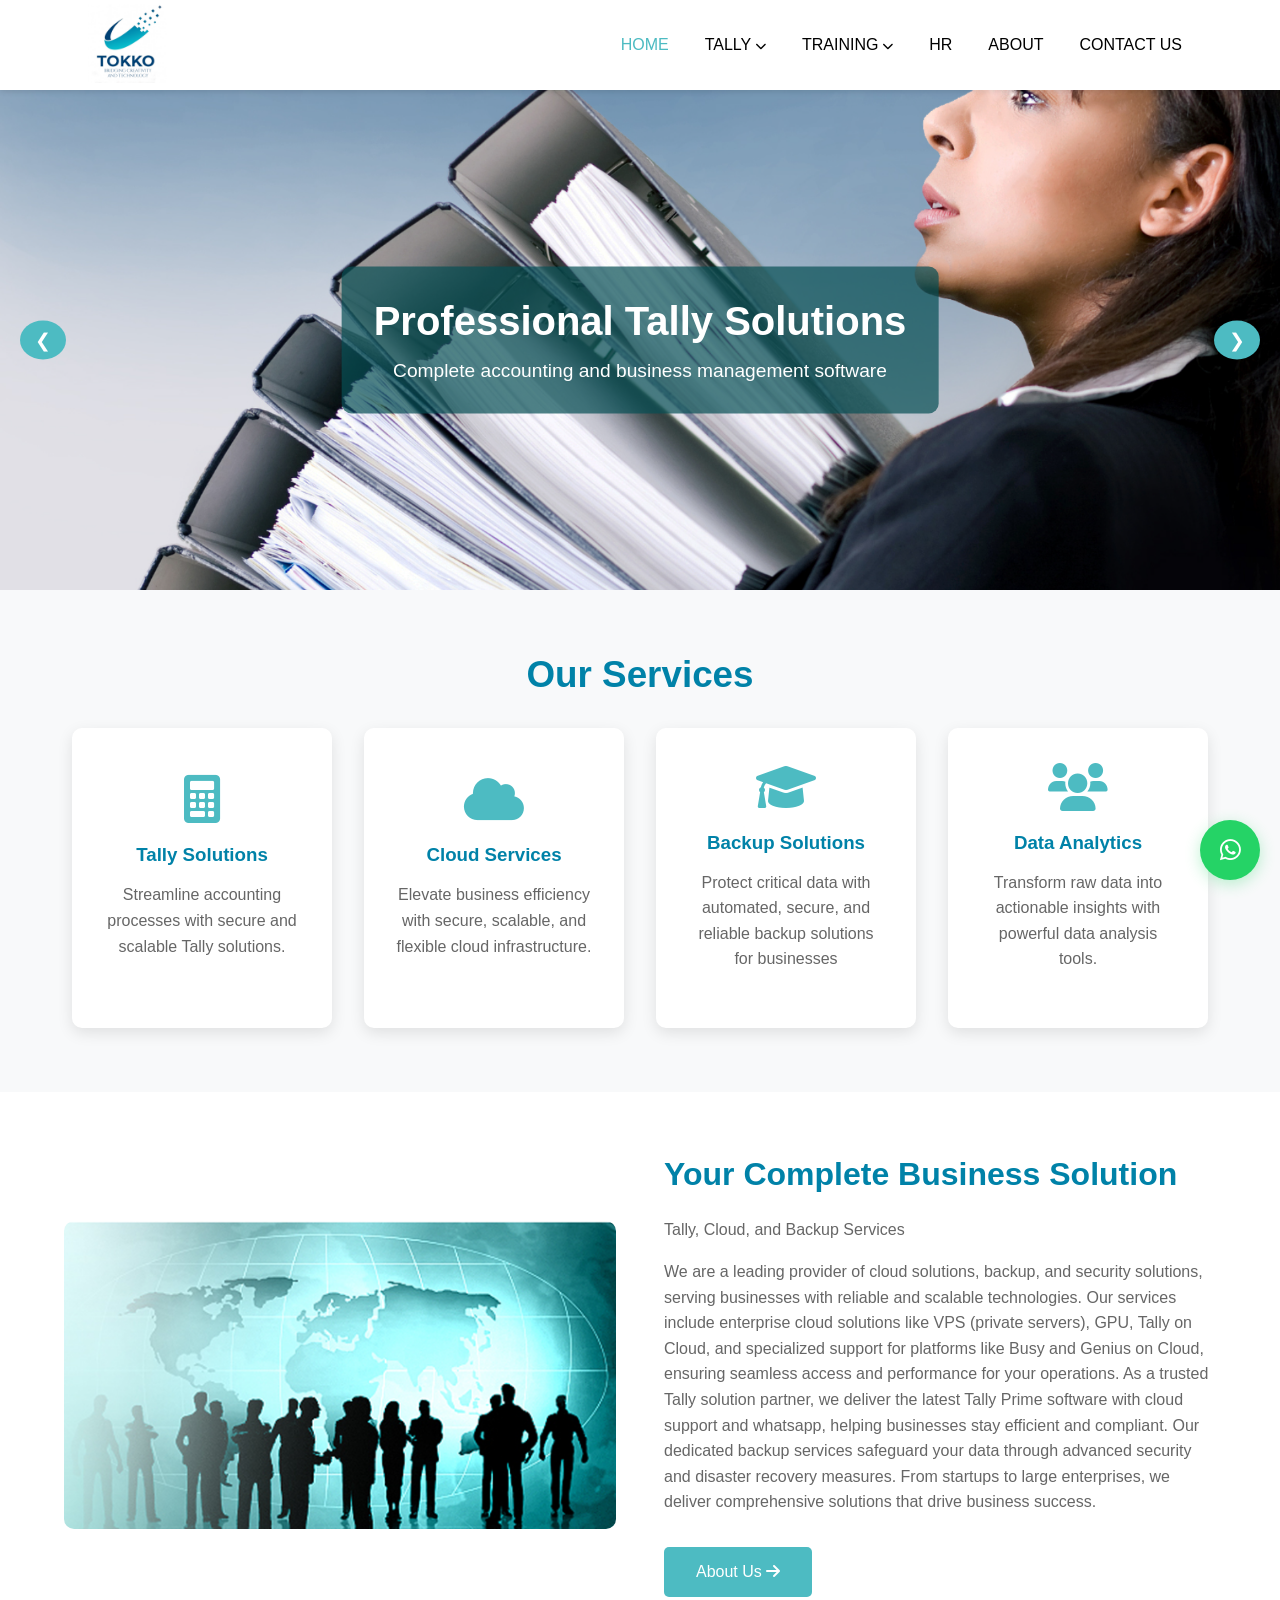
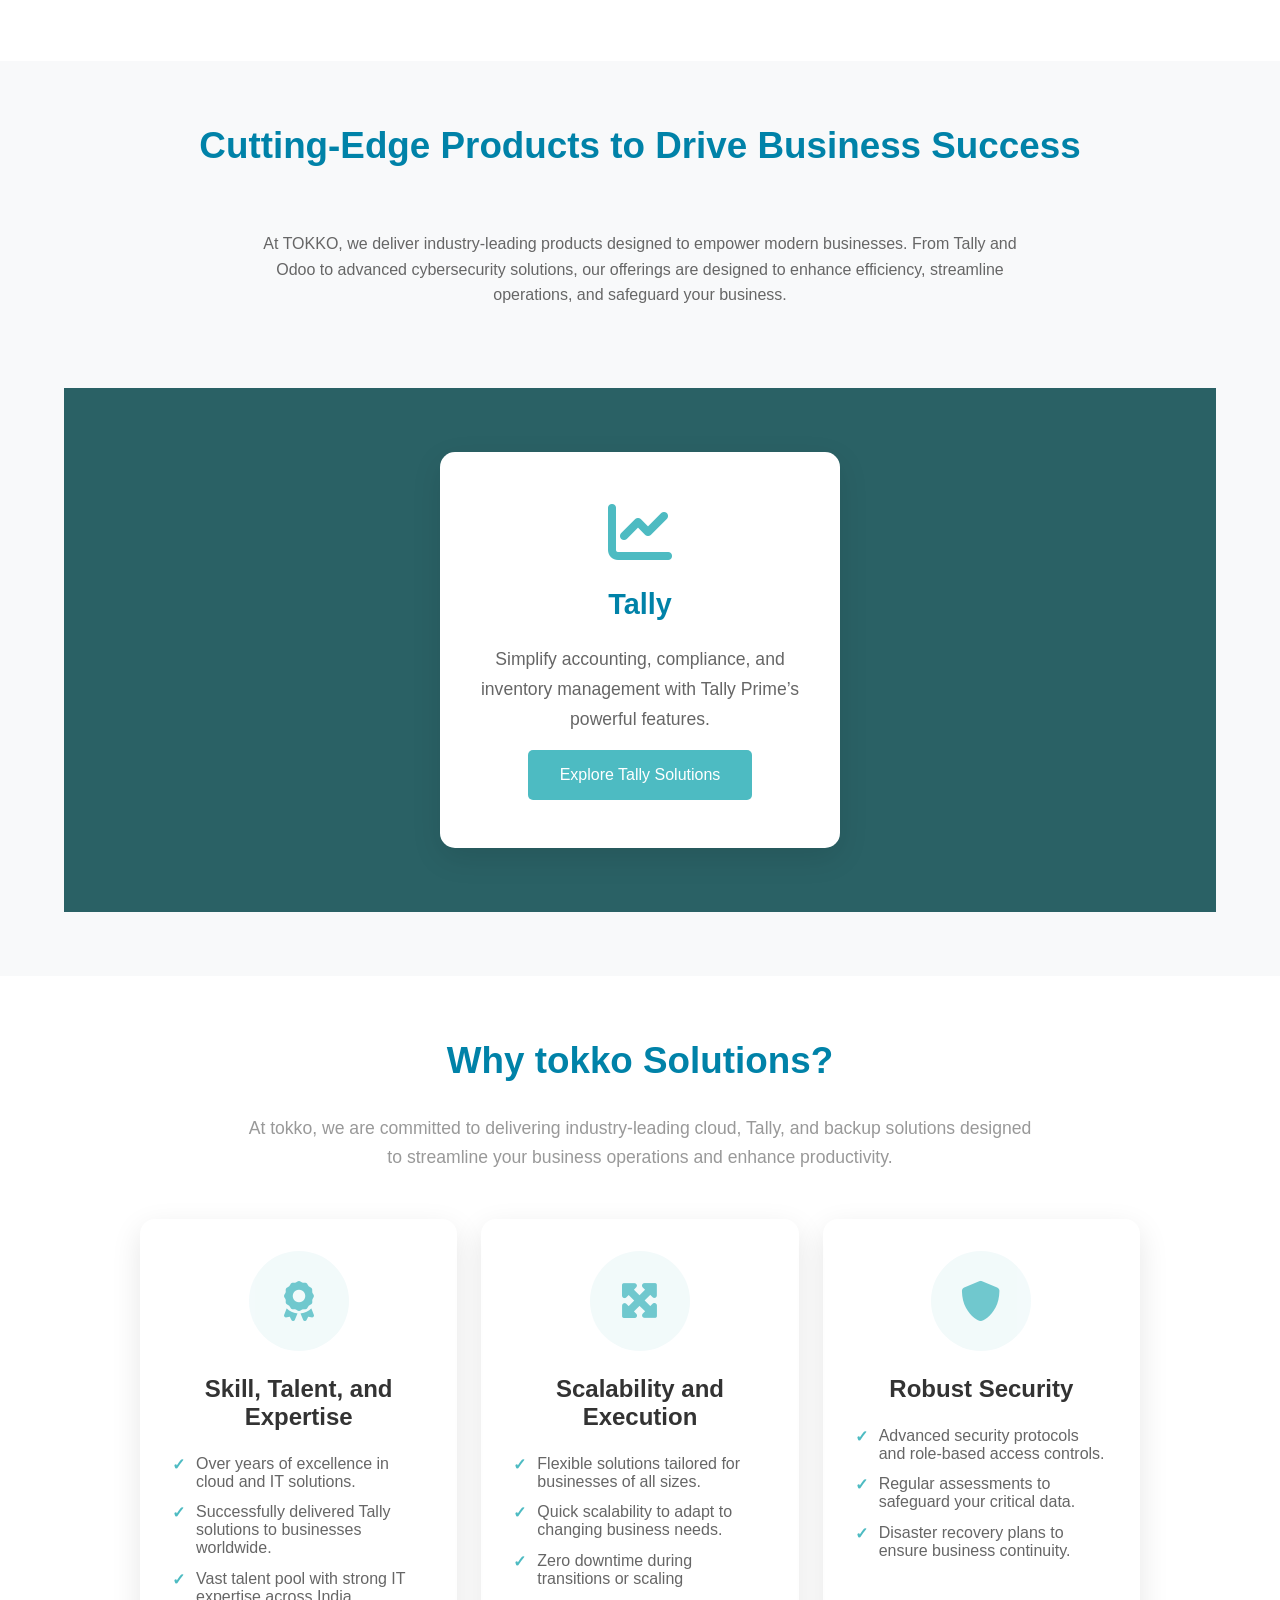
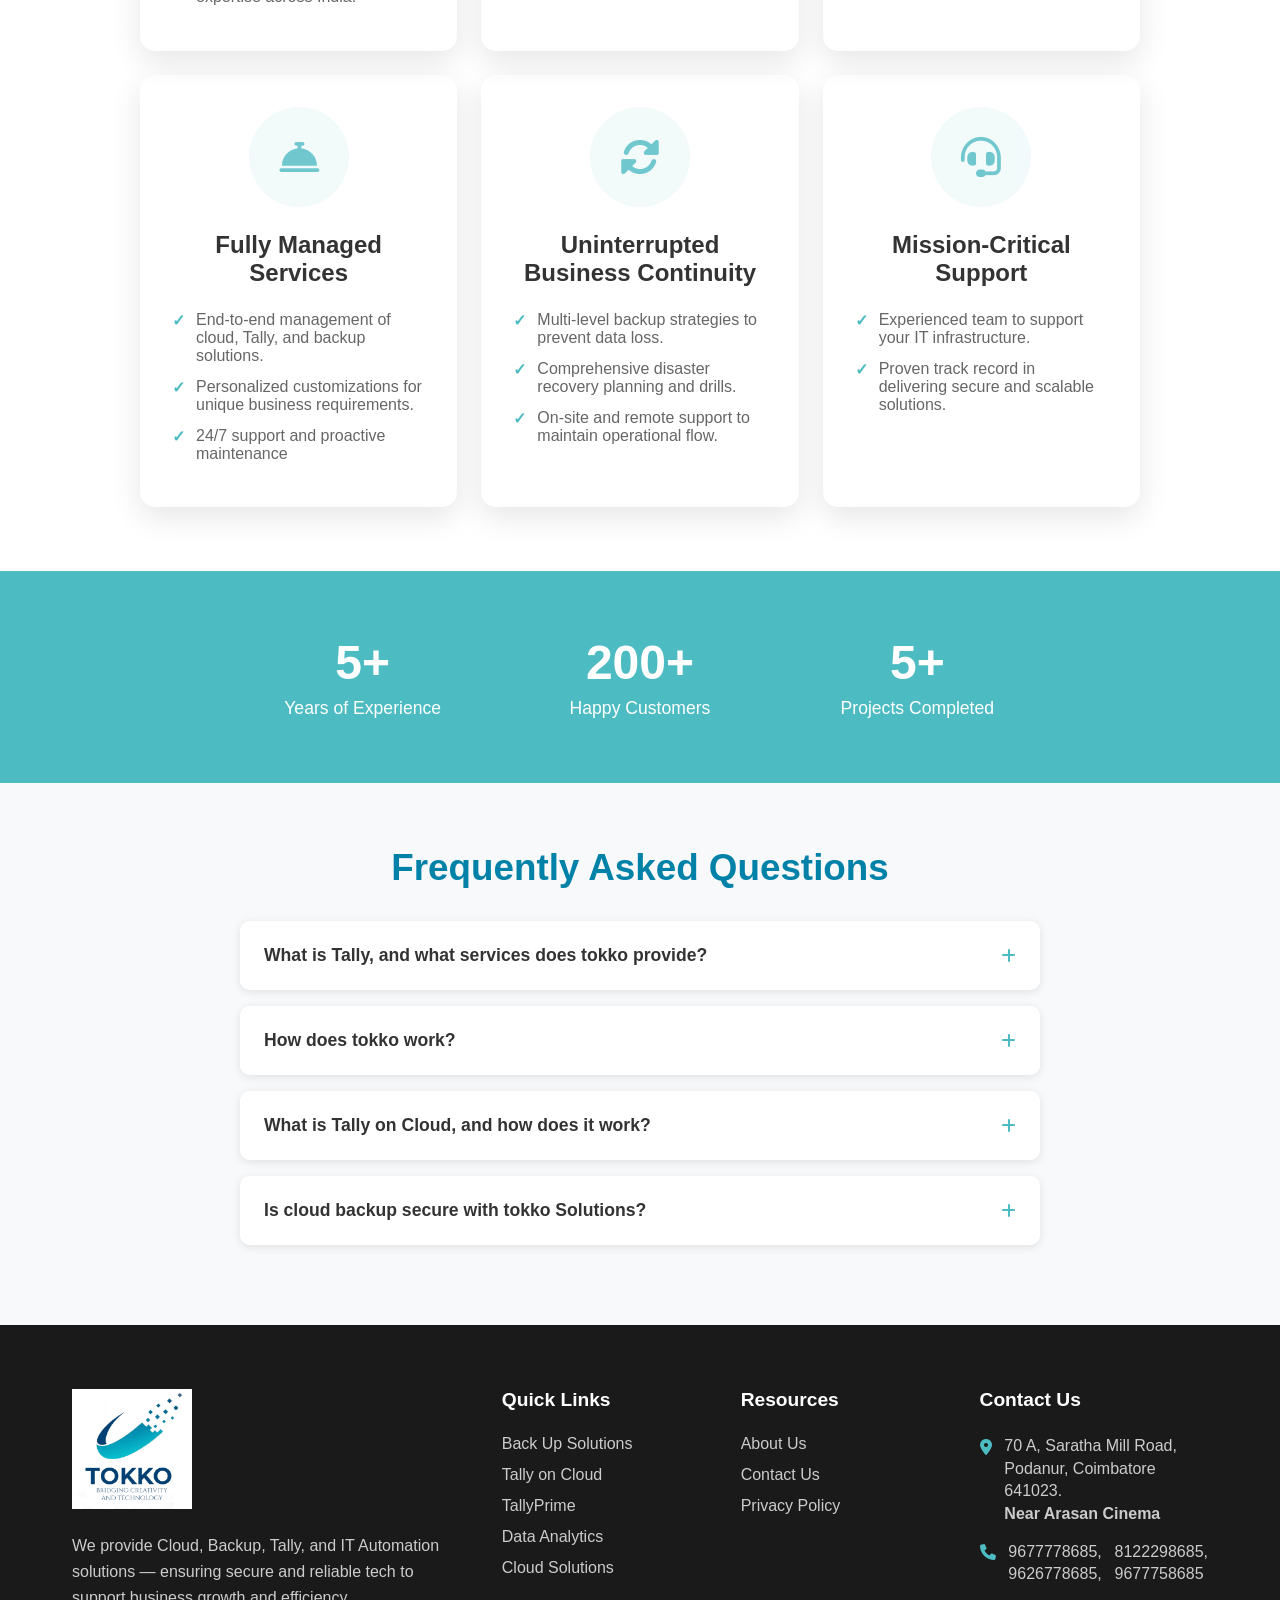
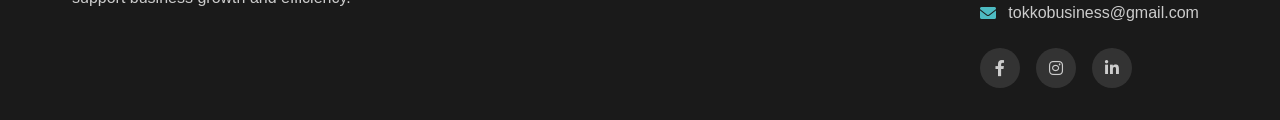
<file: index.html>
<!DOCTYPE html>
<html lang="en">

<head>
    <meta charset="UTF-8">
    <meta name="viewport" content="width=device-width, initial-scale=1.0">
    <title>Home</title>
    <link rel="icon" type="image/jpeg" href="./images/tokko_logo.jpg">
    <link rel="stylesheet" href="css/styles.css">
    <link rel="stylesheet" href="https://cdnjs.cloudflare.com/ajax/libs/font-awesome/6.0.0/css/all.min.css">
</head>

<body>

    <!-- Navigation -->
    <header class="sticky-header">
        <nav class="navbar">
            <div class="container">
                <a href="index.html" class="logo"><img src="./images/tokko_logo.jpg" alt="tokko_logo"></a>
                <button class="mobile-menu-toggle" onclick="toggleMobileMenu()">
                    <i class="fas fa-bars"></i>
                </button>
                <ul class="nav-menu">
                    <li><a href="index.html" class="active">Home</a></li>
                    <li>
                        <a>Tally <i class="fas fa-chevron-down"></i></a>
                        <ul class="dropdown">
                            <li><a href="tally-prime.html">Tally Prime</a></li>
                            <li><a href="tally-cloud.html">Tally on Cloud</a></li>
                        </ul>
                    </li>
                    <li>
                        <a>Training <i class="fas fa-chevron-down"></i></a>
                        <ul class="dropdown">
                            <li><a href="online-training.html">Online Training</a></li>
                            <li><a href="offline-training.html">Offline Training</a></li>
                        </ul>
                    </li>
                    <li><a href="hr.html">HR</a></li>
                    <li><a href="about.html">About</a></li>
                    <li><a href="contact.html">Contact Us</a></li>
                </ul>
            </div>
        </nav>
    </header>

    <!-- Carousel -->
    <section class="carousel">
        <div class="carousel-container">
            <div class="slide active">
                <img src="./images/slider1.png" alt="Tally Solutions">
                <div class="slide-content">
                    <h2>Professional Tally Solutions</h2>
                    <p>Complete accounting and business management software</p>
                </div>
            </div>
            <div class="slide">
                <img src="./images/slider2.png" alt="Training Programs">
                <div class="slide-content">
                    <h2>Expert Training Programs</h2>
                    <p>Learn from certified professionals with hands-on experience</p>
                </div>
            </div>
            <div class="slide">
                <img src="./images/slider3.png" alt="HR Services">
                <div class="slide-content">
                    <h2>Comprehensive HR Services</h2>
                    <p>Streamline your human resource management processes</p>
                </div>
            </div>
        </div>
        <button class="prev" onclick="changeSlide(-1)">❮</button>
        <button class="next" onclick="changeSlide(1)">❯</button>
    </section>

    <!-- Service Cards -->
    <section class="service-cards-section">
        <div class="container">
            <h2>Our Services</h2>
            <div class="cards-grid">
                <div class="service-card">
                    <div class="card-inner">
                        <div class="card-front">
                            <div class="card-icon"><i class="fas fa-calculator"></i></div>
                            <h3>Tally Solutions</h3>
                            <p>Streamline accounting processes with secure and scalable Tally solutions.</p>
                        </div>
                        <div class="card-back">
                            <h3>Tally Solutions</h3>
                            <p>Streamline accounting processes with secure and scalable Tally solutions.</p>
                            <a href="tally-prime.html" class="read-more-btn">Read More</a>
                        </div>
                    </div>
                </div>
                <div class="service-card">
                    <div class="card-inner">
                        <div class="card-front">
                            <div class="card-icon"><i class="fas fa-cloud"></i></div>
                            <h3>Cloud Services</h3>
                            <p>Elevate business efficiency with secure, scalable, and flexible cloud infrastructure.</p>
                        </div>
                        <div class="card-back">
                            <h3>Cloud Services</h3>
                            <p>Elevate business efficiency with secure, scalable, and flexible cloud infrastructure.</p>
                            <a href="tally-cloud.html" class="read-more-btn">Read More</a>
                        </div>
                    </div>
                </div>
                <div class="service-card">
                    <div class="card-inner">
                        <div class="card-front">
                            <div class="card-icon"><i class="fas fa-graduation-cap"></i></div>
                            <h3>Backup Solutions</h3>
                            <p>Protect critical data with automated, secure, and reliable backup solutions for
                                businesses</p>
                        </div>
                        <div class="card-back">
                            <h3>Backup Solutions</h3>
                            <p>Protect critical data with automated, secure, and reliable backup solutions for
                                businesses</p>
                            <a href="online-training.html" class="read-more-btn">Read More</a>
                        </div>
                    </div>
                </div>
                <div class="service-card">
                    <div class="card-inner">
                        <div class="card-front">
                            <div class="card-icon"><i class="fas fa-users"></i></div>
                            <h3>Data Analytics</h3>
                            <p>Transform raw data into actionable insights with powerful data analysis tools.</p>
                        </div>
                        <div class="card-back">
                            <h3>Data Analytics</h3>
                            <p>Transform raw data into actionable insights with powerful data analysis tools.</p>
                            <a href="hr.html" class="read-more-btn">Read More</a>
                        </div>
                    </div>
                </div>
            </div>
        </div>
    </section>

    <!-- About Section -->
    <section class="about-section">
        <div class="container">
            <div class="about-content">
                <div class="about-image">
                    <img src="./images/about.png" alt="About Us">
                </div>
                <div class="about-text">
                    <h2>Your Complete Business Solution</h2>
                    <p>Tally, Cloud, and Backup Services</p>
                    <p>We are a leading provider of cloud solutions, backup, and security solutions, serving businesses with reliable and scalable technologies. Our services include enterprise cloud solutions like VPS (private servers), GPU, Tally on Cloud, and specialized support for platforms like Busy and Genius on Cloud, ensuring seamless access and performance for your operations. As a trusted Tally solution partner, we deliver the latest Tally Prime software with cloud support and whatsapp, helping businesses stay efficient and compliant. Our dedicated backup services safeguard your data through advanced security and disaster recovery measures. From startups to large enterprises, we deliver comprehensive solutions that drive business success.</p>
                    <a href="about.html" class="cta-button">About Us <i class="fas fa-arrow-right"></i></a>
                </div>
            </div>
        </div>
    </section>

    <!-- Tally Section -->
    <section class="tally-section">
        <div class="container">
            <h2>Cutting-Edge Products to Drive Business Success</h2>
            <div class="tally-intro">
                <p>At TOKKO, we deliver industry-leading products designed to empower modern businesses. From Tally and
                    Odoo to advanced cybersecurity solutions, our offerings are designed to enhance efficiency,
                    streamline operations, and safeguard your business.</p>
            </div>
            <div class="tally-features">
                <div class="feature">
                    <i class="fas fa-chart-line"></i>
                    <h3>Tally</h3>
                    <p>Simplify accounting, compliance, and inventory management with Tally Prime’s powerful features.
                    </p>
                    <a href="tally-prime.html" class="cta-button">Explore Tally Solutions</a>
                </div>                
            </div>

        </div>
    </section>

    <!-- Why tokko Section -->
    <section class="why-tokko-section">
        <div class="container">
            <h2>Why tokko Solutions?</h2>
            <div class="why-intro">
                <p>At tokko, we are committed to delivering industry-leading cloud, Tally, and backup solutions designed to streamline your business operations and enhance productivity.</p>
            </div>
            <div class="why-features">
                <div class="why-feature">
                    <div class="feature-icon">
                        <i class="fas fa-award"></i>
                    </div>
                    <h3>Skill, Talent, and Expertise</h3>
                    <ul>
                        <li>Over years of excellence in cloud and IT solutions.</li>
                        <li>Successfully delivered Tally solutions to businesses worldwide.</li>
                        <li>Vast talent pool with strong IT expertise across India.</li>
                    </ul>
                </div>
                <div class="why-feature">
                    <div class="feature-icon">
                        <i class="fas fa-expand-arrows-alt"></i>
                    </div>
                    <h3>Scalability and Execution</h3>
                    <ul>
                        <li>Flexible solutions tailored for businesses of all sizes.</li>
                        <li>Quick scalability to adapt to changing business needs.</li>
                        <li>Zero downtime during transitions or scaling</li>
                    </ul>
                </div>
                <div class="why-feature">
                    <div class="feature-icon">
                        <i class="fas fa-shield-alt"></i>
                    </div>
                    <h3>Robust Security</h3>
                    <ul>
                        <li>Advanced security protocols and role-based access controls.</li>
                        <li>Regular assessments to safeguard your critical data.</li>
                        <li>Disaster recovery plans to ensure business continuity.</li>
                    </ul>
                </div>
                <div class="why-feature">
                    <div class="feature-icon">
                        <i class="fas fa-concierge-bell"></i>
                    </div>
                    <h3>Fully Managed Services</h3>
                    <ul>
                        <li>End-to-end management of cloud, Tally, and backup solutions.</li>
                        <li>Personalized customizations for unique business requirements.</li>
                        <li>24/7 support and proactive maintenance</li>
                    </ul>
                </div>
                <div class="why-feature">
                    <div class="feature-icon">
                        <i class="fas fa-sync-alt"></i>
                    </div>
                    <h3>Uninterrupted Business Continuity</h3>
                    <ul>
                        <li>Multi-level backup strategies to prevent data loss.</li>
                        <li>Comprehensive disaster recovery planning and drills.</li>
                        <li>On-site and remote support to maintain operational flow.</li>
                    </ul>
                </div>
                <div class="why-feature">
                    <div class="feature-icon">
                        <i class="fas fa-headset"></i>
                    </div>
                    <h3>Mission-Critical Support</h3>
                    <ul>
                        <li>Experienced team to support your IT infrastructure.</li>
                        <li>Proven track record in delivering secure and scalable solutions.</li>
                    </ul>
                </div>
            </div>
        </div>
    </section>

    <!-- Stats Section -->
    <section class="stats-section">
        <div class="container">
            <div class="stats-grid">
                <div class="stat-item">
                    <div class="stat-number">5+</div>
                    <div class="stat-label">Years of Experience</div>
                </div>
                <div class="stat-item">
                    <div class="stat-number">200+</div>
                    <div class="stat-label">Happy Customers</div>
                </div>
                <div class="stat-item">
                    <div class="stat-number">5+</div>
                    <div class="stat-label">Projects Completed</div>
                </div>
            </div>
        </div>
    </section>

    <!-- FAQs Section -->
    <section class="faqs-section">
        <div class="container">
            <h2>Frequently Asked Questions</h2>
            <div class="faqs-container">
                <div class="faq-item">
                    <div class="faq-question">
                        <h3>What is Tally, and what services does tokko provide?</h3>
                        <i class="fas fa-plus"></i>
                    </div>
                    <div class="faq-answer">
                        <p>Tokko provides comprehensive cloud, Tally, and backup solutions designed to streamline business operations. Our services include Tally on Cloud, Tally Prime, customization options, and dedicated support to help businesses make the most of Tally for efficient, seamless processes.</p>
                    </div>
                </div>
                <div class="faq-item">
                    <div class="faq-question">
                        <h3>How does tokko work?</h3>
                        <i class="fas fa-plus"></i>
                    </div>
                    <div class="faq-answer">
                        <p>We simplify, optimize, and deliver tailored solutions for your business. Our process involves understanding your needs, implementing customized solutions, and providing continuous support for lasting results.</p>
                    </div>
                </div>
                <div class="faq-item">
                    <div class="faq-question">
                        <h3>What is Tally on Cloud, and how does it work?</h3>
                        <i class="fas fa-plus"></i>
                    </div>
                    <div class="faq-answer">
                        <p>Tally on Cloud allows you to access Tally software from anywhere, ensuring real-time updates and secure data storage.</p>
                    </div>
                </div>
                <div class="faq-item">
                    <div class="faq-question">
                        <h3>Is cloud backup secure with tokko Solutions?</h3>
                        <i class="fas fa-plus"></i>
                    </div>
                    <div class="faq-answer">
                        <p>Yes, we use advanced security protocols to ensure that your data remains protected and accessible whenever you need it.</p>
                    </div>
                </div>
            </div>
        </div>
    </section>

    <!-- Footer -->
    <footer>
        <div class="footer-content">
            <div class="footer-brand">
                <div class="footer-logo">
                    <img src="./images/tokko_logo.jpg" alt="Tokko Logo">
                </div>
                <p>We provide Cloud, Backup, Tally,  and IT Automation solutions — ensuring secure and reliable tech to support business growth and efficiency.</p>
            </div>
            
            <div class="footer-section">
                <h3>Quick Links</h3>
                <ul>
                    <li><a href="#">Back Up Solutions</a></li>
                    <li><a href="tally-cloud.html">Tally on Cloud</a></li>
                    <li><a href="#">TallyPrime</a></li>
                    <li><a href="#">Data Analytics</a></li>
                    <li><a href="#">Cloud Solutions</a></li>
                </ul>
            </div>
            
            <div class="footer-section">
                <h3>Resources</h3>
                <ul>
                    <li><a href="#">About Us</a></li>
                    <li><a href="contact.html">Contact Us</a></li>
                    <li><a href="#">Privacy Policy</a></li>
                </ul>
            </div>
            
            <div class="footer-section">
                <h3>Contact Us</h3>
                <div class="contact-info">
                    <div class="contact-item">
                        <i class="fas fa-map-marker-alt"></i>
                        <span>70 A, Saratha Mill Road, Podanur, Coimbatore 641023.<br><b>Near Arasan Cinema</b></span>
                    </div>
                    <div class="contact-item">
                        <i class="fas fa-phone"></i>
                        <span>9677778685, 9626778685,</span>
                        <span>8122298685, 9677758685</span>
                    </div>
                    <div class="contact-item">
                        <i class="fas fa-envelope"></i>
                        <span>tokkobusiness@gmail.com</span>
                    </div>
                </div>
                <div class="social-icons">
                    <a href="#" class="social-icon"><i class="fab fa-facebook-f"></i></a>
                    <a href="#" class="social-icon"><i class="fab fa-instagram"></i></a>
                    <a href="#" class="social-icon"><i class="fab fa-linkedin-in"></i></a>
                </div>
            </div>
        </div>
    </footer>

    <!-- Floating Buttons -->
    <a href="https://wa.me/917290053570" class="whatsapp-float" target="_blank">
        <i class="fab fa-whatsapp"></i>
    </a>
    
    <a href="#" class="scroll-top" id="scrollTop">
        <i class="fas fa-chevron-up"></i>
    </a>

    <script src="js/carousel.js"></script>
    <script src="js/faq.js"></script>
    <script src="js/footer.js"></script>
    <script src="js/mobile-menu.js"></script>
</body>

</html>
</file>
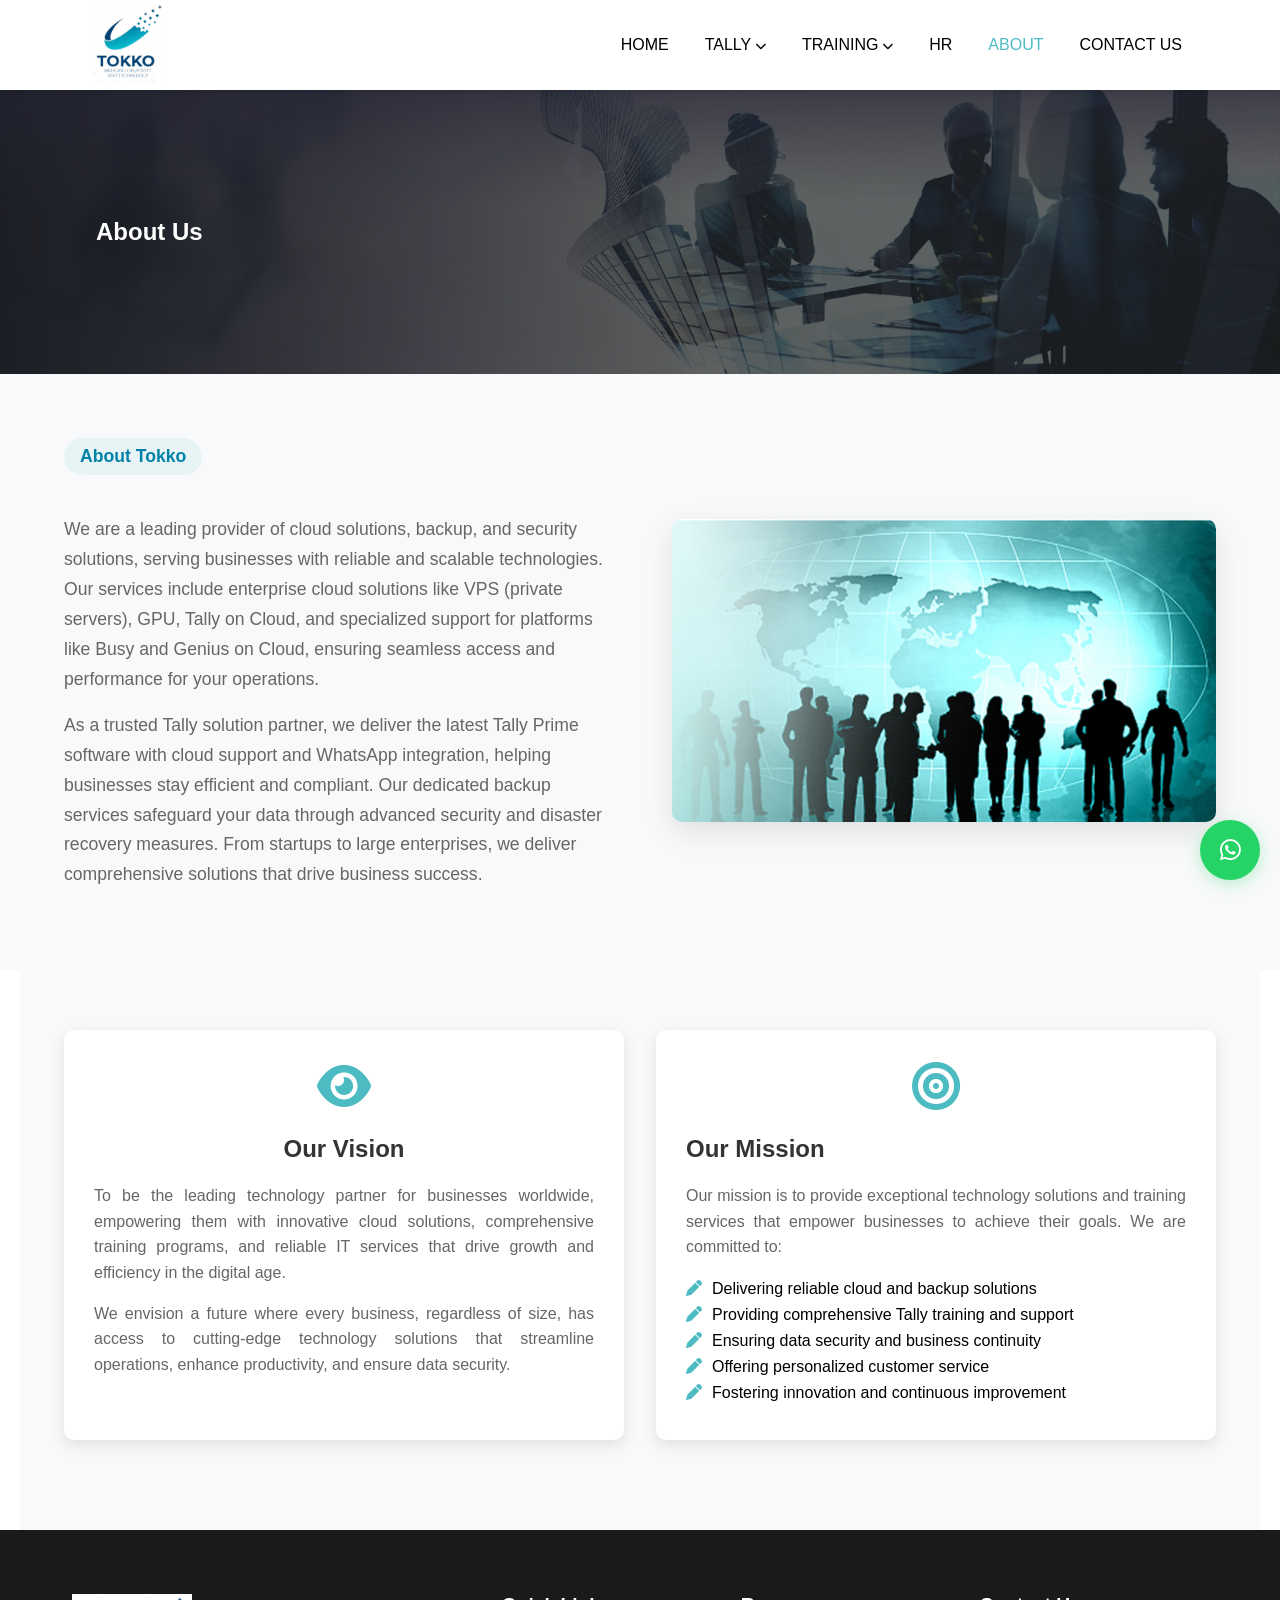
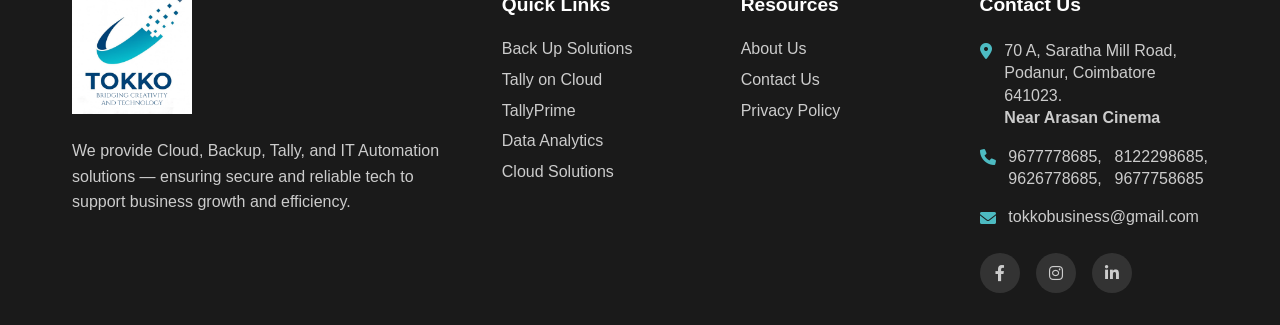
<file: about.html>
<!DOCTYPE html>
<html lang="en">

<head>
    <meta charset="UTF-8">
    <meta name="viewport" content="width=device-width, initial-scale=1.0">
    <title>About Us</title>
    <link rel="icon" type="image/jpeg" href="./images/tokko_logo.jpg">
    <link rel="stylesheet" href="css/styles.css">
    <link rel="stylesheet" href="https://cdnjs.cloudflare.com/ajax/libs/font-awesome/6.0.0/css/all.min.css">
</head>

<body>

    <!-- Navigation -->
    <header class="sticky-header">
        <nav class="navbar">
            <div class="container">
                <a href="index.html" class="logo"><img src="./images/tokko_logo.jpg" alt="tokko_logo"></a>
                <button class="mobile-menu-toggle" onclick="toggleMobileMenu()">
                    <i class="fas fa-bars"></i>
                </button>
                <ul class="nav-menu">
                    <li><a href="index.html">Home</a></li>
                    <li>
                        <a>Tally <i class="fas fa-chevron-down"></i></a>
                        <ul class="dropdown">
                            <li><a href="tally-prime.html">Tally Prime</a></li>
                            <li><a href="tally-cloud.html">Tally on Cloud</a></li>
                        </ul>
                    </li>
                    <li>
                        <a>Training <i class="fas fa-chevron-down"></i></a>
                        <ul class="dropdown">
                            <li><a href="online-training.html">Online Training</a></li>
                            <li><a href="offline-training.html">Offline Training</a></li>
                        </ul>
                    </li>
                    <li><a href="hr.html">HR</a></li>
                    <li><a href="about.html" class="active">About</a></li>
                    <li><a href="contact.html">Contact Us</a></li>
                </ul>
            </div>
        </nav>
    </header>

    <!-- Hero Banner -->
    <section class="about-hero">
        <div class="container">
            <div class="hero-content">
                <h1>About Us</h1>
            </div>
        </div>
    </section>

    <!-- Company About Section -->
    <section class="hr-section">
        <div class="container">
            <div class="hr-content">
                <div class="hr-text">
                    <div class="section-tag">About Tokko</div>
                    <p>We are a leading provider of cloud solutions, backup, and security solutions, serving businesses
                        with reliable and scalable technologies. Our services include enterprise cloud solutions like
                        VPS (private servers), GPU, Tally on Cloud, and specialized support for platforms like Busy and
                        Genius on Cloud, ensuring seamless access and performance for your operations.</p>
                    <p>As a trusted Tally solution partner, we deliver the latest Tally Prime software with cloud
                        support and WhatsApp integration, helping businesses stay efficient and compliant. Our dedicated
                        backup services safeguard your data through advanced security and disaster recovery measures.
                        From startups to large enterprises, we deliver comprehensive solutions that drive business
                        success.</p>
                </div>
                <div class="hr-image">
                    <img src="./images/about.png" alt="About Us">
                </div>
            </div>
        </div>
    </section>

    <!-- Vision & Mission Section -->
    <section class="vision-mission-section">
        <div class="container">
            <div class="row">
                <div class="vision-card">
                    <div class="vision-card-align">
                        <div class="card-icon">
                            <i class="fas fa-eye"></i>
                        </div>
                        <h3>Our Vision</h3>
                    </div>

                    <p>To be the leading technology partner for businesses worldwide, empowering them with innovative
                        cloud solutions, comprehensive training programs, and reliable IT services that drive growth and
                        efficiency in the digital age.</p>
                    <p>We envision a future where every business, regardless of size, has access to cutting-edge
                        technology solutions that streamline operations, enhance productivity, and ensure data security.
                    </p>
                </div>
                <div class="mission-card">
                    <div class="vision-card-align">
                        <div class="card-icon">
                            <i class="fas fa-bullseye"></i>
                        </div>
                    </div>
                    <h3>Our Mission</h3>
                    <p>Our mission is to provide exceptional technology solutions and training services that empower
                        businesses to achieve their goals. We are committed to:</p>
                    <ul class="training-list">
                        <li><i class="fas fa-pen"></i>Delivering reliable cloud and backup solutions</li>
                        <li><i class="fas fa-pen"></i>Providing comprehensive Tally training and support</li>
                        <li><i class="fas fa-pen"></i>Ensuring data security and business continuity</li>
                        <li><i class="fas fa-pen"></i>Offering personalized customer service</li>
                        <li><i class="fas fa-pen"></i>Fostering innovation and continuous improvement</li>
                    </ul>
                </div>
            </div>
        </div>
    </section>

    <!-- Footer -->
    <footer>
        <div class="footer-content">
            <div class="footer-brand">
                <div class="footer-logo">
                    <img src="./images/tokko_logo.jpg" alt="Tokko Logo">
                </div>
                <p>We provide Cloud, Backup, Tally, and IT Automation solutions — ensuring secure and reliable
                    tech to support business growth and efficiency.</p>
            </div>

            <div class="footer-section">
                <h3>Quick Links</h3>
                <ul>
                    <li><a href="#">Back Up Solutions</a></li>
                    <li><a href="tally-cloud.html">Tally on Cloud</a></li>
                    <li><a href="#">TallyPrime</a></li>
                    <li><a href="#">Data Analytics</a></li>
                    <li><a href="#">Cloud Solutions</a></li>
                </ul>
            </div>

            <div class="footer-section">
                <h3>Resources</h3>
                <ul>
                    <li><a href="about.html">About Us</a></li>
                    <li><a href="contact.html">Contact Us</a></li>
                    <li><a href="#">Privacy Policy</a></li>
                </ul>
            </div>

            <div class="footer-section">
                <h3>Contact Us</h3>
                <div class="contact-info">
                    <div class="contact-item">
                        <i class="fas fa-map-marker-alt"></i>
                        <span>70 A, Saratha Mill Road, Podanur, Coimbatore 641023.<br><b>Near Arasan Cinema</b></span>
                    </div>
                    <div class="contact-item">
                        <i class="fas fa-phone"></i>
                        <span>9677778685, 9626778685,</span>
                        <span>8122298685, 9677758685</span>
                    </div>
                    <div class="contact-item">
                        <i class="fas fa-envelope"></i>
                        <span>tokkobusiness@gmail.com</span>
                    </div>
                </div>
                <div class="social-icons">
                    <a href="#" class="social-icon"><i class="fab fa-facebook-f"></i></a>
                    <a href="#" class="social-icon"><i class="fab fa-instagram"></i></a>
                    <a href="#" class="social-icon"><i class="fab fa-linkedin-in"></i></a>
                </div>
            </div>
        </div>
    </footer>

    <!-- Floating Buttons -->
    <a href="https://wa.me/917290053570" class="whatsapp-float" target="_blank">
        <i class="fab fa-whatsapp"></i>
    </a>

    <a href="#" class="scroll-top" id="scrollTop">
        <i class="fas fa-chevron-up"></i>
    </a>

    <script src="js/footer.js"></script>
    <script src="js/mobile-menu.js"></script>
</body>

</html>
</file>
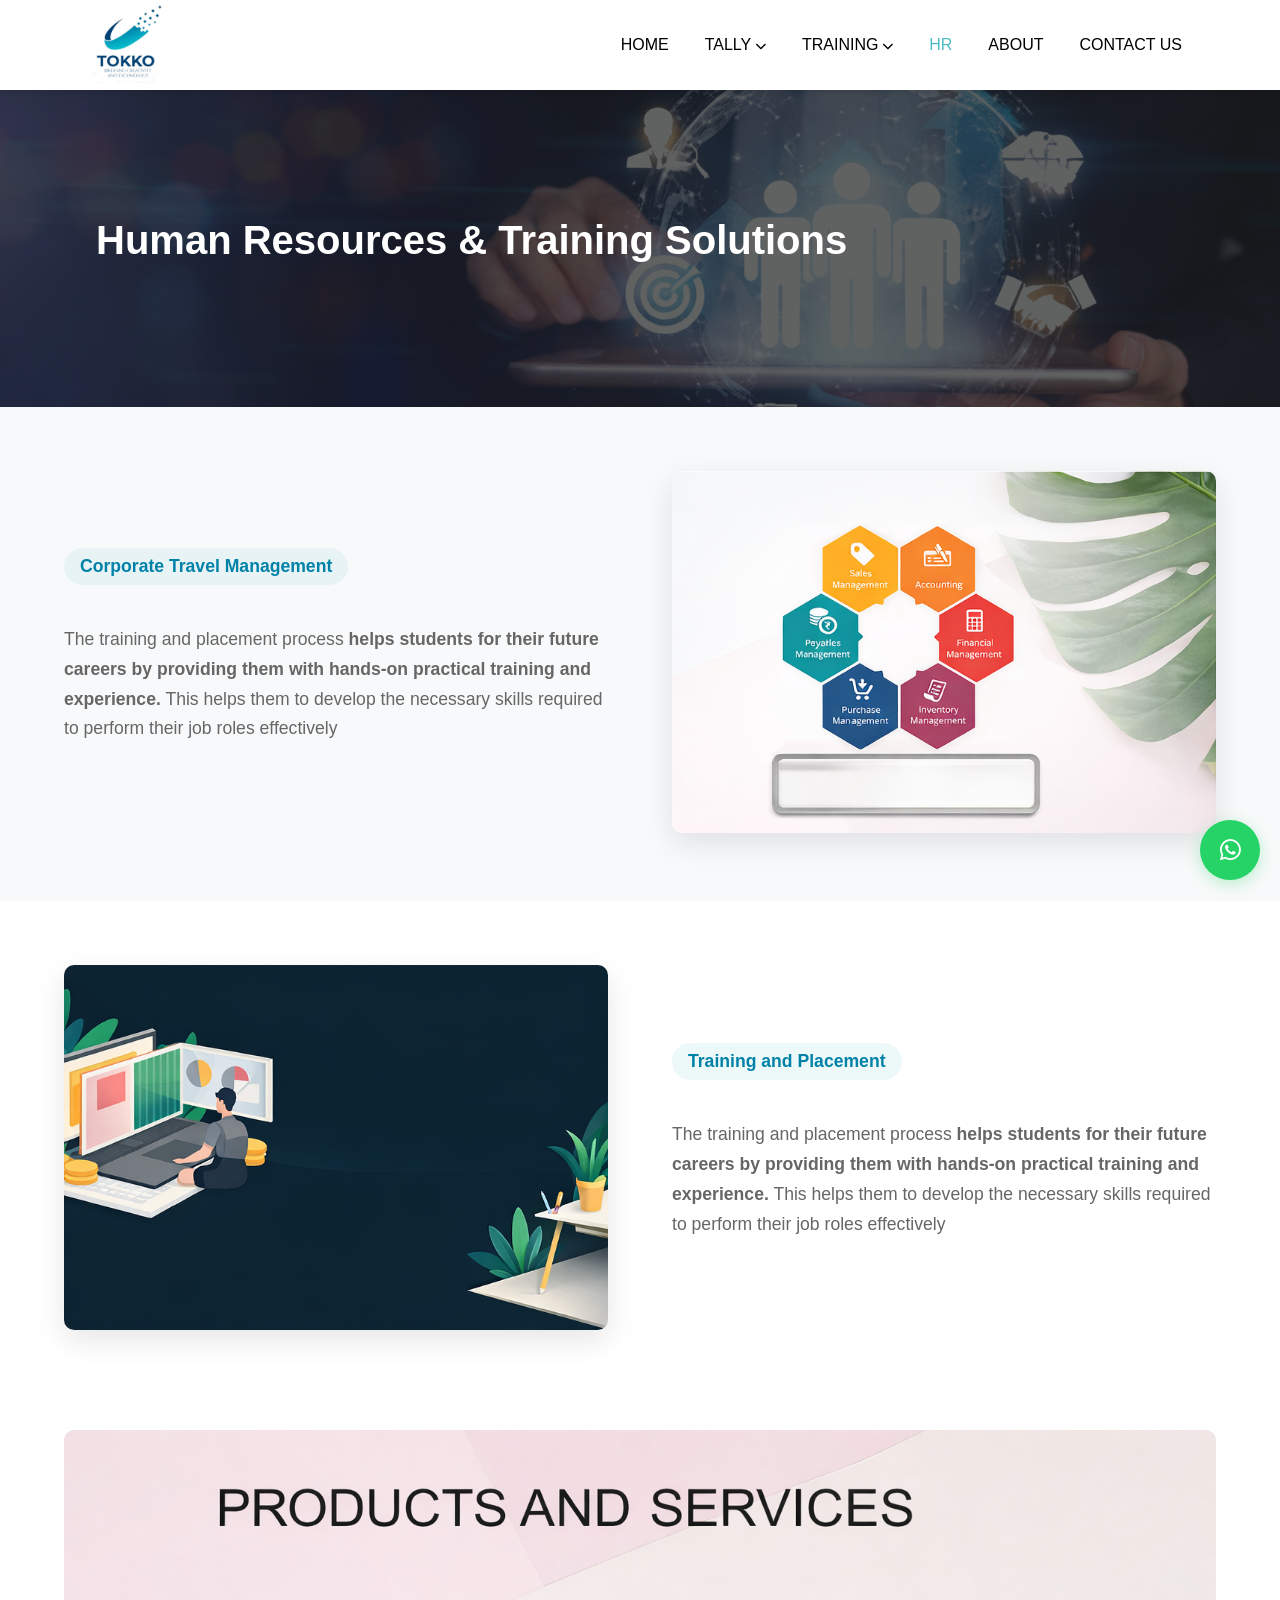
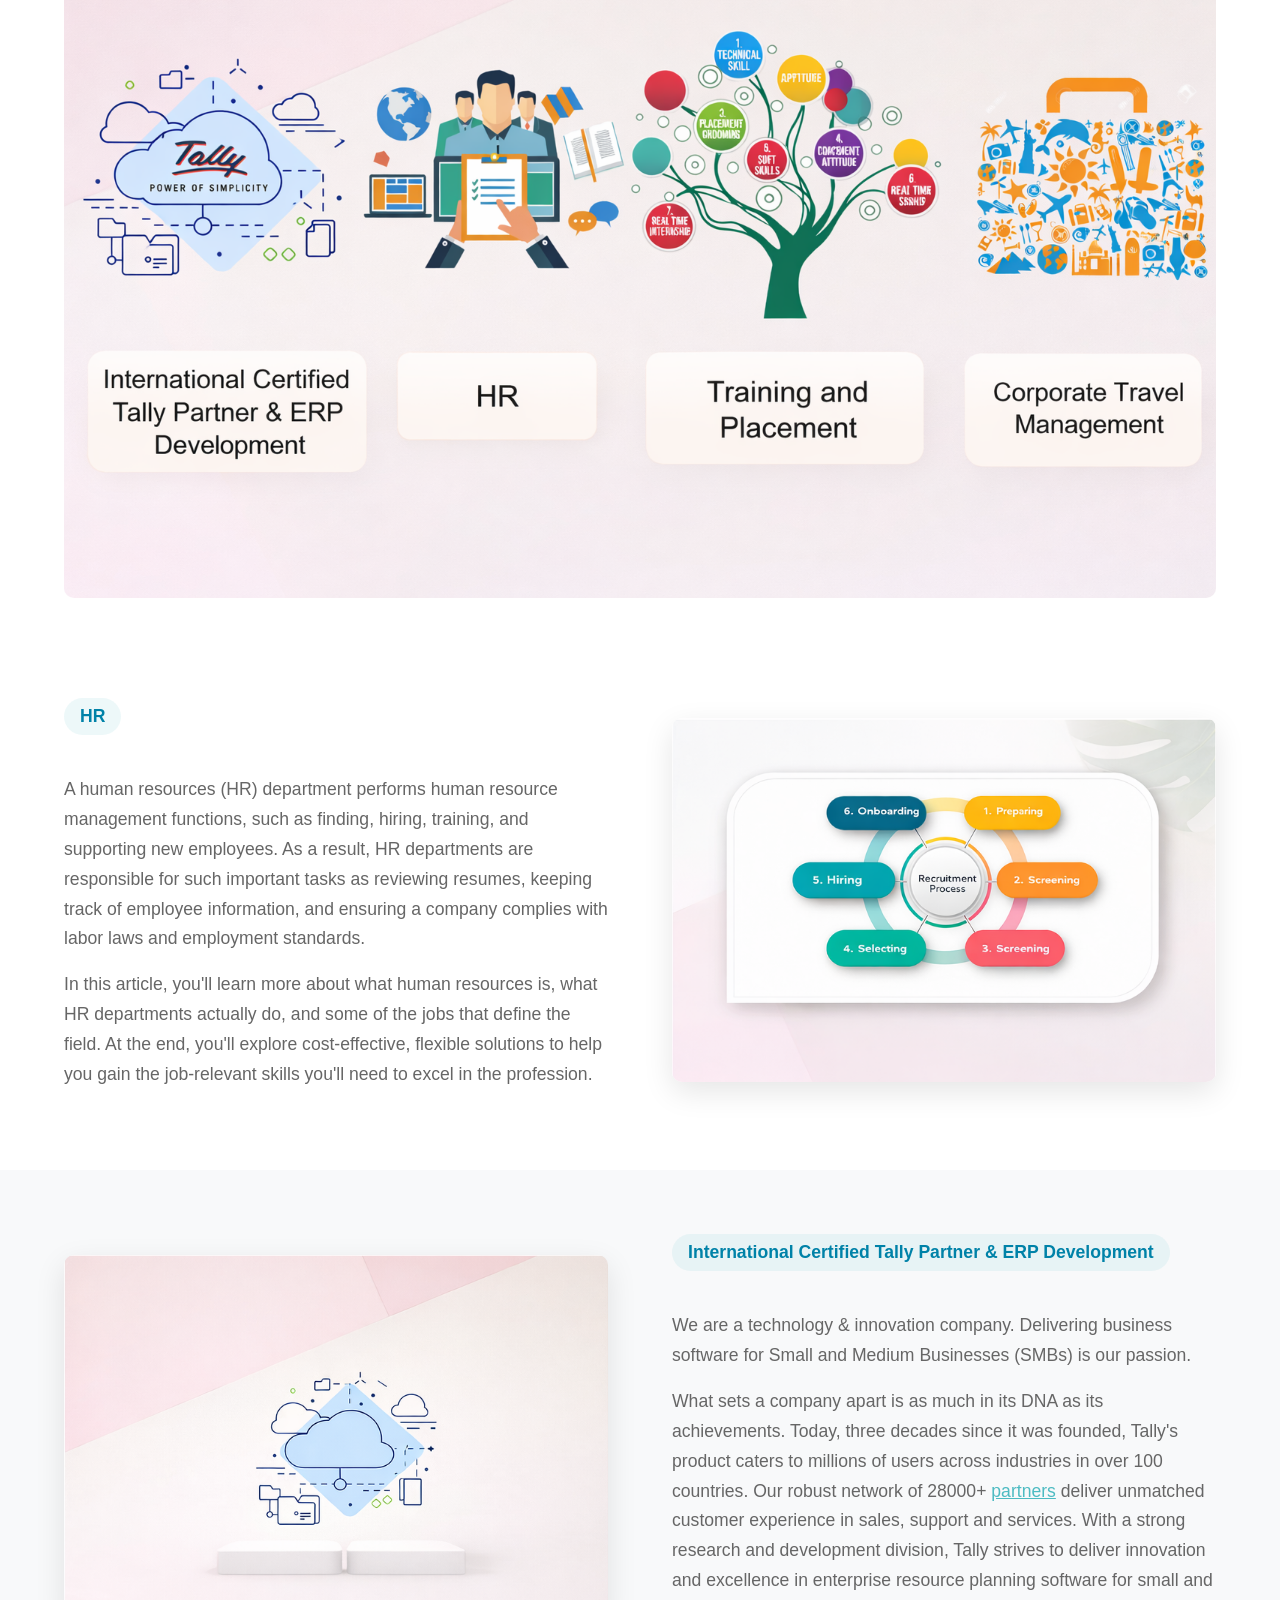
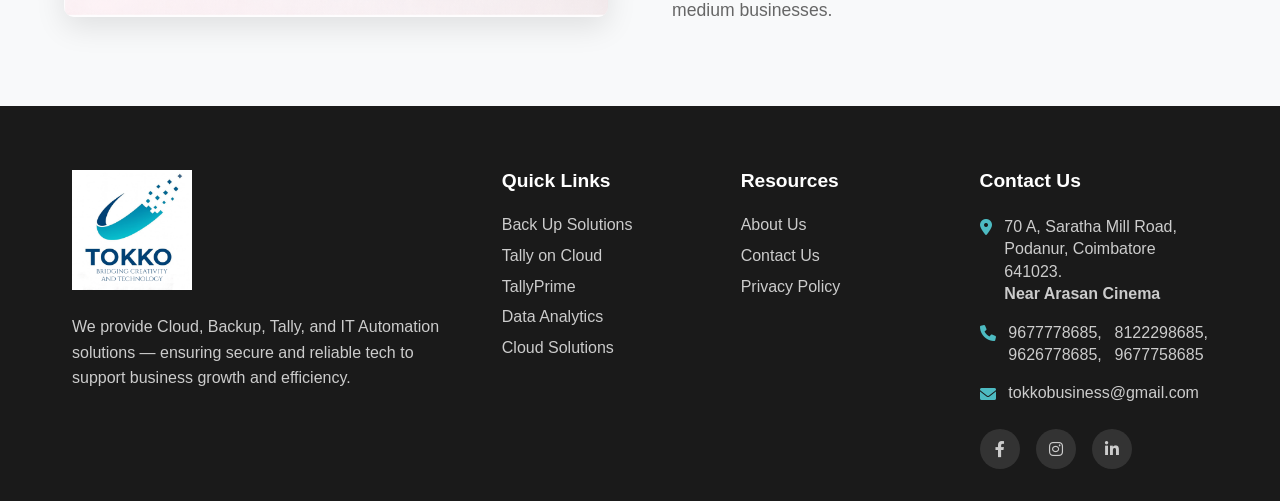
<file: hr.html>
<!DOCTYPE html>
<html lang="en">

<head>
    <meta charset="UTF-8">
    <meta name="viewport" content="width=device-width, initial-scale=1.0">
    <title>HR</title>
    <link rel="icon" type="image/jpeg" href="./images/tokko_logo.jpg">
    <link rel="stylesheet" href="css/styles.css">
    <link rel="stylesheet" href="https://cdnjs.cloudflare.com/ajax/libs/font-awesome/6.0.0/css/all.min.css">
</head>

<body>

    <header class="sticky-header">
        <nav class="navbar">
            <div class="container">
                <a href="index.html" class="logo"><img src="./images/tokko_logo.jpg" alt="tokko_logo"></a>
                <button class="mobile-menu-toggle" onclick="toggleMobileMenu()">
                    <i class="fas fa-bars"></i>
                </button>
                <ul class="nav-menu">
                    <li><a href="index.html">Home</a></li>
                    <li>
                        <a>Tally <i class="fas fa-chevron-down"></i></a>
                        <ul class="dropdown">
                            <li><a href="tally-prime.html">Tally Prime</a></li>
                            <li><a href="tally-cloud.html">Tally on Cloud</a></li>
                        </ul>
                    </li>
                    <li>
                        <a>Training <i class="fas fa-chevron-down"></i></a>
                        <ul class="dropdown">
                            <li><a href="online-training.html">Online Training</a></li>
                            <li><a href="offline-training.html">Offline Training</a></li>
                        </ul>
                    </li>
                    <li><a href="hr.html" class="active">HR</a></li>
                    <li><a href="about.html">About</a></li>
                    <li><a href="contact.html">Contact Us</a></li>
                </ul>
            </div>
        </nav>
    </header>

    <!-- Hero Banner -->
    <section class="hr-hero">
        <div class="container">
            <div class="hero-content">
                <h1>Human Resources & Training Solutions</h1>
            </div>
        </div>
    </section>

    <!-- Corporate Travel Management Section -->
    <section class="hr-section">
        <div class="container">
            <div class="hr-content">
                <div class="hr-text">
                    <div class="section-tag">Corporate Travel Management</div>
                    <p>The training and placement process <strong>helps students for their future careers by providing
                            them with hands-on practical training and experience.</strong> This helps them to develop
                        the necessary skills required to perform their job roles effectively</p>
                </div>
                <div class="hr-image">
                    <img src="./images/erp.png" alt="Accounting Course">
                </div>
            </div>
        </div>
    </section>

    <!-- Training and Placement Section -->
    <section class="hr-section">
        <div class="container">
            <div class="hr-content reverse">
                <div class="hr-text">
                    <div class="section-tag">Training and Placement</div>
                    <p>The training and placement process <strong>helps students for their future careers by providing
                            them with hands-on practical training and experience.</strong> This helps them to develop
                        the necessary skills required to perform their job roles effectively</p>
                </div>
                <div class="hr-image">
                    <img src="./images/traing.png" alt="Accounting Course">
                </div>
            </div>
        </div>
    </section>

    <!-- HR Service Section -->
    <section class="hr-service-section">
        <div class="container">
            <img src="./images/hr-service.png" alt="HR Services" class="hr-service-image">
        </div>
    </section>

    <!-- HR Department Section -->
    <section class="hr-section">
        <div class="container">
            <div class="hr-content">
                <div class="hr-text">
                    <div class="section-tag">HR</div>
                    <p>A human resources (HR) department performs human resource management functions, such as finding,
                        hiring, training, and supporting new employees. As a result, HR departments are responsible for
                        such important tasks as reviewing resumes, keeping track of employee information, and ensuring a
                        company complies with labor laws and employment standards.</p>
                    <p>In this article, you'll learn more about what human resources is, what HR departments actually
                        do, and some of the jobs that define the field. At the end, you'll explore cost-effective,
                        flexible solutions to help you gain the job-relevant skills you'll need to excel in the
                        profession.</p>
                </div>
                <div class="hr-image">
                    <img src="./images/hr.png" alt="Recruitment Process">
                </div>
            </div>
        </div>
    </section>

    <!-- Tally Partner Section -->
    <section class="hr-section">
        <div class="container">
            <div class="hr-content reverse">
                <div class="hr-text">
                    <div class="section-tag">International Certified Tally Partner & ERP Development</div>
                    <p>We are a technology & innovation company. Delivering business software for Small and Medium
                        Businesses (SMBs) is our passion.</p>
                    <p>What sets a company apart is as much in its DNA as its achievements. Today, three decades since
                        it was founded, Tally's product caters to millions of users across industries in over 100
                        countries. Our robust network of 28000+ <a href="#" style="color: #4dbbc2;">partners</a> deliver
                        unmatched customer experience in sales, support and services. With a strong research and
                        development division, Tally strives to deliver innovation and excellence in enterprise resource
                        planning software for small and medium businesses.</p>
                </div>
                <div class="hr-image">
                    <img src="./images//cloud-tally.png" alt="Tally Cloud">
                </div>
            </div>
        </div>
    </section>

    <!-- Footer -->
    <footer>
        <div class="footer-content">
            <div class="footer-brand">
                <div class="footer-logo">
                    <img src="./images/tokko_logo.jpg" alt="Tokko Logo">
                </div>
                <p>We provide Cloud, Backup, Tally, and IT Automation solutions — ensuring secure and reliable
                    tech to support business growth and efficiency.</p>
            </div>

            <div class="footer-section">
                <h3>Quick Links</h3>
                <ul>
                    <li><a href="#">Back Up Solutions</a></li>
                    <li><a href="tally-cloud.html">Tally on Cloud</a></li>
                    <li><a href="#">TallyPrime</a></li>
                    <li><a href="#">Data Analytics</a></li>
                    <li><a href="#">Cloud Solutions</a></li>
                </ul>
            </div>

            <div class="footer-section">
                <h3>Resources</h3>
                <ul>
                    <li><a href="about.html">About Us</a></li>
                    <li><a href="contact.html">Contact Us</a></li>
                    <li><a href="#">Privacy Policy</a></li>
                </ul>
            </div>

            <div class="footer-section">
                <h3>Contact Us</h3>
                <div class="contact-info">
                    <div class="contact-item">
                        <i class="fas fa-map-marker-alt"></i>
                        <span>70 A, Saratha Mill Road, Podanur, Coimbatore 641023.<br><b>Near Arasan Cinema</b></span>
                    </div>
                    <div class="contact-item">
                        <i class="fas fa-phone"></i>
                        <span>9677778685, 9626778685,</span>
                        <span>8122298685, 9677758685</span>
                    </div>
                    <div class="contact-item">
                        <i class="fas fa-envelope"></i>
                        <span>tokkobusiness@gmail.com</span>
                    </div>
                </div>
                <div class="social-icons">
                    <a href="#" class="social-icon"><i class="fab fa-facebook-f"></i></a>
                    <a href="#" class="social-icon"><i class="fab fa-instagram"></i></a>
                    <a href="#" class="social-icon"><i class="fab fa-linkedin-in"></i></a>
                </div>
            </div>
        </div>
    </footer>

    <!-- Floating Buttons -->
    <a href="https://wa.me/917290053570" class="whatsapp-float" target="_blank">
        <i class="fab fa-whatsapp"></i>
    </a>

    <a href="#" class="scroll-top" id="scrollTop">
        <i class="fas fa-chevron-up"></i>
    </a>

    <script src="js/footer.js"></script>
    <script src="js/mobile-menu.js"></script>
</body>

</html>
</file>
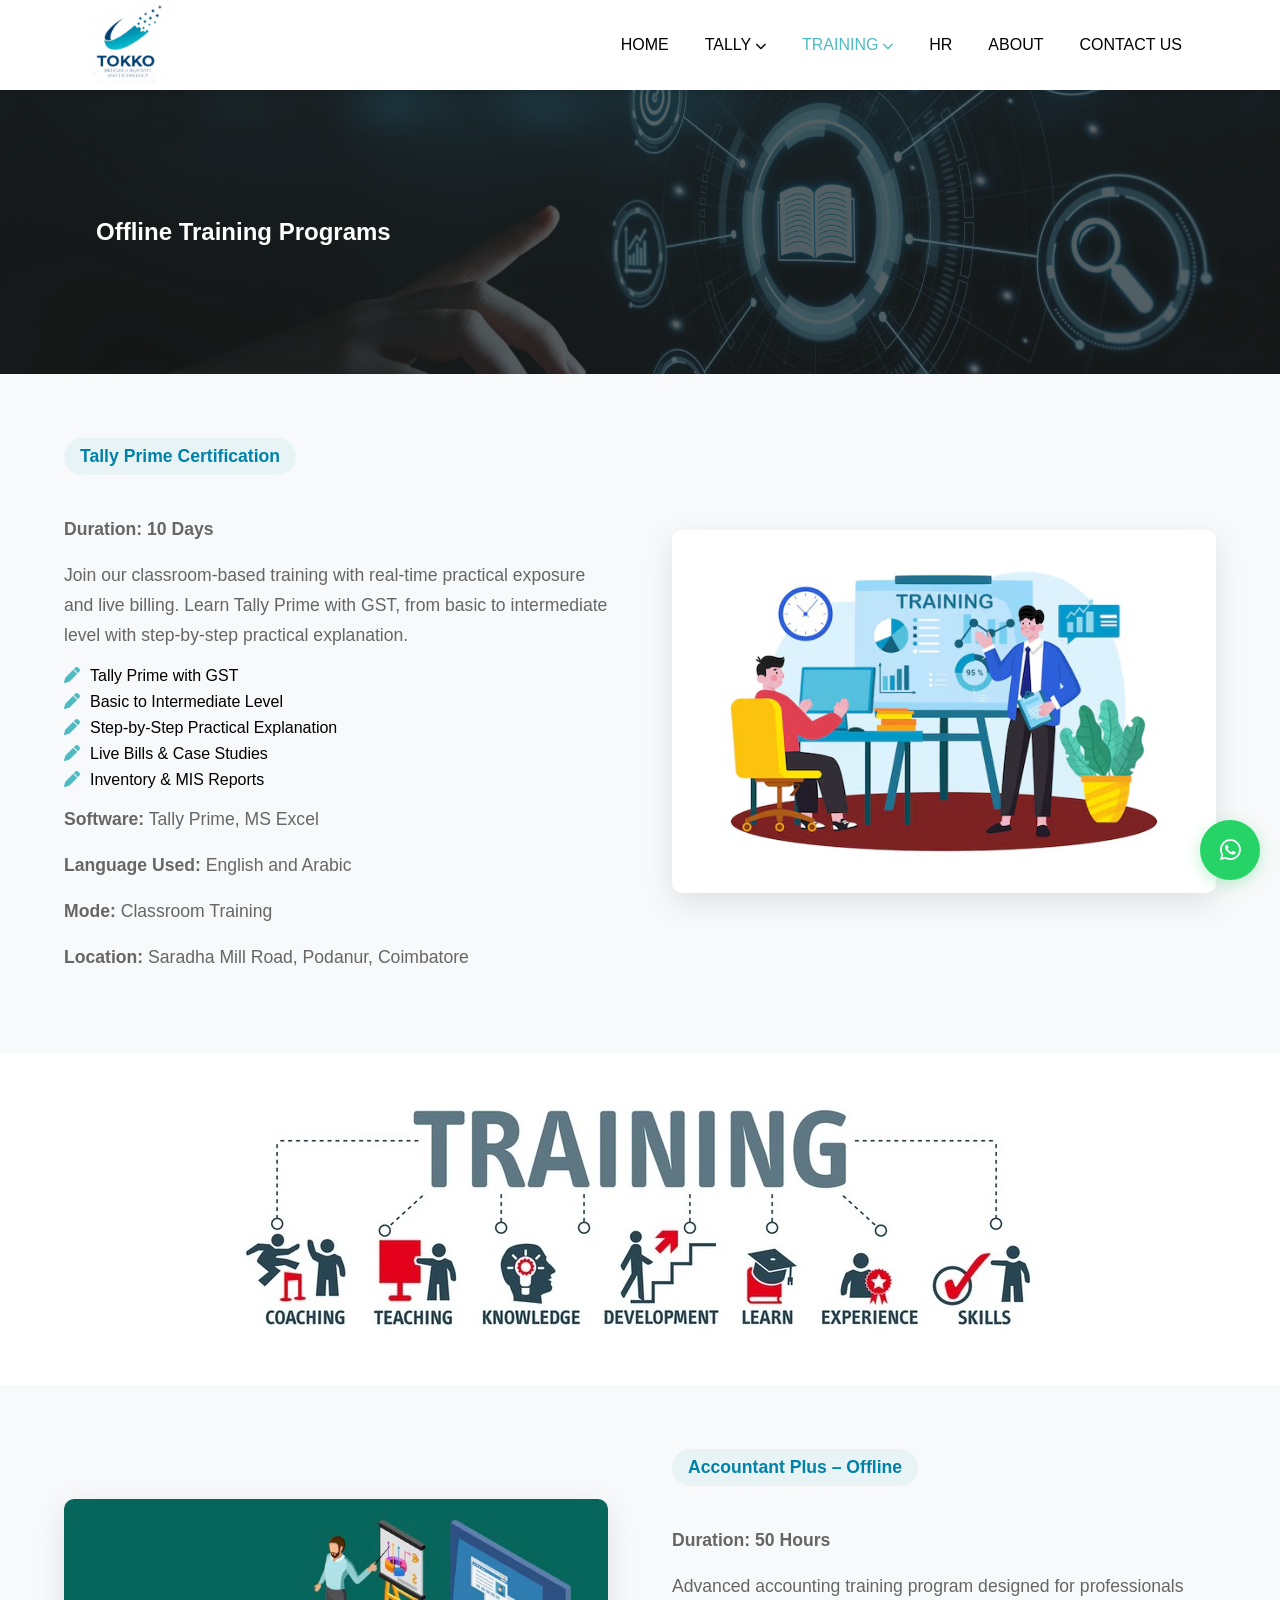
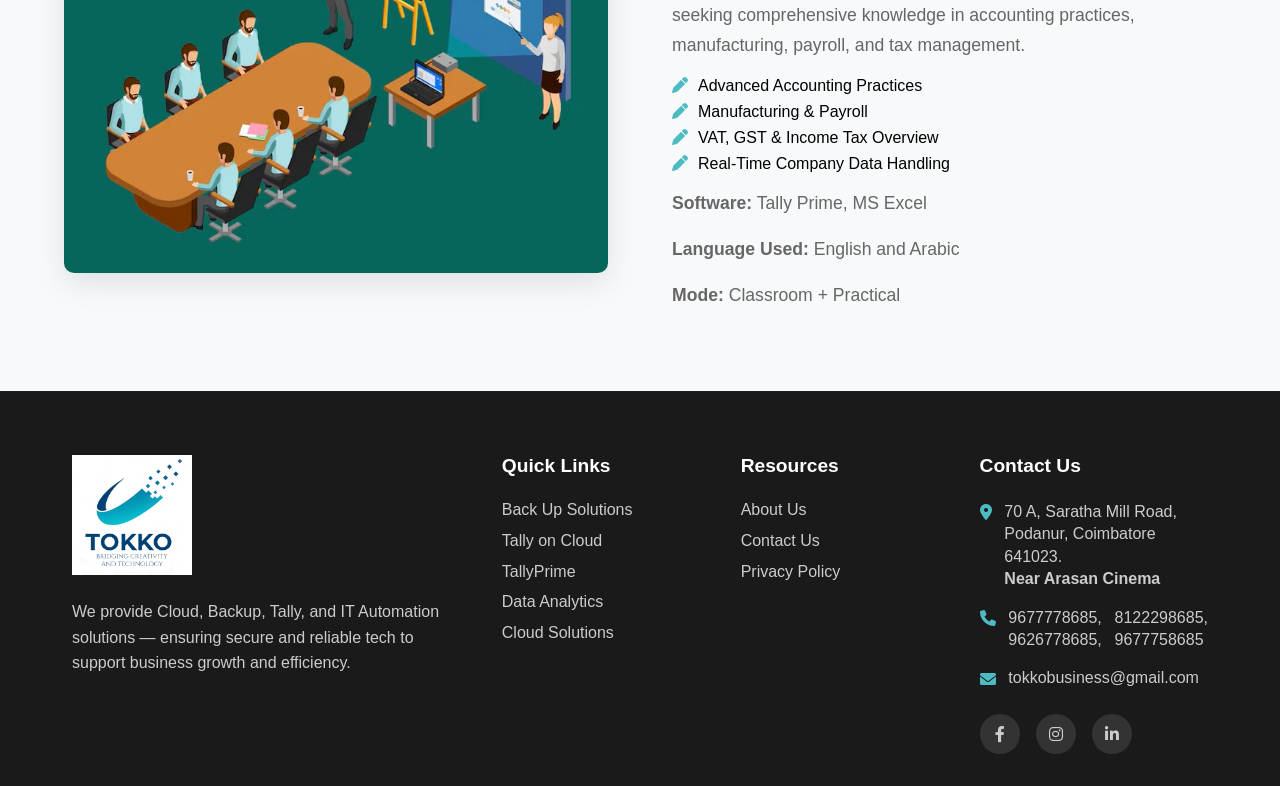
<file: offline-training.html>
<!DOCTYPE html>
<html lang="en">

<head>
    <meta charset="UTF-8">
    <meta name="viewport" content="width=device-width, initial-scale=1.0">
    <title>Offline Training</title>
    <link rel="icon" type="image/jpeg" href="./images/tokko_logo.jpg">
    <link rel="stylesheet" href="css/styles.css">
    <link rel="stylesheet" href="https://cdnjs.cloudflare.com/ajax/libs/font-awesome/6.0.0/css/all.min.css">
</head>

<body>

    <!-- Navigation -->
    <header class="sticky-header">
        <nav class="navbar">
            <div class="container">
                <a href="index.html" class="logo"><img src="./images/tokko_logo.jpg" alt="tokko_logo"></a>
                <button class="mobile-menu-toggle" onclick="toggleMobileMenu()">
                    <i class="fas fa-bars"></i>
                </button>
                <ul class="nav-menu">
                    <li><a href="index.html">Home</a></li>
                    <li>
                        <a>Tally <i class="fas fa-chevron-down"></i></a>
                        <ul class="dropdown">
                            <li><a href="tally-prime.html">Tally Prime</a></li>
                            <li><a href="tally-cloud.html">Tally on Cloud</a></li>
                        </ul>
                    </li>
                    <li>
                        <a class="active">Training <i class="fas fa-chevron-down"></i></a>
                        <ul class="dropdown">
                            <li><a href="online-training.html">Online Training</a></li>
                            <li><a href="offline-training.html">Offline Training</a></li>
                        </ul>
                    </li>
                    <li><a href="hr.html">HR</a></li>
                    <li><a href="about.html">About</a></li>
                    <li><a href="contact.html">Contact Us</a></li>
                </ul>
            </div>
        </nav>
    </header>

    <!-- Hero Banner -->
    <section class="offline-hero">
        <div class="container">
            <div class="hero-content">
                <h1>Offline Training Programs</h1>
            </div>
        </div>
    </section>

    <!-- Training Section -->
    <section class="hr-section">
        <div class="container">
            <div class="hr-content">
                <div class="hr-text">
                    <div class="section-tag">Tally Prime Certification</div>
                    <p><strong>Duration: 10 Days</strong></p>
                    <p>Join our classroom-based training with real-time practical exposure and live billing. Learn Tally
                        Prime with GST, from basic to intermediate level with step-by-step practical explanation.</p>
                    <ul class="training-list">
                        <li><i class="fas fa-pen"></i>Tally Prime with GST</li>
                        <li><i class="fas fa-pen"></i>Basic to Intermediate Level</li>
                        <li><i class="fas fa-pen"></i>Step-by-Step Practical Explanation</li>
                        <li><i class="fas fa-pen"></i>Live Bills & Case Studies</li>
                        <li><i class="fas fa-pen"></i>Inventory & MIS Reports</li>
                    </ul>
                    <p><strong>Software:</strong> Tally Prime, MS Excel</p>
                    <p><strong>Language Used:</strong> English and Arabic</p>
                    <p><strong>Mode:</strong> Classroom Training</p>
                    <p><strong>Location:</strong> Saradha Mill Road, Podanur, Coimbatore</p>
                </div>
                <div class="hr-image">
                    <img src="./images/training-1.avif" alt="Offline Training">
                </div>
            </div>
        </div>
    </section>

      <section class="training-image-section">
        <div class="container">
            <div class="justify-content-center">
                <div class="">
                    <img src="./images/training.jpg" alt="Training" class="img-fluid">
                </div>
            </div>
        </div>
    </section>

    <!-- Accountant Plus Section -->
    <section class="hr-section">
        <div class="container">
            <div class="hr-content reverse">
                <div class="hr-text">
                    <div class="section-tag">Accountant Plus – Offline</div>
                    <p><strong>Duration: 50 Hours</strong></p>
                    <p>Advanced accounting training program designed for professionals seeking comprehensive knowledge
                        in accounting practices, manufacturing, payroll, and tax management.</p>
                    <ul class="training-list">
                        <li><i class="fas fa-pen"></i>Advanced Accounting Practices</li>
                        <li><i class="fas fa-pen"></i>Manufacturing & Payroll</li>
                        <li><i class="fas fa-pen"></i>VAT, GST & Income Tax Overview</li>
                        <li><i class="fas fa-pen"></i>Real-Time Company Data Handling</li>
                    </ul>
                    <p><strong>Software:</strong> Tally Prime, MS Excel</p>
                    <p><strong>Language Used:</strong> English and Arabic</p>
                    <p><strong>Mode:</strong> Classroom + Practical</p>
                </div>
                <div class="hr-image">
                    <img src="./images/training-2.jpg" alt="Accountant Training">
                </div>
            </div>
        </div>
    </section>

    <!-- Footer -->
    <footer>
        <div class="footer-content">
            <div class="footer-brand">
                <div class="footer-logo">
                    <img src="./images/tokko_logo.jpg" alt="Tokko Logo">
                </div>
                <p>We provide Cloud, Backup, Tally, and IT Automation solutions — ensuring secure and reliable
                    tech to support business growth and efficiency.</p>
            </div>

            <div class="footer-section">
                <h3>Quick Links</h3>
                <ul>
                    <li><a href="#">Back Up Solutions</a></li>
                    <li><a href="tally-cloud.html">Tally on Cloud</a></li>
                    <li><a href="#">TallyPrime</a></li>
                    <li><a href="#">Data Analytics</a></li>
                    <li><a href="#">Cloud Solutions</a></li>
                </ul>
            </div>

            <div class="footer-section">
                <h3>Resources</h3>
                <ul>
                    <li><a href="about.html">About Us</a></li>
                    <li><a href="contact.html">Contact Us</a></li>
                    <li><a href="#">Privacy Policy</a></li>
                </ul>
            </div>

            <div class="footer-section">
                <h3>Contact Us</h3>
                <div class="contact-info">
                    <div class="contact-item">
                        <i class="fas fa-map-marker-alt"></i>
                        <span>70 A, Saratha Mill Road, Podanur, Coimbatore 641023.<br><b>Near Arasan Cinema</b></span>
                    </div>
                    <div class="contact-item">
                        <i class="fas fa-phone"></i>
                        <span>9677778685, 9626778685,</span>
                        <span>8122298685, 9677758685</span>
                    </div>
                    <div class="contact-item">
                        <i class="fas fa-envelope"></i>
                        <span>tokkobusiness@gmail.com</span>
                    </div>
                </div>
                <div class="social-icons">
                    <a href="#" class="social-icon"><i class="fab fa-facebook-f"></i></a>
                    <a href="#" class="social-icon"><i class="fab fa-instagram"></i></a>
                    <a href="#" class="social-icon"><i class="fab fa-linkedin-in"></i></a>
                </div>
            </div>
        </div>
    </footer>

    <!-- Floating Buttons -->
    <a href=" https://wa.me/917290053570" class="whatsapp-float" target="_blank">
        <i class="fab fa-whatsapp"></i>
    </a>

    <a href="#" class="scroll-top" id="scrollTop">
        <i class="fas fa-chevron-up"></i>
    </a>

    <script src="js/footer.js"></script>
    <script src="js/mobile-menu.js"></script>
</body>

</html>
</file>
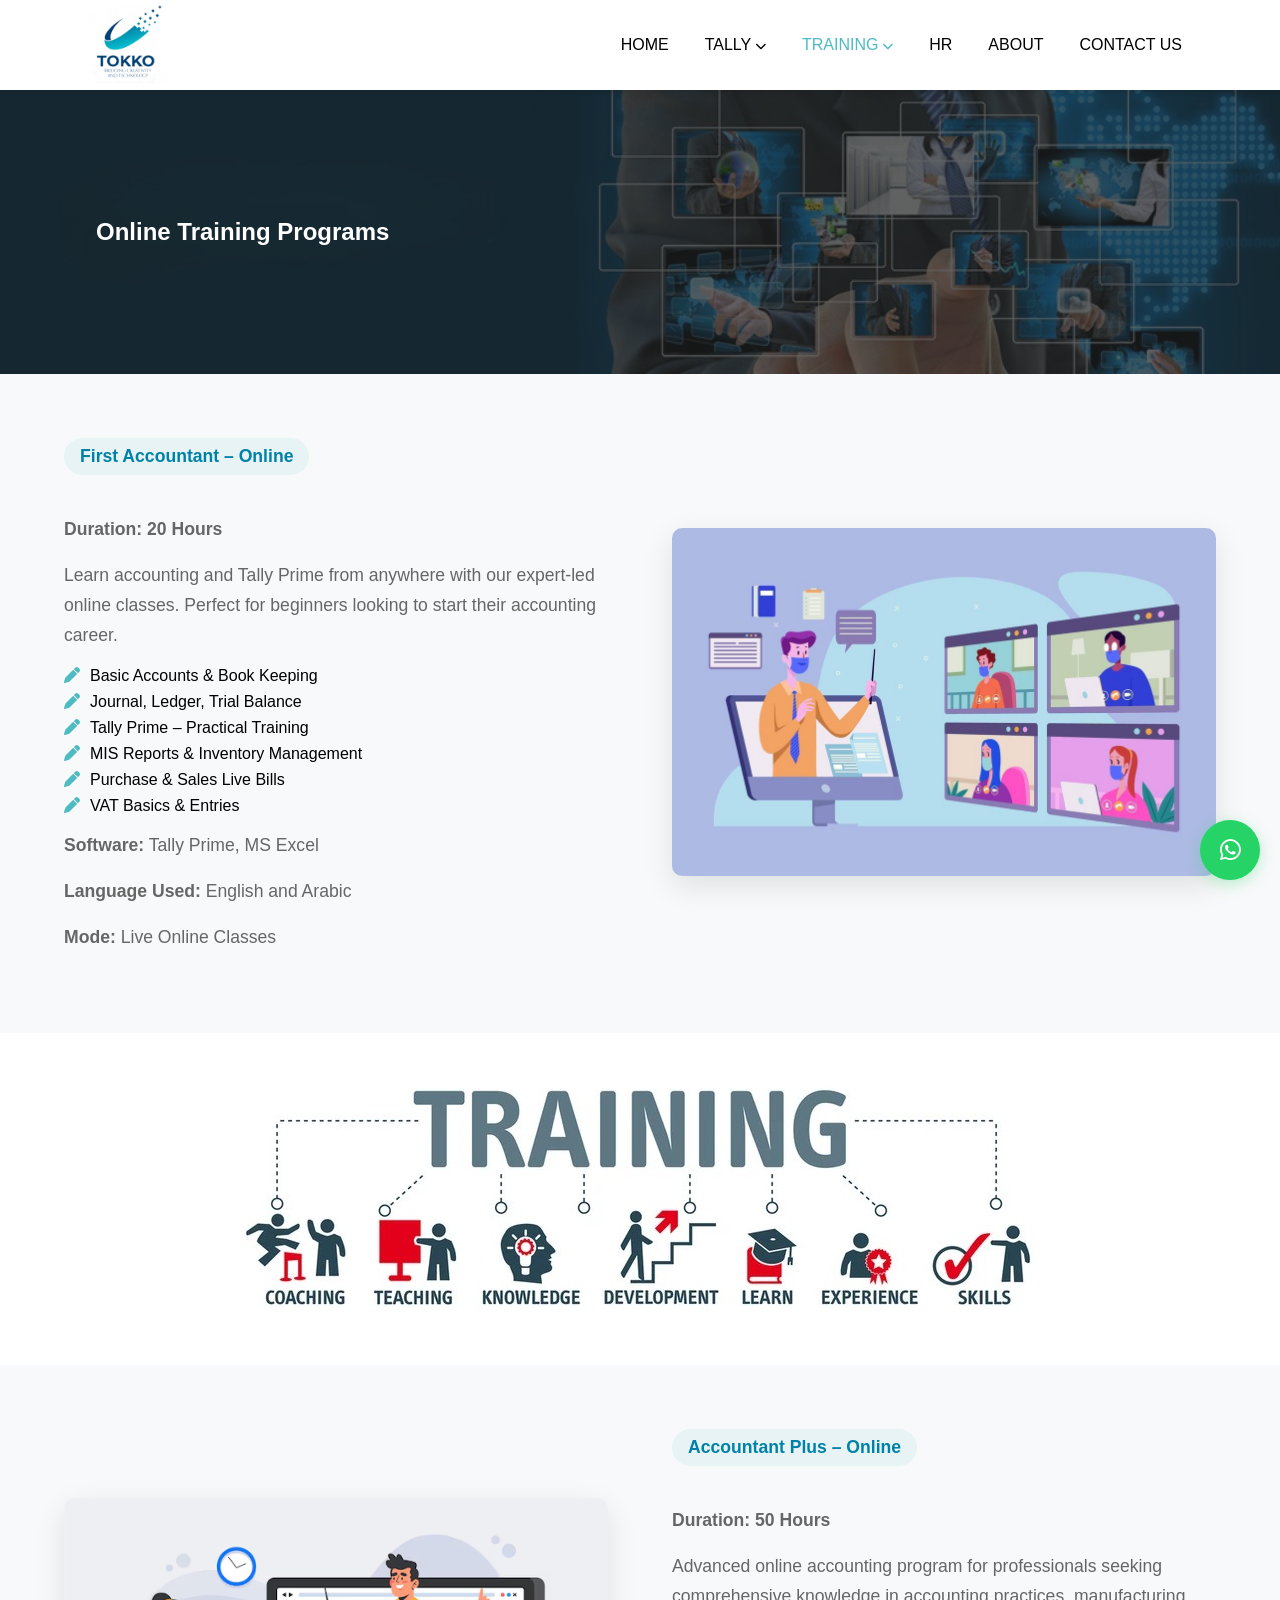
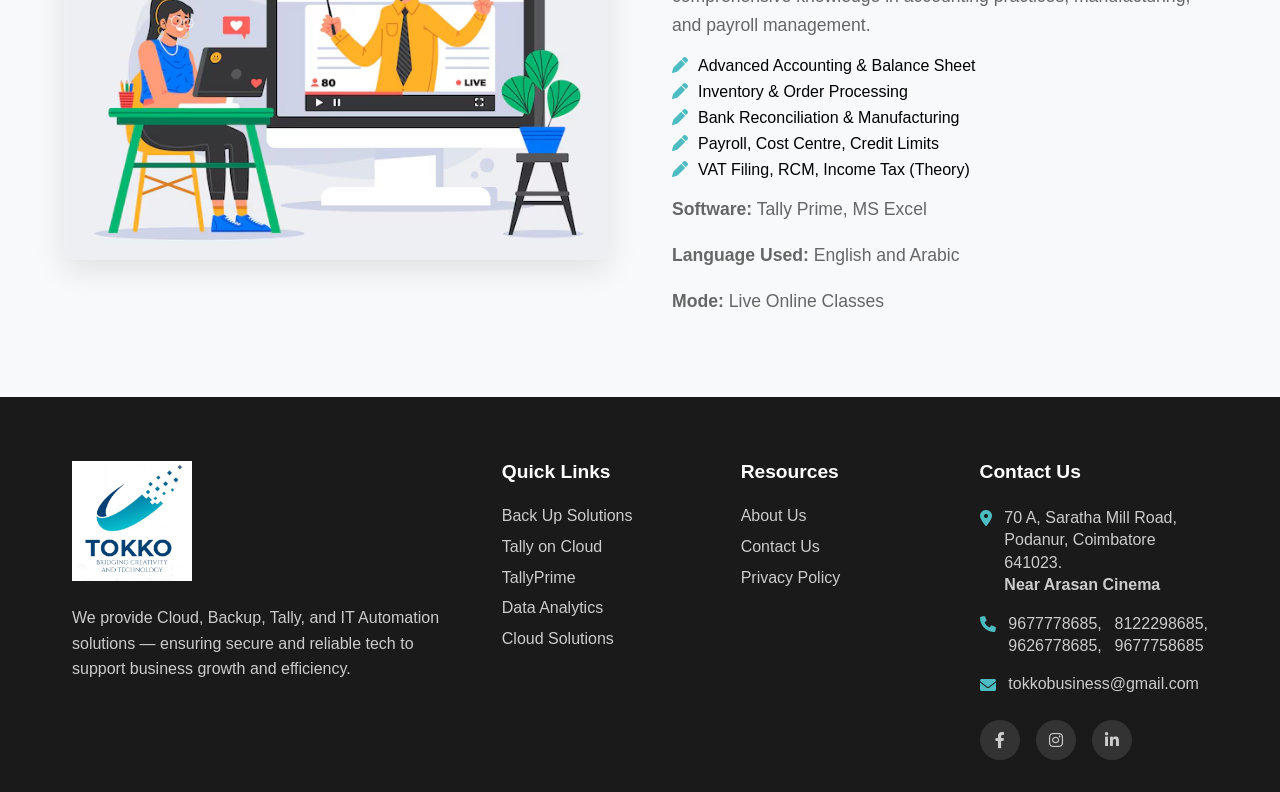
<file: online-training.html>
<!DOCTYPE html>
<html lang="en">

<head>
    <meta charset="UTF-8">
    <meta name="viewport" content="width=device-width, initial-scale=1.0">
    <title>Online Training</title>
    <link rel="icon" type="image/jpeg" href="./images/tokko_logo.jpg">
    <link rel="stylesheet" href="css/styles.css">
    <link rel="stylesheet" href="https://cdnjs.cloudflare.com/ajax/libs/font-awesome/6.0.0/css/all.min.css">
</head>

<body>

    <!-- Navigation -->
    <header class="sticky-header">
        <nav class="navbar">
            <div class="container">
                <a href="index.html" class="logo"><img src="./images/tokko_logo.jpg" alt="tokko_logo"></a>
                <button class="mobile-menu-toggle" onclick="toggleMobileMenu()">
                    <i class="fas fa-bars"></i>
                </button>
                <ul class="nav-menu">
                    <li><a href="index.html">Home</a></li>
                    <li>
                        <a>Tally <i class="fas fa-chevron-down"></i></a>
                        <ul class="dropdown">
                            <li><a href="tally-prime.html">Tally Prime</a></li>
                            <li><a href="tally-cloud.html">Tally on Cloud</a></li>
                        </ul>
                    </li>
                    <li>
                        <a class="active">Training <i class="fas fa-chevron-down"></i></a>
                        <ul class="dropdown">
                            <li><a href="online-training.html">Online Training</a></li>
                            <li><a href="offline-training.html">Offline Training</a></li>
                        </ul>
                    </li>
                    <li><a href="hr.html">HR</a></li>
                    <li><a href="about.html">About</a></li>
                    <li><a href="contact.html">Contact Us</a></li>
                </ul>
            </div>
        </nav>
    </header>

    <!-- Hero Banner -->
    <section class="online-hero">
        <div class="container">
            <div class="hero-content">
                <h1>Online Training Programs</h1>
            </div>
        </div>
    </section>

    <!-- Training Section -->
   
    <section class="hr-section">
        <div class="container">
            <div class="hr-content">
                <div class="hr-text">
                    <div class="section-tag">First Accountant – Online</div>
                    <p><strong>Duration: 20 Hours</strong></p>
                    <p>Learn accounting and Tally Prime from anywhere with our expert-led online classes. Perfect for beginners looking to start their accounting career.</p>
                    <ul class="training-list">
                        <li><i class="fas fa-pen"></i>Basic Accounts & Book Keeping</li>
                        <li><i class="fas fa-pen"></i>Journal, Ledger, Trial Balance</li>
                        <li><i class="fas fa-pen"></i>Tally Prime – Practical Training</li>
                        <li><i class="fas fa-pen"></i>MIS Reports & Inventory Management</li>
                        <li><i class="fas fa-pen"></i>Purchase & Sales Live Bills</li>
                        <li><i class="fas fa-pen"></i>VAT Basics & Entries</li>
                    </ul>
                    <p><strong>Software:</strong> Tally Prime, MS Excel</p>
                    <p><strong>Language Used:</strong> English and Arabic</p>
                    <p><strong>Mode:</strong> Live Online Classes</p>
                </div>
                <div class="hr-image">
                    <img src="./images/training-4.jpg" alt="Online Training">
                </div>
            </div>
        </div>
    </section>

     <section class="training-image-section">
        <div class="container">
            <div class="justify-content-center">
                <div class="">
                    <img src="./images/training.jpg" alt="Training" class="img-fluid">
                </div>
            </div>
        </div>
    </section>

    <!-- Accountant Plus Section -->
    <section class="hr-section">
        <div class="container">
            <div class="hr-content reverse">
                <div class="hr-text">
                    <div class="section-tag">Accountant Plus – Online</div>
                    <p><strong>Duration: 50 Hours</strong></p>
                    <p>Advanced online accounting program for professionals seeking comprehensive knowledge in accounting practices, manufacturing, and payroll management.</p>
                    <ul class="training-list">
                        <li><i class="fas fa-pen"></i>Advanced Accounting & Balance Sheet</li>
                        <li><i class="fas fa-pen"></i>Inventory & Order Processing</li>
                        <li><i class="fas fa-pen"></i>Bank Reconciliation & Manufacturing</li>
                        <li><i class="fas fa-pen"></i>Payroll, Cost Centre, Credit Limits</li>
                        <li><i class="fas fa-pen"></i>VAT Filing, RCM, Income Tax (Theory)</li>
                    </ul>
                    <p><strong>Software:</strong> Tally Prime, MS Excel</p>
                    <p><strong>Language Used:</strong> English and Arabic</p>
                    <p><strong>Mode:</strong> Live Online Classes</p>
                </div>
                <div class="hr-image">
                    <img src="./images/training-3.avif" alt="Online Accounting Training">
                </div>
            </div>
        </div>
    </section>

    <!-- Footer -->
    <footer>
        <div class="footer-content">
            <div class="footer-brand">
                <div class="footer-logo">
                    <img src="./images/tokko_logo.jpg" alt="Tokko Logo">
                </div>
                <p>We provide Cloud, Backup, Tally, and IT Automation solutions — ensuring secure and reliable
                    tech to support business growth and efficiency.</p>
            </div>

            <div class="footer-section">
                <h3>Quick Links</h3>
                <ul>
                    <li><a href="#">Back Up Solutions</a></li>
                    <li><a href="tally-cloud.html">Tally on Cloud</a></li>
                    <li><a href="#">TallyPrime</a></li>
                    <li><a href="#">Data Analytics</a></li>
                    <li><a href="#">Cloud Solutions</a></li>
                </ul>
            </div>

            <div class="footer-section">
                <h3>Resources</h3>
                <ul>
                    <li><a href="about.html">About Us</a></li>
                    <li><a href="contact.html">Contact Us</a></li>
                    <li><a href="#">Privacy Policy</a></li>
                </ul>
            </div>

            <div class="footer-section">
                <h3>Contact Us</h3>
                <div class="contact-info">
                    <div class="contact-item">
                        <i class="fas fa-map-marker-alt"></i>
                        <span>70 A, Saratha Mill Road, Podanur, Coimbatore 641023.<br><b>Near Arasan Cinema</b></span>
                    </div>
                    <div class="contact-item">
                        <i class="fas fa-phone"></i>
                        <span>9677778685, 9626778685,</span>
                        <span>8122298685, 9677758685</span>
                    </div>
                    <div class="contact-item">
                        <i class="fas fa-envelope"></i>
                        <span>tokkobusiness@gmail.com</span>
                    </div>
                </div>
                <div class="social-icons">
                    <a href="#" class="social-icon"><i class="fab fa-facebook-f"></i></a>
                    <a href="#" class="social-icon"><i class="fab fa-instagram"></i></a>
                    <a href="#" class="social-icon"><i class="fab fa-linkedin-in"></i></a>
                </div>
            </div>
        </div>
    </footer>

    <!-- Floating Buttons -->
    <a href="https://wa.me/917290053570" class="whatsapp-float" target="_blank">
        <i class="fab fa-whatsapp"></i>
    </a>

    <a href="#" class="scroll-top" id="scrollTop">
        <i class="fas fa-chevron-up"></i>
    </a>

    <script src="js/footer.js"></script>
    <script src="js/mobile-menu.js"></script>
</body>

</html>
</file>
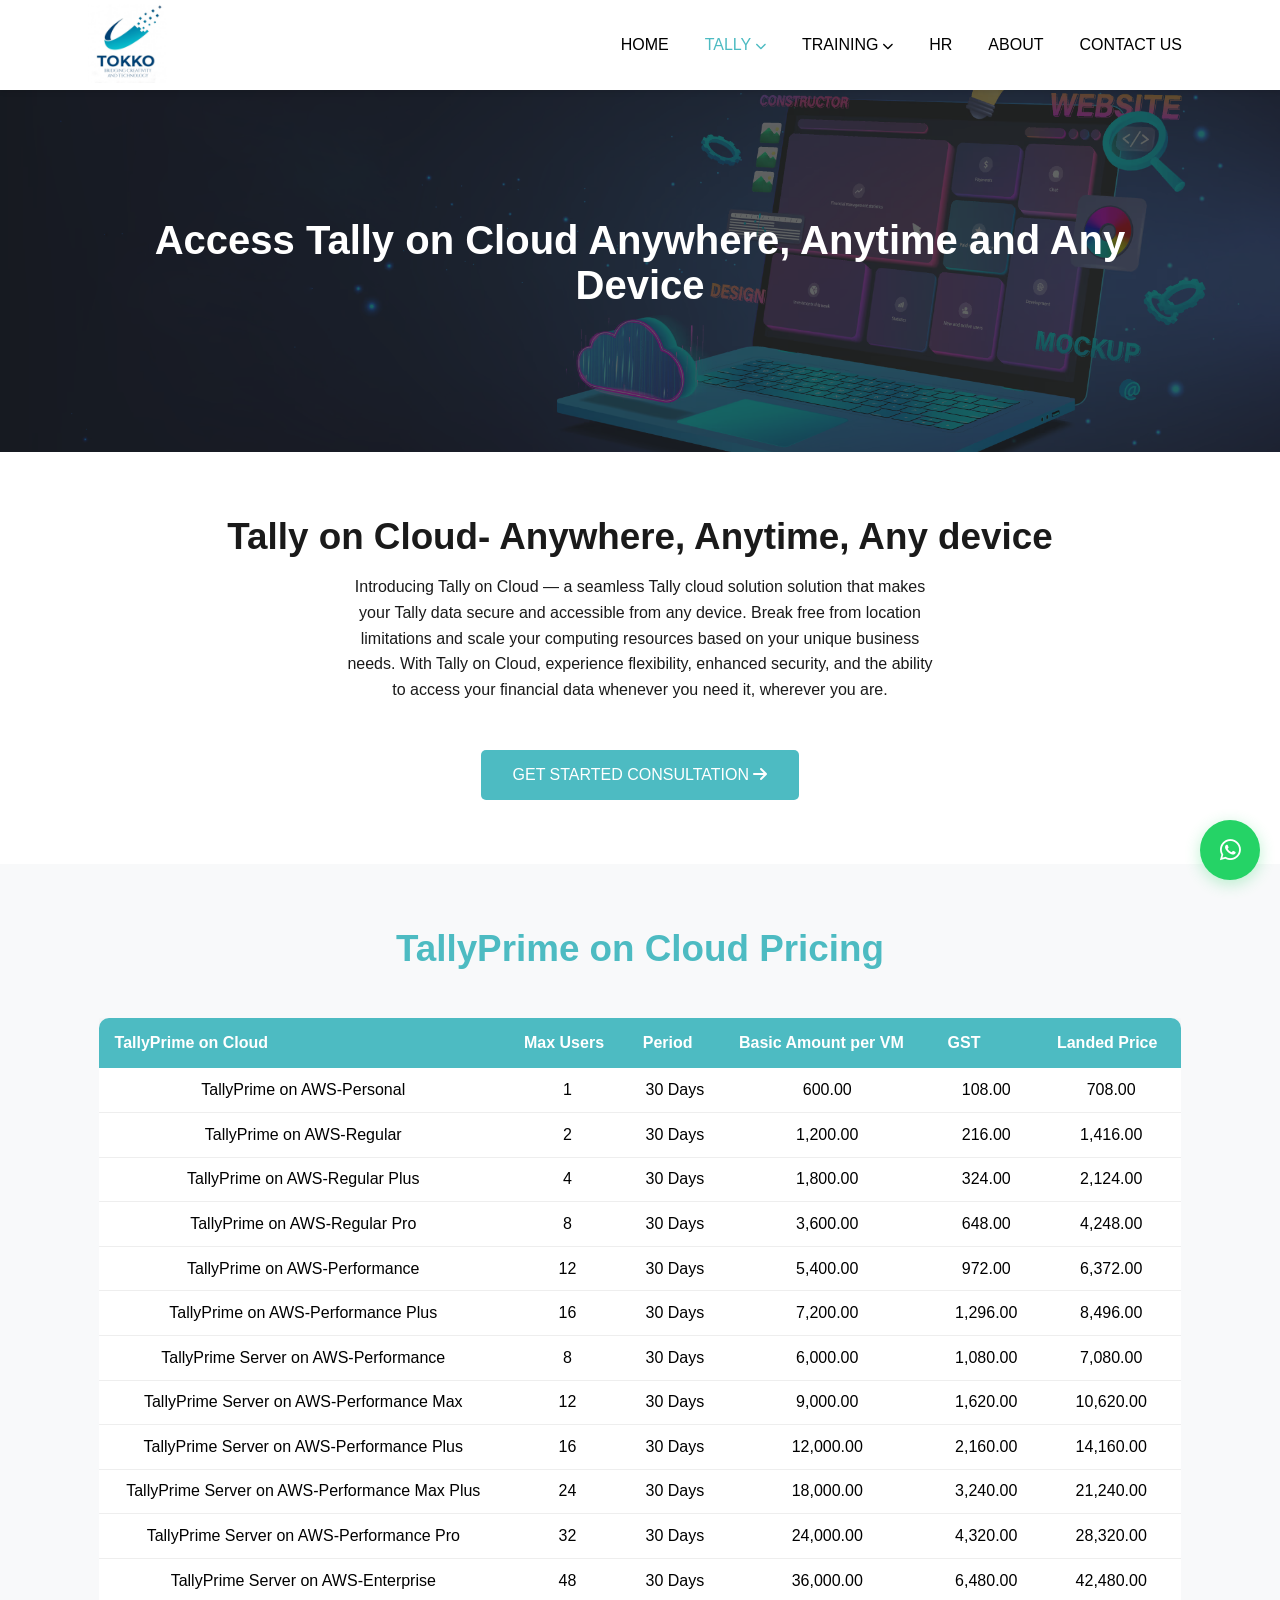
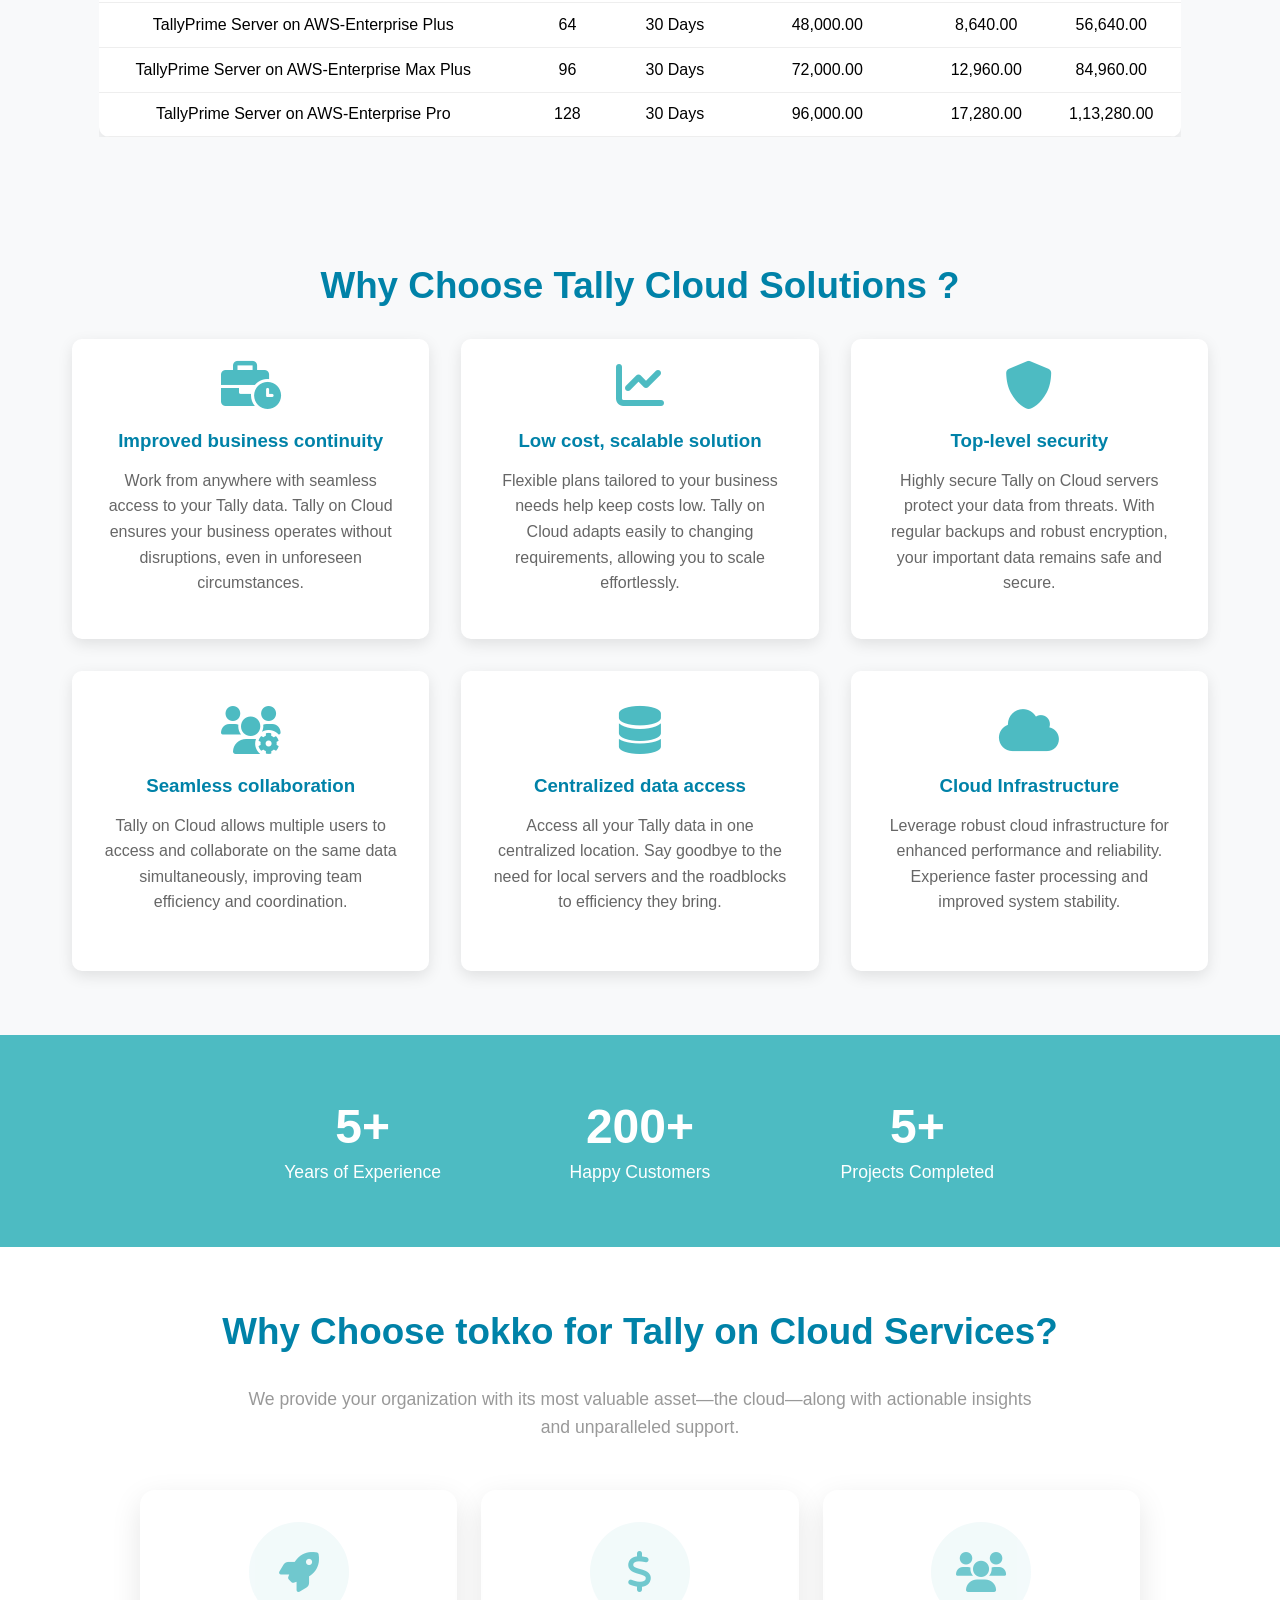
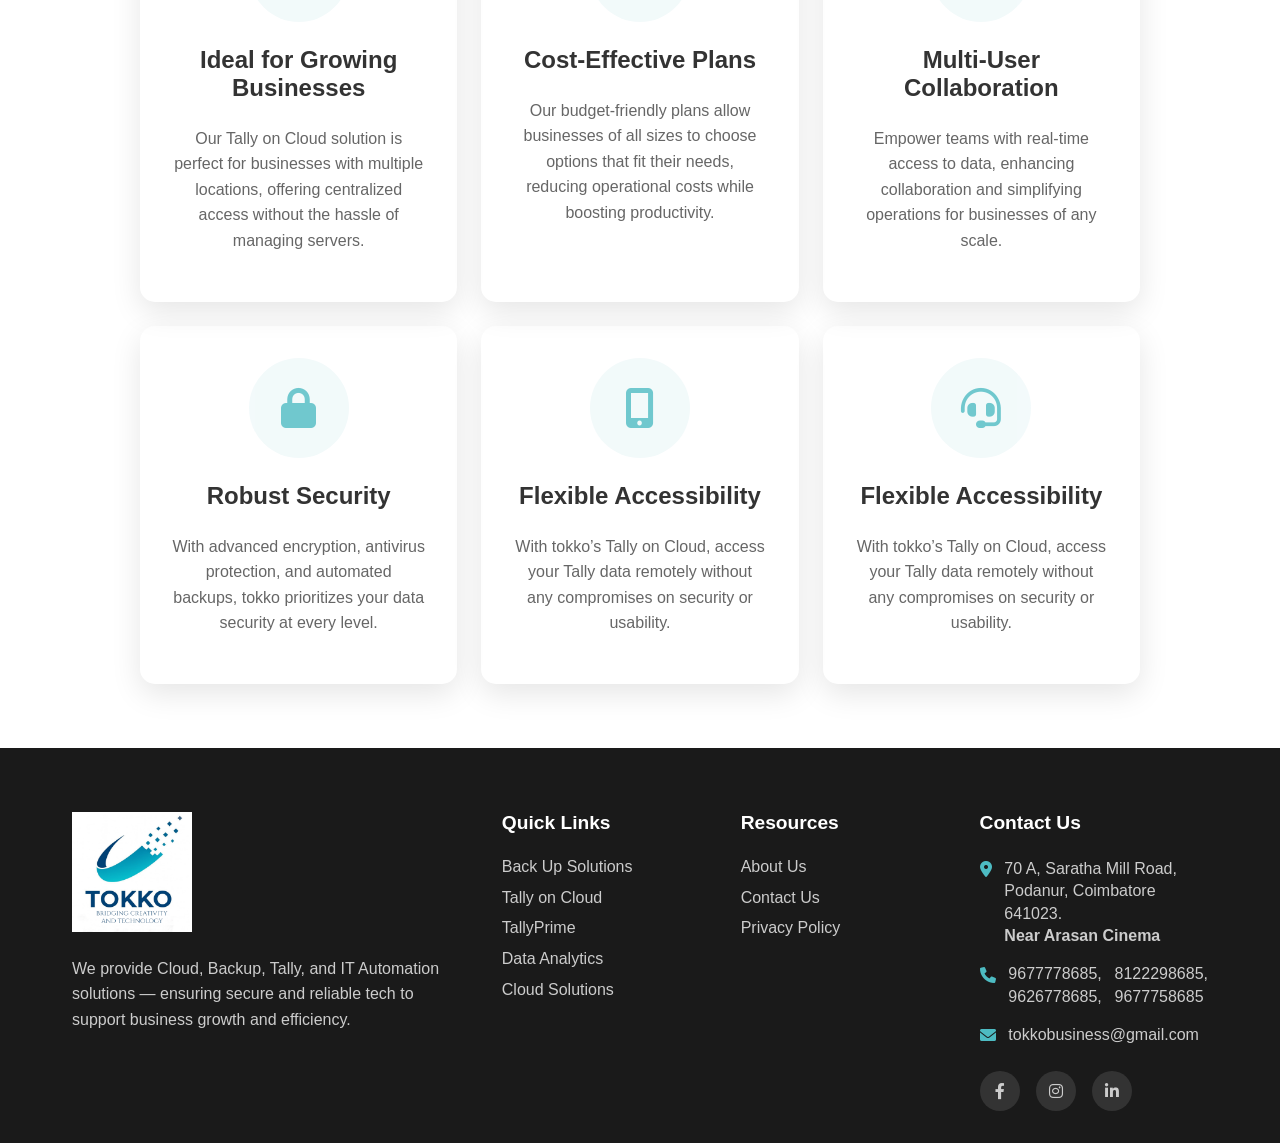
<file: tally-cloud.html>
<!DOCTYPE html>
<html lang="en">

<head>
    <meta charset="UTF-8">
    <meta name="viewport" content="width=device-width, initial-scale=1.0">
    <title>TallyPrime</title>
    <link rel="icon" type="image/jpeg" href="./images/tokko_logo.jpg">
    <link rel="stylesheet" href="css/styles.css">
    <link rel="stylesheet" href="https://cdnjs.cloudflare.com/ajax/libs/font-awesome/6.0.0/css/all.min.css">
</head>

<body>

    <header class="sticky-header">
        <nav class="navbar">
            <div class="container">
                <a href="index.html" class="logo"><img src="./images/tokko_logo.jpg" alt="tokko_logo"></a>
                <button class="mobile-menu-toggle" onclick="toggleMobileMenu()">
                    <i class="fas fa-bars"></i>
                </button>
                <ul class="nav-menu">
                    <li><a href="index.html">Home</a></li>
                    <li>
                        <a class="active">Tally <i class="fas fa-chevron-down"></i></a>
                        <ul class="dropdown">
                            <li><a href="tally-prime.html">Tally Prime</a></li>
                            <li><a href="tally-cloud.html">Tally on Cloud</a></li>
                        </ul>
                    </li>
                    <li>
                        <a>Training <i class="fas fa-chevron-down"></i></a>
                        <ul class="dropdown">
                            <li><a href="online-training.html">Online Training</a></li>
                            <li><a href="offline-training.html">Offline Training</a></li>
                        </ul>
                    </li>
                    <li><a href="hr.html">HR</a></li>
                    <li><a href="about.html">About</a></li>
                    <li><a href="contact.html">Contact Us</a></li>
                </ul>
            </div>
        </nav>
    </header>

    <!-- Hero Section -->
    <section class="tally-cloud-hero">
        <div class="container">
            <div class="hero-content">
                <div class="hero-text">
                    <h1>Access Tally on Cloud Anywhere, Anytime and Any Device</h1>
                </div>
            </div>
        </div>
    </section>

    <!-- Final CTA -->
    <section class="final-cta">
        <div class="container">
            <h2>Tally on Cloud- Anywhere, Anytime, Any device</h2>
            <p>Introducing Tally on Cloud — a seamless Tally cloud solution solution that makes your Tally data secure and accessible from any device. Break free from location limitations and scale your computing resources based on your unique business needs. With Tally on Cloud, experience flexibility, enhanced security, and the ability to access your financial data whenever you need it, wherever you are.</p>
            <a href="#" class="cta-button">GET STARTED CONSULTATION <i class="fas fa-arrow-right"></i></a>
        </div>
    </section>

    <!-- Pricing Table -->
    <section class="pricing-table-section">
        <div class="container">
            <h2>TallyPrime on Cloud Pricing</h2>
            <div class="table-responsive">
                <table class="pricing-table">
                    <thead>
                        <tr>
                            <th>TallyPrime on Cloud</th>
                            <th>Max Users</th>
                            <th>Period</th>
                            <th>Basic Amount per VM</th>
                            <th>GST</th>
                            <th>Landed Price</th>
                        </tr>
                    </thead>
                    <tbody>
                        <tr>
                            <td>TallyPrime on AWS-Personal</td>
                            <td>1</td>
                            <td>30 Days</td>
                            <td>600.00</td>
                            <td>108.00</td>
                            <td>708.00</td>
                        </tr>
                        <tr>
                            <td>TallyPrime on AWS-Regular</td>
                            <td>2</td>
                            <td>30 Days</td>
                            <td>1,200.00</td>
                            <td>216.00</td>
                            <td>1,416.00</td>
                        </tr>
                        <tr>
                            <td>TallyPrime on AWS-Regular Plus</td>
                            <td>4</td>
                            <td>30 Days</td>
                            <td>1,800.00</td>
                            <td>324.00</td>
                            <td>2,124.00</td>
                        </tr>
                        <tr>
                            <td>TallyPrime on AWS-Regular Pro</td>
                            <td>8</td>
                            <td>30 Days</td>
                            <td>3,600.00</td>
                            <td>648.00</td>
                            <td>4,248.00</td>
                        </tr>
                        <tr>
                            <td>TallyPrime on AWS-Performance</td>
                            <td>12</td>
                            <td>30 Days</td>
                            <td>5,400.00</td>
                            <td>972.00</td>
                            <td>6,372.00</td>
                        </tr>
                        <tr>
                            <td>TallyPrime on AWS-Performance Plus</td>
                            <td>16</td>
                            <td>30 Days</td>
                            <td>7,200.00</td>
                            <td>1,296.00</td>
                            <td>8,496.00</td>
                        </tr>
                        <tr>
                            <td>TallyPrime Server on AWS-Performance</td>
                            <td>8</td>
                            <td>30 Days</td>
                            <td>6,000.00</td>
                            <td>1,080.00</td>
                            <td>7,080.00</td>
                        </tr>
                        <tr>
                            <td>TallyPrime Server on AWS-Performance Max</td>
                            <td>12</td>
                            <td>30 Days</td>
                            <td>9,000.00</td>
                            <td>1,620.00</td>
                            <td>10,620.00</td>
                        </tr>
                        <tr>
                            <td>TallyPrime Server on AWS-Performance Plus</td>
                            <td>16</td>
                            <td>30 Days</td>
                            <td>12,000.00</td>
                            <td>2,160.00</td>
                            <td>14,160.00</td>
                        </tr>
                        <tr>
                            <td>TallyPrime Server on AWS-Performance Max Plus</td>
                            <td>24</td>
                            <td>30 Days</td>
                            <td>18,000.00</td>
                            <td>3,240.00</td>
                            <td>21,240.00</td>
                        </tr>
                        <tr>
                            <td>TallyPrime Server on AWS-Performance Pro</td>
                            <td>32</td>
                            <td>30 Days</td>
                            <td>24,000.00</td>
                            <td>4,320.00</td>
                            <td>28,320.00</td>
                        </tr>
                        <tr>
                            <td>TallyPrime Server on AWS-Enterprise</td>
                            <td>48</td>
                            <td>30 Days</td>
                            <td>36,000.00</td>
                            <td>6,480.00</td>
                            <td>42,480.00</td>
                        </tr>
                        <tr>
                            <td>TallyPrime Server on AWS-Enterprise Plus</td>
                            <td>64</td>
                            <td>30 Days</td>
                            <td>48,000.00</td>
                            <td>8,640.00</td>
                            <td>56,640.00</td>
                        </tr>
                        <tr>
                            <td>TallyPrime Server on AWS-Enterprise Max Plus</td>
                            <td>96</td>
                            <td>30 Days</td>
                            <td>72,000.00</td>
                            <td>12,960.00</td>
                            <td>84,960.00</td>
                        </tr>
                        <tr>
                            <td>TallyPrime Server on AWS-Enterprise Pro</td>
                            <td>128</td>
                            <td>30 Days</td>
                            <td>96,000.00</td>
                            <td>17,280.00</td>
                            <td>1,13,280.00</td>
                        </tr>
                    </tbody>
                </table>
            </div>
        </div>
    </section>

     <!-- Service Cards -->
    <section class="service-cards-section">
        <div class="container">
            <h2>Why Choose Tally Cloud Solutions ?</h2>
            <div class="cards-grid">
                <div class="service-card">
                    <div class="card-inner">
                        <div class="card-front">
                            <div class="card-icon"><i class="fas fa-business-time"></i></div>
                            <h3>Improved business continuity</h3>
                            <p>Work from anywhere with seamless access to your Tally data. Tally on Cloud ensures your business operates without disruptions, even in unforeseen circumstances.</p>
                        </div>
                        <div class="card-back">
                            <h3>Improved business continuity</h3>
                            <p>Work from anywhere with seamless access to your Tally data. Tally on Cloud ensures your business operates without disruptions, even in unforeseen circumstances.</p>
                        </div>
                    </div>
                </div>
                <div class="service-card">
                    <div class="card-inner">
                        <div class="card-front">
                            <div class="card-icon"><i class="fas fa-chart-line"></i></div>
                            <h3>Low cost, scalable solution</h3>
                            <p>Flexible plans tailored to your business needs help keep costs low. Tally on Cloud adapts easily to changing requirements, allowing you to scale effortlessly.</p>
                        </div>
                        <div class="card-back">
                            <h3>Low cost, scalable solution</h3>
                            <p>Flexible plans tailored to your business needs help keep costs low. Tally on Cloud adapts easily to changing requirements, allowing you to scale effortlessly.</p>
                        </div>
                    </div>
                </div>
                <div class="service-card">
                    <div class="card-inner">
                        <div class="card-front">
                            <div class="card-icon"><i class="fas fa-shield-alt"></i></div>
                            <h3>Top-level security</h3>
                            <p>Highly secure Tally on Cloud servers protect your data from threats. With regular backups and robust encryption, your important data remains safe and secure.</p>
                        </div>
                        <div class="card-back">
                            <h3>Top-level security</h3>
                            <p>Highly secure Tally on Cloud servers protect your data from threats. With regular backups and robust encryption, your important data remains safe and secure.</p>
                        </div>
                    </div>
                </div>
                <div class="service-card">
                    <div class="card-inner">
                        <div class="card-front">
                            <div class="card-icon"><i class="fas fa-users-cog"></i></div>
                            <h3>Seamless collaboration</h3>
                            <p>Tally on Cloud allows multiple users to access and collaborate on the same data simultaneously, improving team efficiency and coordination.</p>
                        </div>
                        <div class="card-back">
                            <h3>Seamless collaboration</h3>
                            <p>Tally on Cloud allows multiple users to access and collaborate on the same data simultaneously, improving team efficiency and coordination.</p>
                        </div>
                    </div>
                </div>
                <div class="service-card">
                    <div class="card-inner">
                        <div class="card-front">
                            <div class="card-icon"><i class="fas fa-database"></i></div>
                            <h3>Centralized data access</h3>
                            <p>Access all your Tally data in one centralized location. Say goodbye to the need for local servers and the roadblocks to efficiency they bring.</p>
                        </div>
                        <div class="card-back">
                            <h3>Centralized data access</h3>
                            <p>Access all your Tally data in one centralized location. Say goodbye to the need for local servers and the roadblocks to efficiency they bring.</p>
                        </div>
                    </div>
                </div>
                <div class="service-card">
                    <div class="card-inner">
                        <div class="card-front">
                            <div class="card-icon"><i class="fas fa-cloud"></i></div>
                            <h3>Cloud Infrastructure</h3>
                            <p>Leverage robust cloud infrastructure for enhanced performance and reliability. Experience faster processing and improved system stability.</p>
                        </div>
                        <div class="card-back">
                            <h3>Cloud Infrastructure</h3>
                            <p>Leverage robust cloud infrastructure for enhanced performance and reliability. Experience faster processing and improved system stability.</p>
                        </div>
                    </div>
                </div>
            </div>
        </div>
    </section>

     <!-- Stats Section -->
    <section class="stats-section">
        <div class="container">
            <div class="stats-grid">
                <div class="stat-item">
                    <div class="stat-number">5+</div>
                    <div class="stat-label">Years of Experience</div>
                </div>
                <div class="stat-item">
                    <div class="stat-number">200+</div>
                    <div class="stat-label">Happy Customers</div>
                </div>
                <div class="stat-item">
                    <div class="stat-number">5+</div>
                    <div class="stat-label">Projects Completed</div>
                </div>
            </div>
        </div>
    </section>

     <!-- Why Choose tokko Section -->
    <section class="why-tokko-section">
        <div class="container">
            <h2>Why Choose tokko for Tally on Cloud Services?</h2>
            <div class="why-intro">
                <p>We provide your organization with its most valuable asset—the cloud—along with actionable insights and unparalleled support.</p>
            </div>
            <div class="why-features">
                <div class="why-feature">
                    <div class="feature-icon">
                        <i class="fas fa-rocket"></i>
                    </div>
                    <h3>Ideal for Growing Businesses</h3>
                    <p>Our Tally on Cloud solution is perfect for businesses with multiple locations, offering centralized access without the hassle of managing servers.</p>
                </div>
                <div class="why-feature">
                    <div class="feature-icon">
                        <i class="fas fa-dollar-sign"></i>
                    </div>
                    <h3>Cost-Effective Plans</h3>
                    <p>Our budget-friendly plans allow businesses of all sizes to choose options that fit their needs, reducing operational costs while boosting productivity.</p>
                </div>
                <div class="why-feature">
                    <div class="feature-icon">
                        <i class="fas fa-users"></i>
                    </div>
                    <h3>Multi-User Collaboration</h3>
                    <p>Empower teams with real-time access to data, enhancing collaboration and simplifying operations for businesses of any scale.</p>
                </div>
                <div class="why-feature">
                    <div class="feature-icon">
                        <i class="fas fa-lock"></i>
                    </div>
                    <h3>Robust Security</h3>
                    <p>With advanced encryption, antivirus protection, and automated backups, tokko prioritizes your data security at every level.</p>
                </div>
                <div class="why-feature">
                    <div class="feature-icon">
                        <i class="fas fa-mobile-alt"></i>
                    </div>
                    <h3>Flexible Accessibility</h3>
                    <p>With tokko’s Tally on Cloud, access your Tally data remotely without any compromises on security or usability.</p>
                </div>
                <div class="why-feature">
                    <div class="feature-icon">
                        <i class="fas fa-headset"></i>
                    </div>
                    <h3>Flexible Accessibility</h3>
                    <p>With tokko’s Tally on Cloud, access your Tally data remotely without any compromises on security or usability.</p>
                </div>
            </div>
        </div>
    </section>


    <!-- Footer -->
    <footer>
        <div class="footer-content">
            <div class="footer-brand">
                <div class="footer-logo">
                    <img src="./images/tokko_logo.jpg" alt="Tokko Logo">
                </div>
                <p>We provide Cloud, Backup, Tally,  and IT Automation solutions — ensuring secure and reliable
                    tech to support business growth and efficiency.</p>
            </div>

            <div class="footer-section">
                <h3>Quick Links</h3>
                <ul>
                    <li><a href="#">Back Up Solutions</a></li>
                    <li><a href="tally-cloud.html">Tally on Cloud</a></li>
                    <li><a href="#">TallyPrime</a></li>
                    <li><a href="#">Data Analytics</a></li>
                    <li><a href="#">Cloud Solutions</a></li>
                </ul>
            </div>

            <div class="footer-section">
                <h3>Resources</h3>
                <ul>
                    <li><a href="about.html">About Us</a></li>
                    <li><a href="contact.html">Contact Us</a></li>
                    <li><a href="#">Privacy Policy</a></li>
                </ul>
            </div>

            <div class="footer-section">
                <h3>Contact Us</h3>
                <div class="contact-info">
                    <div class="contact-item">
                        <i class="fas fa-map-marker-alt"></i>
                        <span>70 A, Saratha Mill Road, Podanur, Coimbatore 641023.<br><b>Near Arasan Cinema</b></span>
                    </div>
                    <div class="contact-item">
                        <i class="fas fa-phone"></i>
                        <span>9677778685, 9626778685,</span>
                        <span>8122298685, 9677758685</span>
                    </div>
                    <div class="contact-item">
                        <i class="fas fa-envelope"></i>
                        <span>tokkobusiness@gmail.com</span>
                    </div>
                </div>
                <div class="social-icons">
                    <a href="#" class="social-icon"><i class="fab fa-facebook-f"></i></a>
                    <a href="#" class="social-icon"><i class="fab fa-instagram"></i></a>
                    <a href="#" class="social-icon"><i class="fab fa-linkedin-in"></i></a>
                </div>
            </div>
        </div>
    </footer>

    <!-- Floating Buttons -->
    <a href="https://wa.me/917290053570" class="whatsapp-float" target="_blank">
        <i class="fab fa-whatsapp"></i>
    </a>

    <a href="#" class="scroll-top" id="scrollTop">
        <i class="fas fa-chevron-up"></i>
    </a>

    <script src="js/footer.js"></script>
    <script src="js/mobile-menu.js"></script>
</body>

</html>
</file>
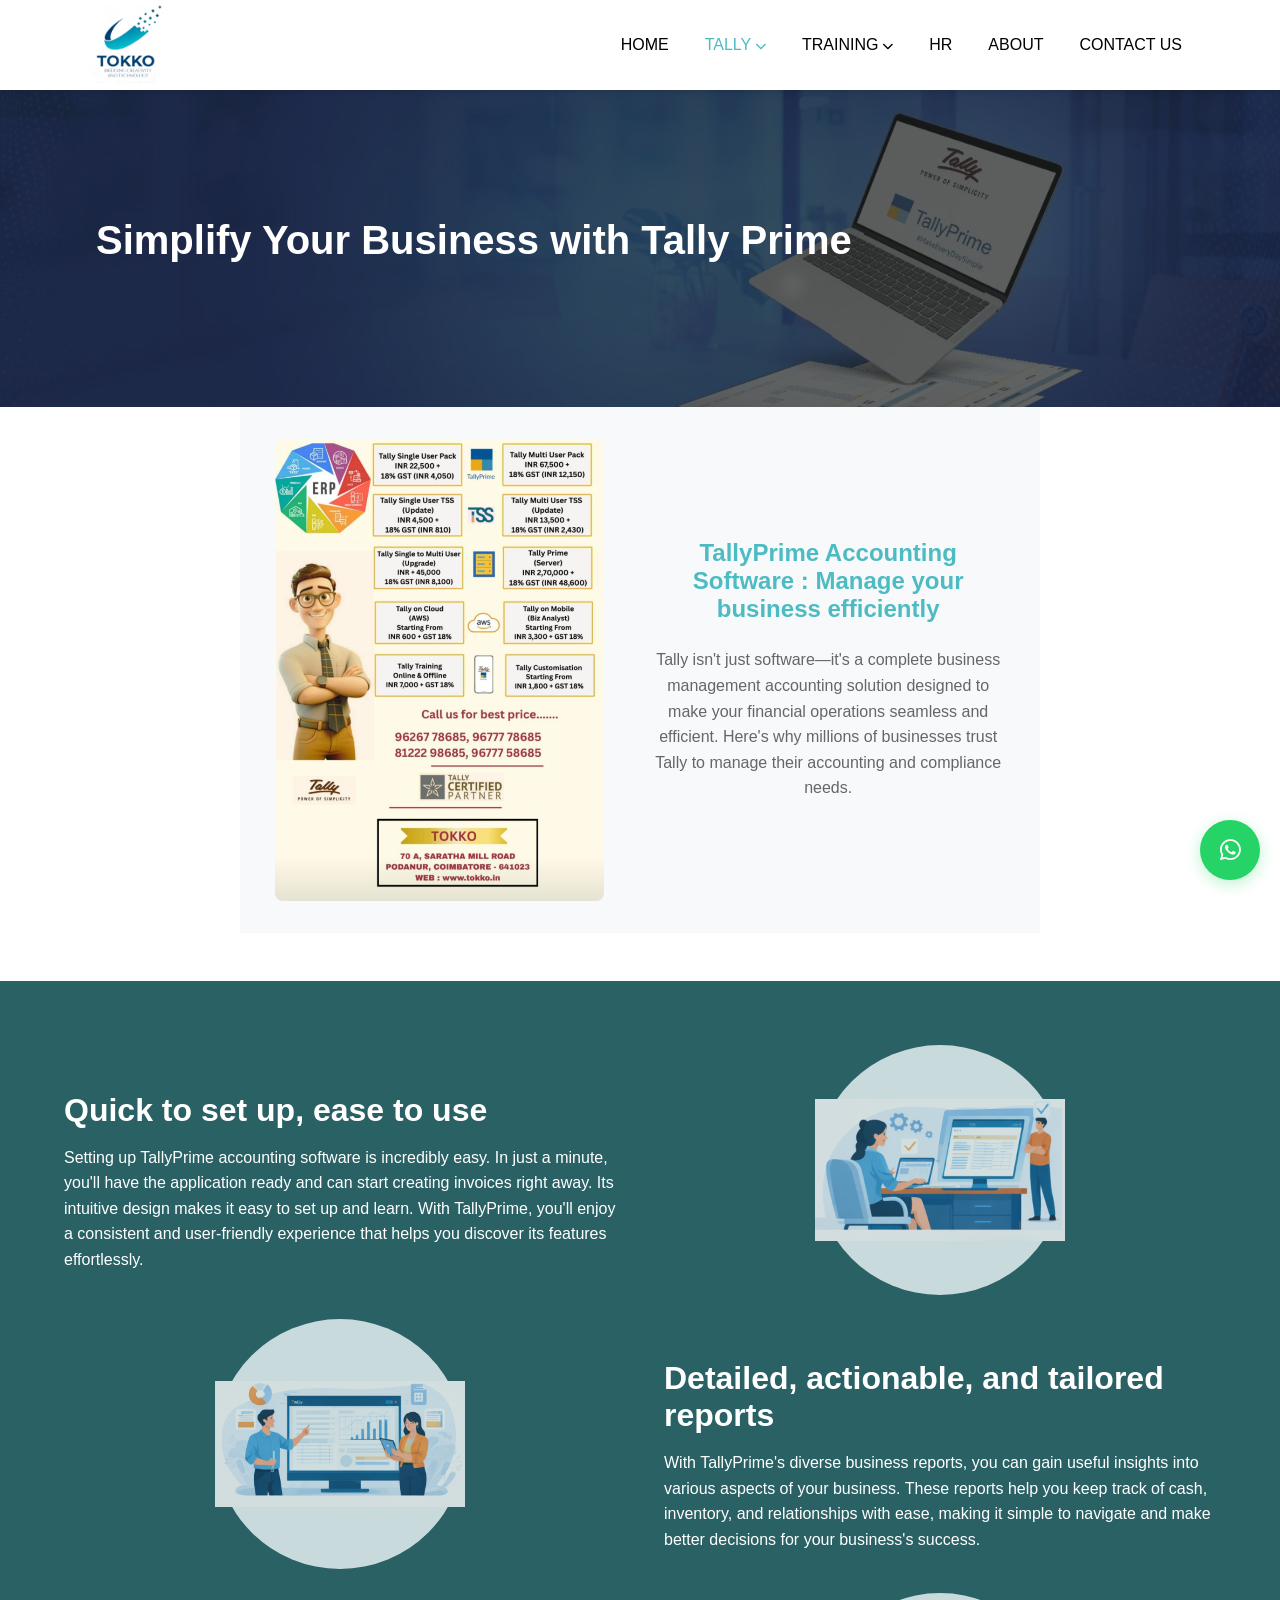
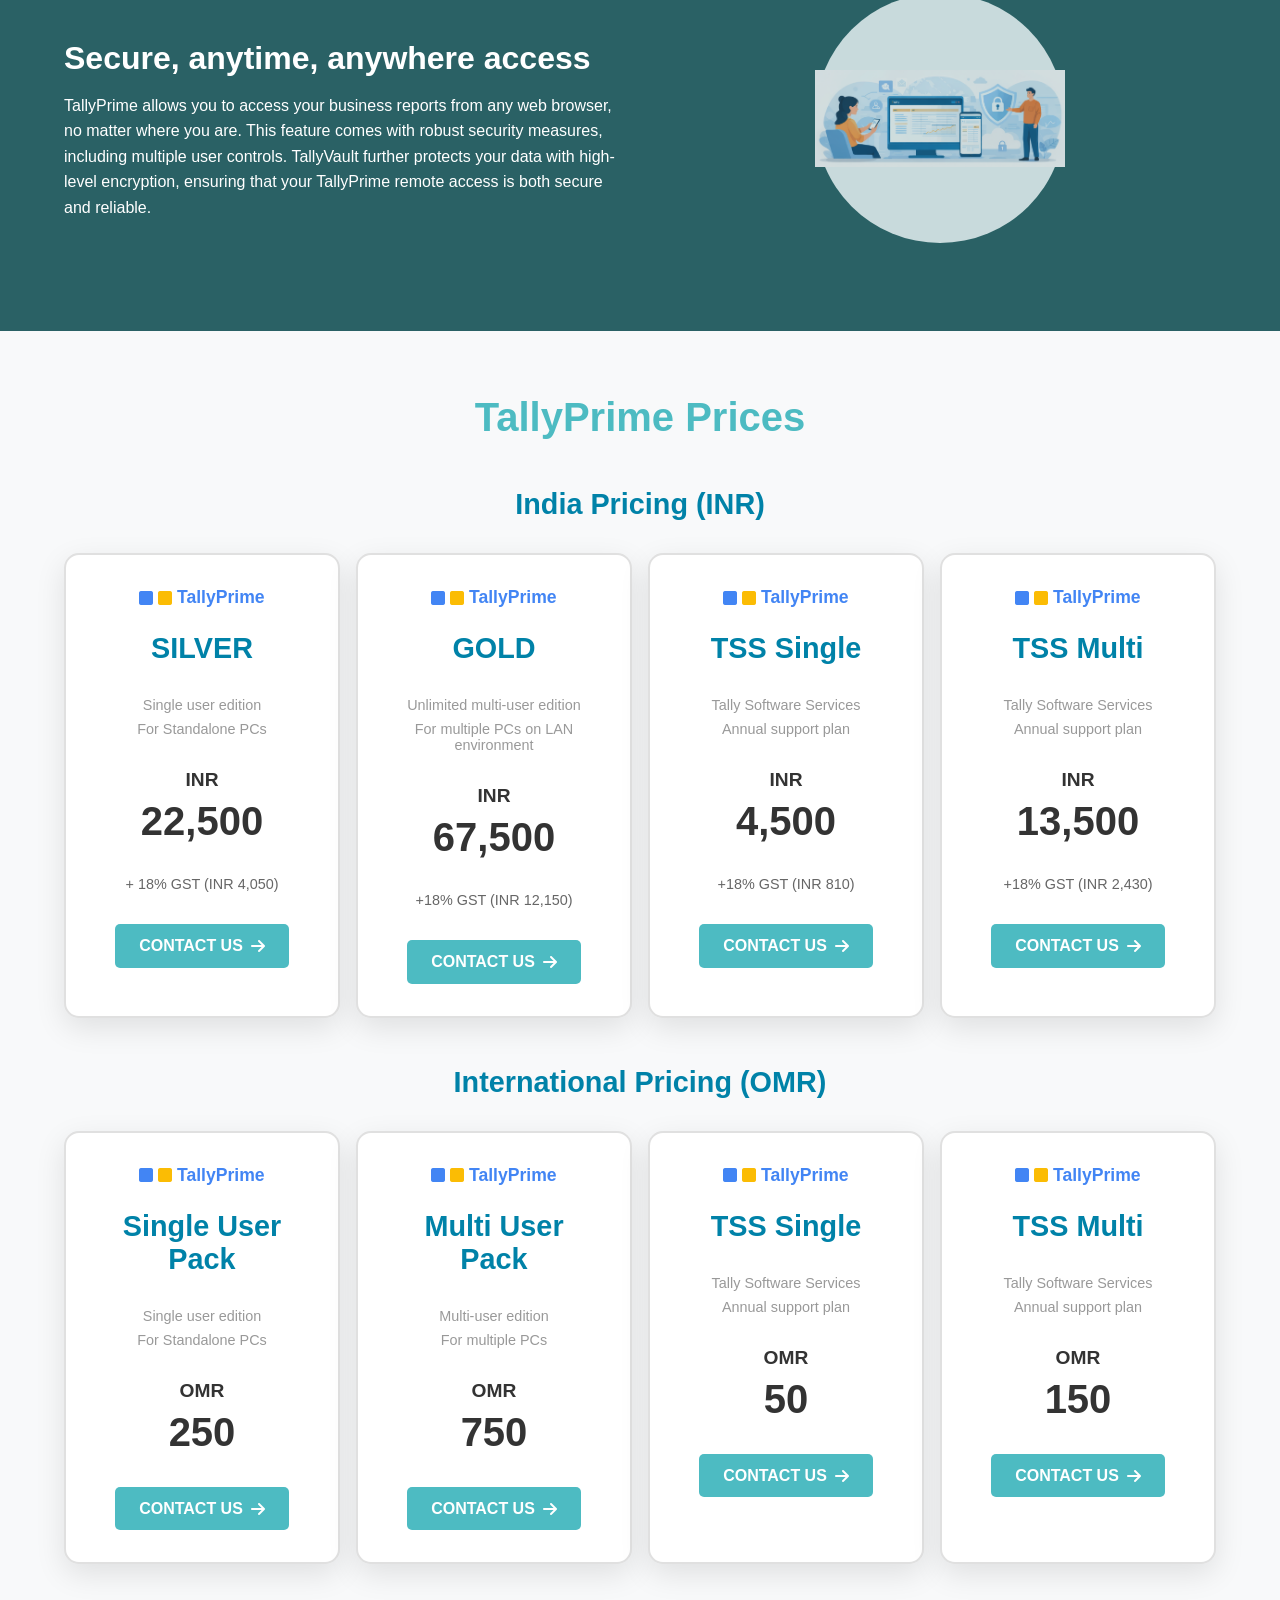
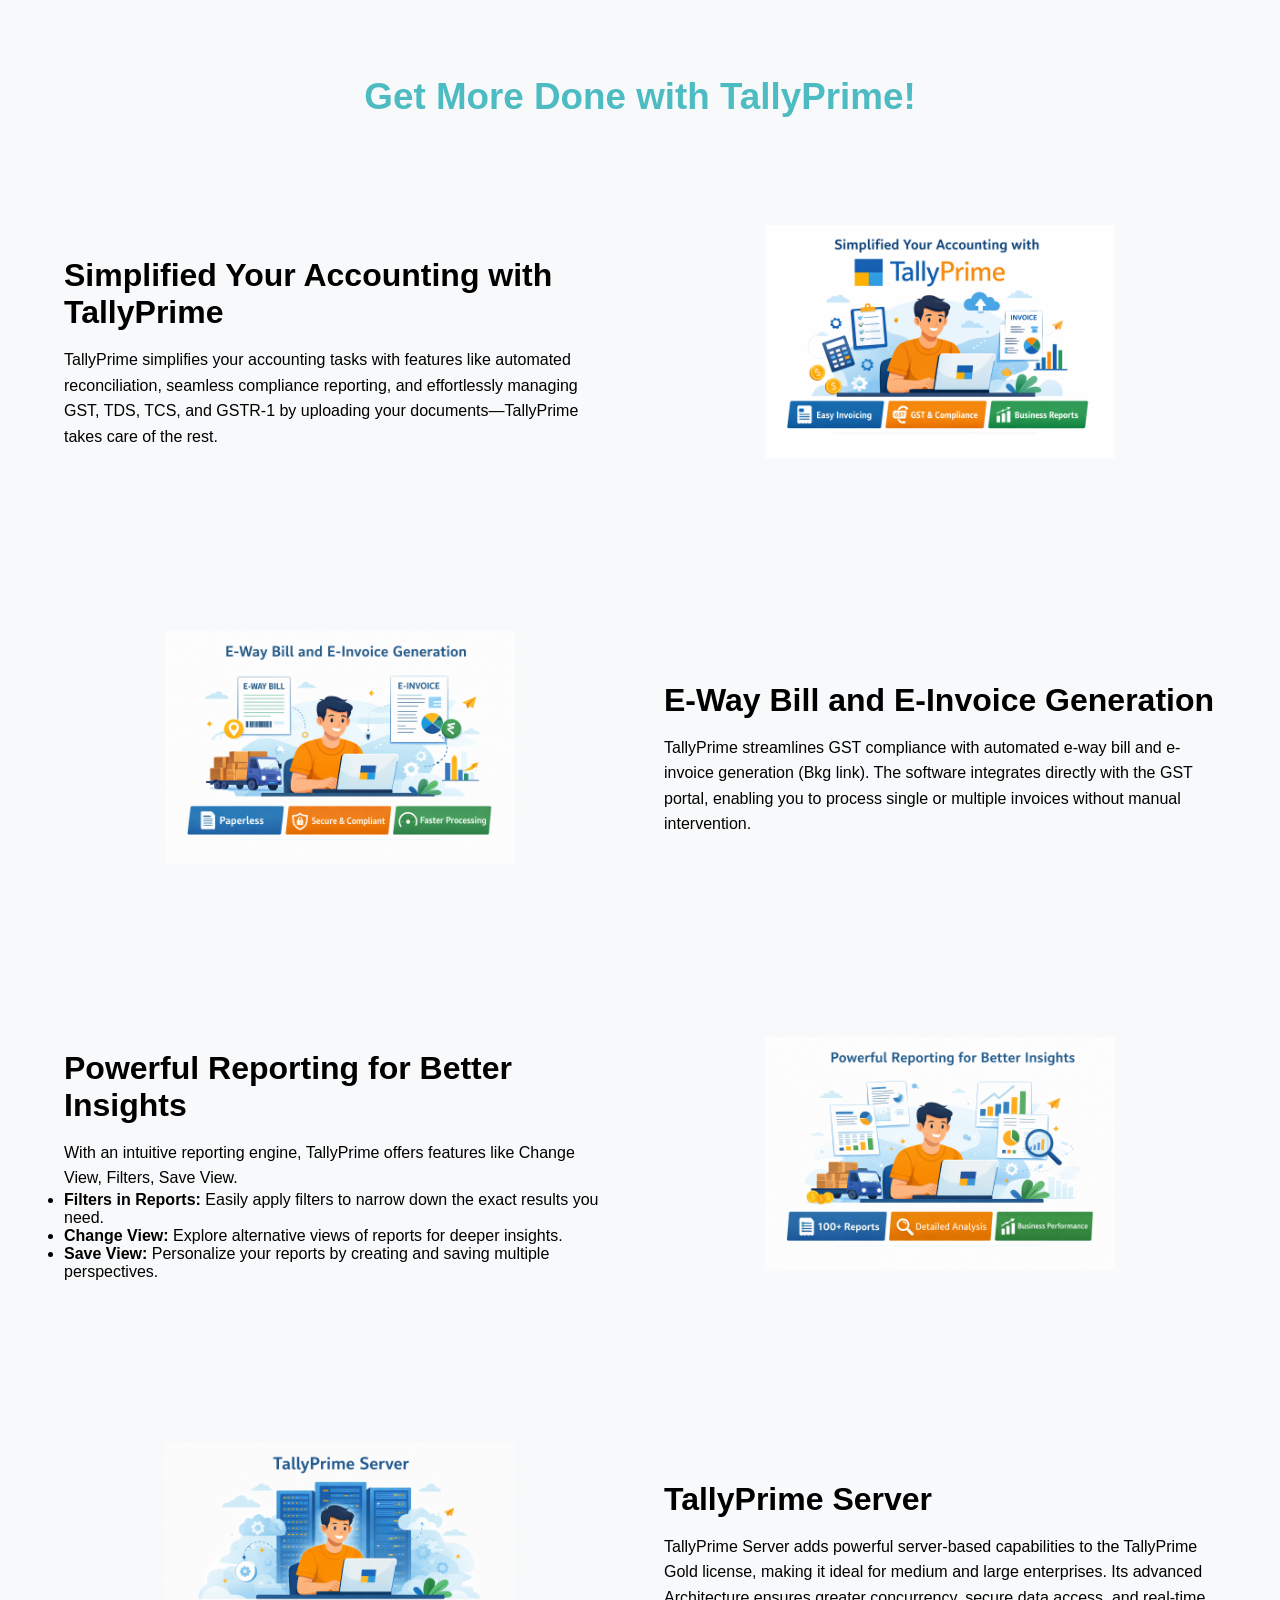
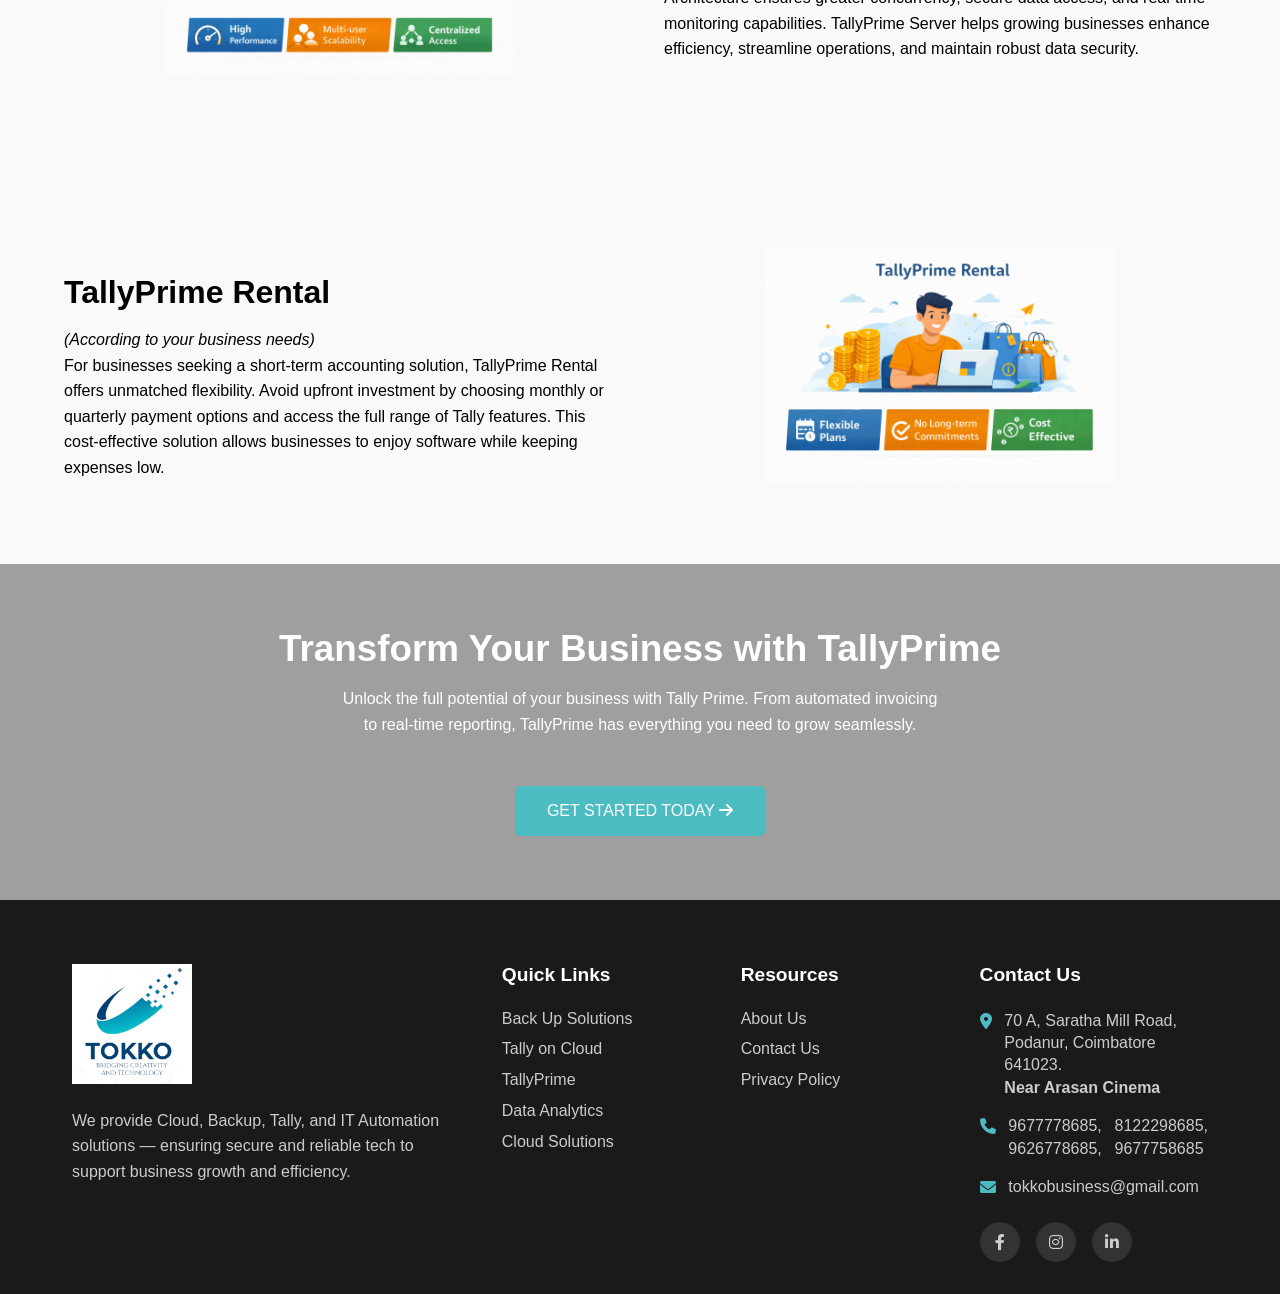
<file: tally-prime.html>
<!DOCTYPE html>
<html lang="en">

<head>
    <meta charset="UTF-8">
    <meta name="viewport" content="width=device-width, initial-scale=1.0">
    <title>TallyPrime</title>
    <link rel="icon" type="image/jpeg" href="./images/tokko_logo.jpg">
    <link rel="stylesheet" href="css/styles.css">
    <link rel="stylesheet" href="https://cdnjs.cloudflare.com/ajax/libs/font-awesome/6.0.0/css/all.min.css">
</head>

<body>

    <header class="sticky-header">
        <nav class="navbar">
            <div class="container">
                <a href="index.html" class="logo"><img src="./images/tokko_logo.jpg" alt="tokko_logo"></a>
                <button class="mobile-menu-toggle" onclick="toggleMobileMenu()">
                    <i class="fas fa-bars"></i>
                </button>
                <ul class="nav-menu">
                    <li><a href="index.html">Home</a></li>
                    <li>
                        <a class="active">Tally <i class="fas fa-chevron-down"></i></a>
                        <ul class="dropdown">
                            <li><a href="tally-prime.html">Tally Prime</a></li>
                            <li><a href="tally-cloud.html">Tally on Cloud</a></li>
                        </ul>
                    </li>
                    <li>
                        <a>Training <i class="fas fa-chevron-down"></i></a>
                        <ul class="dropdown">
                            <li><a href="online-training.html">Online Training</a></li>
                            <li><a href="offline-training.html">Offline Training</a></li>
                        </ul>
                    </li>
                    <li><a href="hr.html">HR</a></li>
                    <li><a href="about.html">About</a></li>
                    <li><a href="contact.html">Contact Us</a></li>
                </ul>
            </div>
        </nav>
    </header>

    <!-- Hero Section -->
    <section class="tally-hero">
        <div class="container">
            <div class="hero-content">
                <div class="hero-text">
                    <h1>Simplify Your Business with Tally Prime</h1>
                </div>
            </div>
        </div>
    </section>

    <!-- Intro Section -->
    <section class="tally-intro">
        <div class="container">
            <div class="intro-layout">
                <div class="intro-image">
                    <img src="./images/tally.jpeg" alt="TallyPrime">
                </div>
                <div class="intro-content">
                    <h2>TallyPrime Accounting Software : Manage your business efficiently</h2>
                    <p>Tally isn't just software—it's a complete business management accounting solution designed to
                        make your financial operations seamless and efficient. Here's why millions of businesses trust
                        Tally to manage their accounting and compliance needs.</p>
                </div>
            </div>
        </div>
    </section>

    <!-- Features Section -->
    <section class="tally-features">
        <div class="container">
            <div class="feature-item">
                <div class="feature-content">
                    <h3>Quick to set up, ease to use</h3>
                    <p>Setting up TallyPrime accounting software is incredibly easy. In just a minute, you'll have the
                        application ready and can start creating invoices right away. Its intuitive design makes it easy
                        to set up and learn. With TallyPrime, you'll enjoy a consistent and user-friendly experience
                        that helps you discover its features effortlessly.</p>
                </div>
                <div class="feature-icon feature-img">
                    <img src="./images/PromotingTally1.png" alt="">
                </div>
            </div>

            <div class="feature-item reverse">
                <div class="feature-icon feature-img">
                    <img src="./images/PromotingTally2.png" alt="">
                </div>
                <div class="feature-content">
                    <h3>Detailed, actionable, and tailored reports</h3>
                    <p>With TallyPrime's diverse business reports, you can gain useful insights into various aspects of
                        your business. These reports help you keep track of cash, inventory, and relationships with
                        ease, making it simple to navigate and make better decisions for your business's success.</p>
                </div>
            </div>

            <div class="feature-item">
                <div class="feature-content">
                    <h3>Secure, anytime, anywhere access</h3>
                    <p>TallyPrime allows you to access your business reports from any web browser, no matter where you
                        are. This feature comes with robust security measures, including multiple user controls.
                        TallyVault further protects your data with high-level encryption, ensuring that your TallyPrime
                        remote access is both secure and reliable.</p>
                </div>
                <div class="feature-icon feature-img">
                    <img src="./images/Promoting-Tally3.png" alt="">
                </div>
            </div>
        </div>
    </section>

    <!-- Pricing Section -->
    <section class="tally-pricing">
        <div class="container">
            <h2>TallyPrime Prices</h2>

            <!-- INR Pricing -->
            <div class="pricing-section">
                <h3>India Pricing (INR)</h3>
                <div class="pricing-grid">
                    <div class="pricing-card">
                        <div class="tally-logo">
                            <i class="fas fa-square" style="color: #4285f4;"></i>
                            <i class="fas fa-square" style="color: #fbbc04;"></i>
                            <span>TallyPrime</span>
                        </div>
                        <h3>SILVER</h3>
                        <p class="edition">Single user edition</p>
                        <p class="description">For Standalone PCs</p>
                        <div class="price">
                            <span class="currency">INR</span>
                            <span class="amount">22,500</span>
                        </div>
                        <p class="gst">+ 18% GST (INR 4,050)</p>
                        <a href="#" class="contact-btn">CONTACT US <i class="fas fa-arrow-right"></i></a>
                    </div>

                    <div class="pricing-card">
                        <div class="tally-logo">
                            <i class="fas fa-square" style="color: #4285f4;"></i>
                            <i class="fas fa-square" style="color: #fbbc04;"></i>
                            <span>TallyPrime</span>
                        </div>
                        <h3>GOLD</h3>
                        <p class="edition">Unlimited multi-user edition</p>
                        <p class="description">For multiple PCs on LAN environment</p>
                        <div class="price">
                            <span class="currency">INR</span>
                            <span class="amount">67,500</span>
                        </div>
                        <p class="gst">+18% GST (INR 12,150)</p>
                        <a href="#" class="contact-btn">CONTACT US <i class="fas fa-arrow-right"></i></a>
                    </div>

                    <div class="pricing-card">
                        <div class="tally-logo">
                            <i class="fas fa-square" style="color: #4285f4;"></i>
                            <i class="fas fa-square" style="color: #fbbc04;"></i>
                            <span>TallyPrime</span>
                        </div>
                        <h3>TSS Single</h3>
                        <p class="edition">Tally Software Services</p>
                        <p class="description">Annual support plan</p>
                        <div class="price">
                            <span class="currency">INR</span>
                            <span class="amount">4,500</span>
                        </div>
                        <p class="gst">+18% GST (INR 810)</p>
                        <a href="#" class="contact-btn">CONTACT US <i class="fas fa-arrow-right"></i></a>
                    </div>

                    <div class="pricing-card">
                        <div class="tally-logo">
                            <i class="fas fa-square" style="color: #4285f4;"></i>
                            <i class="fas fa-square" style="color: #fbbc04;"></i>
                            <span>TallyPrime</span>
                        </div>
                        <h3>TSS Multi</h3>
                        <p class="edition">Tally Software Services</p>
                        <p class="description">Annual support plan</p>
                        <div class="price">
                            <span class="currency">INR</span>
                            <span class="amount">13,500</span>
                        </div>
                        <p class="gst">+18% GST (INR 2,430)</p>
                        <a href="#" class="contact-btn">CONTACT US <i class="fas fa-arrow-right"></i></a>
                    </div>
                </div>
            </div>

            <!-- OMR Pricing -->
            <div class="pricing-section">
                <h3>International Pricing (OMR)</h3>
                <div class="pricing-grid">
                    <div class="pricing-card">
                        <div class="tally-logo">
                            <i class="fas fa-square" style="color: #4285f4;"></i>
                            <i class="fas fa-square" style="color: #fbbc04;"></i>
                            <span>TallyPrime</span>
                        </div>
                        <h3>Single User Pack</h3>
                        <p class="edition">Single user edition</p>
                        <p class="description">For Standalone PCs</p>
                        <div class="price">
                            <span class="currency">OMR</span>
                            <span class="amount">250</span>
                        </div>
                        <a href="#" class="contact-btn">CONTACT US <i class="fas fa-arrow-right"></i></a>
                    </div>

                    <div class="pricing-card">
                        <div class="tally-logo">
                            <i class="fas fa-square" style="color: #4285f4;"></i>
                            <i class="fas fa-square" style="color: #fbbc04;"></i>
                            <span>TallyPrime</span>
                        </div>
                        <h3>Multi User Pack</h3>
                        <p class="edition">Multi-user edition</p>
                        <p class="description">For multiple PCs</p>
                        <div class="price">
                            <span class="currency">OMR</span>
                            <span class="amount">750</span>
                        </div>
                        <a href="#" class="contact-btn">CONTACT US <i class="fas fa-arrow-right"></i></a>
                    </div>

                    <div class="pricing-card">
                        <div class="tally-logo">
                            <i class="fas fa-square" style="color: #4285f4;"></i>
                            <i class="fas fa-square" style="color: #fbbc04;"></i>
                            <span>TallyPrime</span>
                        </div>
                        <h3>TSS Single</h3>
                        <p class="edition">Tally Software Services</p>
                        <p class="description">Annual support plan</p>
                        <div class="price">
                            <span class="currency">OMR</span>
                            <span class="amount">50</span>
                        </div>
                        <a href="#" class="contact-btn">CONTACT US <i class="fas fa-arrow-right"></i></a>
                    </div>

                    <div class="pricing-card">
                        <div class="tally-logo">
                            <i class="fas fa-square" style="color: #4285f4;"></i>
                            <i class="fas fa-square" style="color: #fbbc04;"></i>
                            <span>TallyPrime</span>
                        </div>
                        <h3>TSS Multi</h3>
                        <p class="edition">Tally Software Services</p>
                        <p class="description">Annual support plan</p>
                        <div class="price">
                            <span class="currency">OMR</span>
                            <span class="amount">150</span>
                        </div>
                        <a href="#" class="contact-btn">CONTACT US <i class="fas fa-arrow-right"></i></a>
                    </div>
                </div>
            </div>
        </div>
    </section>

    <!-- Additional Features -->
    <section class="additional-features">
        <div class="container">
            <h2>Get More Done with TallyPrime!</h2>

            <div class="additional-features-grid">
                <div class="feature-item">
                    <div class="feature-content">
                        <h3>Simplified Your Accounting with TallyPrime</h3>
                        <p>TallyPrime simplifies your accounting tasks with features like automated reconciliation,
                            seamless compliance reporting, and effortlessly managing GST, TDS, TCS, and GSTR-1 by
                            uploading your documents—TallyPrime takes care of the rest.</p>
                    </div>
                    <div class="feature-icon feature-img">
                        <img src="./images/tally-p1.png" alt="TallyPrime">
                    </div>
                </div>

                <div class="feature-item reverse">
                    <div class="feature-icon feature-img">
                        <img src="./images/tally-p2.png" alt="TallyPrime E-way">
                    </div>
                    <div class="feature-content">
                        <h3>E-Way Bill and E-Invoice Generation</h3>
                        <p>TallyPrime streamlines GST compliance with automated e-way bill and e-invoice generation (Bkg
                            link). The software integrates directly with the GST portal, enabling you to process single
                            or multiple invoices without manual intervention.</p>
                    </div>
                </div>

                <div class="feature-item">
                    <div class="feature-content">
                        <h3>Powerful Reporting for Better Insights</h3>
                        <p>With an intuitive reporting engine, TallyPrime offers features like Change View, Filters,
                            Save View.</p>
                        <ul>
                            <li><strong>Filters in Reports:</strong> Easily apply filters to narrow down the exact
                                results you need.</li>
                            <li><strong>Change View:</strong> Explore alternative views of reports for deeper insights.
                            </li>
                            <li><strong>Save View:</strong> Personalize your reports by creating and saving multiple
                                perspectives.</li>
                        </ul>
                    </div>
                    <div class="feature-icon feature-img">
                        <img src="./images/tally-p3.png" alt="TallyPrime">
                    </div>
                </div>

                <div class="feature-item reverse">
                    <div class="feature-icon feature-img">
                        <img src="./images/tally-p4.png" alt="TallyPrime Server">
                    </div>
                    <div class="feature-content">
                        <h3>TallyPrime Server</h3>
                        <p>TallyPrime Server adds powerful server-based capabilities to the TallyPrime Gold license,
                            making it ideal for medium and large enterprises. Its advanced Architecture ensures greater
                            concurrency, secure data access, and real-time monitoring capabilities. TallyPrime Server
                            helps growing businesses enhance efficiency, streamline operations, and maintain robust data
                            security.</p>
                    </div>
                </div>

                <div class="feature-item">
                    <div class="feature-content">
                        <h3>TallyPrime Rental</h3>
                        <p><em>(According to your business needs)</em></p>
                        <p>For businesses seeking a short-term accounting solution, TallyPrime Rental offers unmatched
                            flexibility. Avoid upfront investment by choosing monthly or quarterly payment options and
                            access the full range of Tally features. This cost-effective solution allows businesses to
                            enjoy software while keeping expenses low.</p>
                    </div>
                    <div class="feature-icon feature-img">
                        <img src="./images/tally-p5.png" alt="TallyPrime Rental">
                    </div>
                </div>
            </div>
        </div>
    </section>

    <!-- Final CTA -->
    <section class="final-cta">
        <div class="container">
            <h2>Transform Your Business with TallyPrime</h2>
            <p>Unlock the full potential of your business with Tally Prime. From automated invoicing to real-time
                reporting, TallyPrime has everything you need to grow seamlessly.</p>
            <a href="#" class="cta-button">GET STARTED TODAY <i class="fas fa-arrow-right"></i></a>
        </div>
    </section>

    <!-- Footer -->
    <footer>
        <div class="footer-content">
            <div class="footer-brand">
                <div class="footer-logo">
                    <img src="./images/tokko_logo.jpg" alt="Tokko Logo">
                </div>
                <p>We provide Cloud, Backup, Tally, and IT Automation solutions — ensuring secure and reliable
                    tech to support business growth and efficiency.</p>
            </div>

            <div class="footer-section">
                <h3>Quick Links</h3>
                <ul>
                    <li><a href="#">Back Up Solutions</a></li>
                    <li><a href="tally-cloud.html">Tally on Cloud</a></li>
                    <li><a href="#">TallyPrime</a></li>
                    <li><a href="#">Data Analytics</a></li>
                    <li><a href="#">Cloud Solutions</a></li>
                </ul>
            </div>

            <div class="footer-section">
                <h3>Resources</h3>
                <ul>
                    <li><a href="about.html">About Us</a></li>
                    <li><a href="contact.html">Contact Us</a></li>
                    <li><a href="#">Privacy Policy</a></li>
                </ul>
            </div>

            <div class="footer-section">
                <h3>Contact Us</h3>
                <div class="contact-info">
                    <div class="contact-item">
                        <i class="fas fa-map-marker-alt"></i>
                        <span>70 A, Saratha Mill Road, Podanur, Coimbatore 641023.<br><b>Near Arasan Cinema</b></span>
                    </div>
                    <div class="contact-item">
                        <i class="fas fa-phone"></i>
                        <span>9677778685, 9626778685,</span>
                        <span>8122298685, 9677758685</span>
                    </div>
                    <div class="contact-item">
                        <i class="fas fa-envelope"></i>
                        <span>tokkobusiness@gmail.com</span>
                    </div>
                </div>
                <div class="social-icons">
                    <a href="#" class="social-icon"><i class="fab fa-facebook-f"></i></a>
                    <a href="#" class="social-icon"><i class="fab fa-instagram"></i></a>
                    <a href="#" class="social-icon"><i class="fab fa-linkedin-in"></i></a>
                </div>
            </div>
        </div>
    </footer>

    <!-- Floating Buttons -->
    <a href="https://wa.me/917290053570" class="whatsapp-float" target="_blank">
        <i class="fab fa-whatsapp"></i>
    </a>

    <a href="#" class="scroll-top" id="scrollTop">
        <i class="fas fa-chevron-up"></i>
    </a>

    <script src="js/footer.js"></script>
    <script src="js/mobile-menu.js"></script>
</body>

</html>
</file>
<file: css/styles.css>
* {
    margin: 0;
    padding: 0;
    box-sizing: border-box;
}

body {
    font-family: sans-serif;
}

h1,
h2,
h3,
h4,
h5,
h6 {
    font-family: "Helvetica", sans-serif;
}

h2 {
    font-size: 2.3rem;
}

.navbar {
    background: white;
    padding: 0.2rem 4rem;
    box-shadow: 0 2px 5px rgba(0, 0, 0, 0.1);
}

@media (max-width: 768px) {
    .navbar {
        padding: 0.2rem 1rem;
    }

    .tally-features {
        padding: 2rem 1rem;
    }

    .tally-pricing {
        padding: 2rem 0;
    }

    .tally-intro {
        padding: 2rem 1rem;
    }

    .additional-features {
        padding: 2rem 1rem;
    }

    .final-cta {
        padding: 2rem 1rem;
    }

    .tally-hero, .tally-cloud-hero, .hr-hero, .offline-hero, .online-hero, .contact-hero, .about-hero {
        padding: 2rem 0;
        min-height: 180px;
    }

    h2 {
        font-size: 1.6rem;
    }

    .contact-hero h1 {
        font-size: 1.8rem;
    }
}

.sticky-header {
    position: sticky;
    top: 0;
    z-index: 1000;
}

.navbar .container {
    display: flex;
    justify-content: space-between;
    align-items: center;
}

.mobile-menu-toggle {
    display: none;
    background: none;
    border: none;
    font-size: 1.5rem;
    cursor: pointer;
    color: #333;
}
.logo img {
    height: 80px;
    width: auto;
}

@media (max-width: 768px) {
    .mobile-menu-toggle {
        display: block;
    }
    
    .nav-menu {
        position: fixed;
        top: 90px;
        left: -100%;
        width: 100%;
        height: calc(100vh - 100px);
        background: white;
        flex-direction: column;
        align-items: center;
        justify-content: flex-start;
        padding-top: 2rem;
        transition: left 0.3s ease;
        box-shadow: 0 2px 10px rgba(0,0,0,0.1);
        z-index: 999;
    }
    
    .nav-menu.active {
        left: 0;
    }
    
    .nav-menu li {
        margin: .5rem 0;
        width: 90%;
        text-align: center;
    }
    
    .dropdown {
        position: static;
        opacity: 1;
        visibility: visible;
        transform: none;
        box-shadow: none;
        background: #f8f9fa;
        margin-top: 0.5rem;
        border-radius: 5px;
    }
}

.container {
    max-width: 1200px;
    margin: 0 auto;
    padding: 0 1.5rem;
}



.nav-menu {
    list-style: none;
    display: flex;
    gap: 1rem;
}

.nav-menu li {
    position: relative;
}

.nav-menu a {
    text-decoration: none;
    color: black;
    padding: 5px 10px;
    position: relative;
    transition: color 0.3s ease;
    display: flex;
    align-items: center;
    gap: 0.3rem;
    text-transform: uppercase;
}

.nav-menu a i {
    font-size: 0.7rem;
}

.dropdown {
    position: absolute;
    top: calc(100% + 15px);
    left: 0;
    background: white;
    min-width: 180px;
    box-shadow: 0 5px 15px rgba(0,0,0,0.1);
    border-radius: 5px;
    opacity: 0;
    visibility: hidden;
    transform: translateY(-10px);
    transition: all 0.3s ease;
    z-index: 1000;
    list-style: none;
}

.nav-menu li:hover .dropdown {
    opacity: 1;
    visibility: visible;
    transform: translateY(0);
}

.dropdown li {
    width: 100%;
    list-style: none;
}

.dropdown a {
    padding: 10px 15px;
    border-bottom: 1px solid #f0f0f0;
    color: #333;
    display: block;
}

.dropdown a:hover {
    background: #f8f9fa;
    color: #4dbbc2;
}

.dropdown li:last-child a {
    border-bottom: none;
}

.hero {
    padding: 4rem 0;
    text-align: center;
    background: #4dbbc2;
}

.services {
    padding: 2rem 0;
}

.service-cards {
    display: flex;
    gap: 1rem;
    justify-content: center;
}

.card {
    padding: 1rem;
    border: 1px solid #ccc;
    width: 200px;
}

.page-content {
    padding: 2rem;
}

footer {
    background: #1a1a1a;
    color: #fff;
    padding: 4rem 0 2rem 0;
}

.footer-content {
    display: grid;
    grid-template-columns: 2fr 1fr 1fr 1fr;
    gap: 3rem;
    max-width: 1200px;
    margin: 0 auto;
    padding: 0 2rem;
}

.footer-brand {
    display: flex;
    flex-direction: column;
}

.footer-logo {
    display: flex;
    align-items: center;
    margin-bottom: 1.5rem;
}

.logo-icon {
    width: 60px;
    height: 60px;
    background: linear-gradient(135deg, #4dbbc2, #0082a8);
    border-radius: 50%;
    display: flex;
    align-items: center;
    justify-content: center;
    margin-right: 1rem;
    font-size: 1.5rem;
    font-weight: bold;
    color: white;
}

.footer-brand p {
    color: #ccc;
    line-height: 1.6;
    margin-bottom: 2rem;
}

.discover-btn {
    display: inline-flex;
    align-items: center;
    background: transparent;
    border: 2px solid #4dbbc2;
    color: #4dbbc2;
    padding: 0.8rem 1.5rem;
    text-decoration: none;
    border-radius: 5px;
    transition: all 0.3s;
    width: fit-content;
    font-weight: 500;
}

.discover-btn:hover {
    background: #4dbbc2;
    color: white;
}

.discover-btn i {
    margin-left: 0.5rem;
}

.footer-section h3 {
    color: white;
    margin-bottom: 1.5rem;
    font-size: 1.2rem;
}

.footer-section ul {
    list-style: none;
    padding: 0;
}

.footer-section ul li {
    margin-bottom: 0.8rem;
}

.footer-section ul li a {
    color: #ccc;
    text-decoration: none;
    transition: color 0.3s;
}

.footer-section ul li a:hover {
    color: #4dbbc2;
}

.contact-info {
    display: flex;
    flex-direction: column;
    gap: 1rem;
}

.contact-item {
    display: flex;
    align-items: flex-start;
    gap: 0.8rem;
}

.contact-item i {
    color: #4dbbc2;
    margin-top: 0.2rem;
    width: 16px;
}

.contact-item span {
    color: #ccc;
    line-height: 1.4;
}

.social-icons {
    display: flex;
    gap: 1rem;
    margin-top: 1.5rem;
}

.social-icon {
    width: 40px;
    height: 40px;
    background: #333;
    border-radius: 50%;
    display: flex;
    align-items: center;
    justify-content: center;
    color: #ccc;
    text-decoration: none;
    transition: all 0.3s;
}

.social-icon:hover {
    background: #4dbbc2;
    color: white;
}

.whatsapp-float {
    position: fixed;
    bottom: 20px;
    right: 20px;
    width: 60px;
    height: 60px;
    background: #25d366;
    border-radius: 50%;
    display: flex;
    align-items: center;
    justify-content: center;
    color: white;
    font-size: 1.5rem;
    text-decoration: none;
    box-shadow: 0 4px 15px rgba(37, 211, 102, 0.3);
    z-index: 1000;
    transition: all 0.3s;
}

.whatsapp-float:hover {
    transform: scale(1.1);
    box-shadow: 0 6px 20px rgba(37, 211, 102, 0.4);
}

.scroll-top {
    position: fixed;
    bottom: 90px;
    right: 20px;
    width: 50px;
    height: 50px;
    background: #4dbbc2;
    border-radius: 50%;
    display: flex;
    align-items: center;
    justify-content: center;
    color: white;
    text-decoration: none;
    box-shadow: 0 4px 15px rgba(77, 187, 194, 0.3);
    z-index: 1000;
    transition: all 0.3s;
    opacity: 0;
    visibility: hidden;
}

.scroll-top.show {
    opacity: 1;
    visibility: visible;
}

.scroll-top:hover {
    transform: scale(1.1);
    background: #0082a8;
}

/* TallyPrime Page Styles */
.tally-hero, .tally-cloud-hero, .hr-hero, .offline-hero, .online-hero, .contact-hero, .about-hero {
    background-size: cover;
    background-position: center;
    background-repeat: no-repeat;
    padding: 6rem 0;
    color: white;
    position: relative;
    overflow: hidden;
}

.tally-hero {
    background-image: url("../images/tally-prime.png");
}

.tally-cloud-hero {
    background-image: url("../images/tally-cloud.png");
}

.hr-hero {
    background-image: url("../images/hr_banner.png");
}

.offline-hero {
    background-image: url("../images/offline-training.jpg");
}

.online-hero {
    background-image: url("../images/e-learning.jpg");
}

.contact-hero {
    background-image: url("../images/contact-us.jpg");
}

.about-hero {
    background-image: url("../images/About-Us.jpeg");
}

.contact-hero .container {
    position: relative;
    z-index: 1;
    text-align: center;
    padding: 2rem;
}

.contact-hero h1 {
    color: white;
    font-size: 3rem;
    margin-bottom: 1.5rem;
    font-weight: bold;
}

.contact-hero p {
    color: white;
    font-size: 1.3rem;
    margin-bottom: 2rem;
}

.tally-hero::before, .tally-cloud-hero::before, .hr-hero::before, .offline-hero::before, .online-hero::before, .about-hero::before, .contact-hero::before {
    content: '';
    position: absolute;
    top: 0;
    left: 0;
    right: 0;
    bottom: 0;
    background: rgb(30 33 33 / 70%);
}

.hero-content {
    display: flex;
    align-items: center;
    justify-content: space-between;
    gap: 10rem;
    margin: 2rem;
    position: relative;
    z-index: 1;
    text-align: center;
}

.hero-text {
    color: white;
}

.hero-text h1 {
    font-size: 2.5rem;
    margin-bottom: 1rem;
    font-weight: bold;
    color: white;
}

.hero-text p {
    font-size: 1.2rem;
    margin-bottom: 2rem;
}

.tally-badge {
    position: absolute;
    top: 2rem;
    right: 2rem;
    background: rgba(255,255,255,0.2);
    padding: 1rem 2rem;
    border-radius: 50px;
    font-size: 1.5rem;
    font-weight: bold;
}

.business-illustration {
    display: flex;
    gap: 2rem;
    font-size: 4rem;
    opacity: 0.3;
}

.tally-intro {
    padding: 2rem 0.7rem;
    background: #f8f9fa;
}

.intro-layout {
    display: flex;
    align-items: center;
    gap: 3rem;
}

.intro-image {
    flex: 0 0 45%;
}

.intro-image img {
    width: 100%;
    height: auto;
    border-radius: 8px;
    display: block;
}

.tally-intro h2 {
    color: #4dbbc2;
    margin-bottom: 1.5rem;
}

.tally-intro p {
    color: #666;
    line-height: 1.6;
}

.tally-features {
    padding: 4rem 0;
    background: rgb(42 97 101);;
    color: white;
}

.feature-item {
    display: grid;
    grid-template-columns: 1fr 1fr;
    gap: 3rem;
    max-width: 1200px;
    margin-left: auto;
    margin-right: auto;
    align-items: center;
}

.feature-item.reverse {
    grid-template-columns: 1fr 1fr;
}

.feature-item.reverse .feature-content {
    order: 2;
}

.feature-item.reverse .feature-icon {
    order: 1;
}

.feature-content {
    flex: 1;
}

.feature-content h3 {
    font-size: 2rem;
    margin-bottom: 1rem;
}

.feature-content p {
    line-height: 1.6;
}

.feature-icon, .feature-img  {
    font-size: 4rem;
    opacity: 0.8;
    flex-shrink: 0;
    width: 100px;
    height: 100px;
    display: flex;
    align-items: center;
    justify-content: center;
}
.feature-img {
    width: 250px;
    height: 250px;
}

.feature-icon img {
    width: 100%;
    height: 100%;
    object-fit: contain;
}

.tally-pricing {
    padding: 4rem 0;
    background: #f8f9fa;
}

@media (max-width: 768px) {
    .tally-pricing {
        padding: 2rem 0;
    }
}

.tally-pricing h2 {
    text-align: center;
    color: #4dbbc2;
    margin-bottom: 3rem;
    font-size: 2.5rem;
}

.pricing-grid {
    display: grid;
    grid-template-columns: repeat(4, 1fr);
    gap: 1rem;
    max-width: 1200px;
    margin: 0 auto;
}

.pricing-card {
    background: white;
    padding: 2rem;
    border-radius: 15px;
    box-shadow: 0 10px 30px rgba(0,0,0,0.1);
    text-align: center;
    border: 2px solid #e0e0e0;
}

.tally-logo {
    display: flex;
    align-items: center;
    justify-content: center;
    gap: 0.3rem;
    margin-bottom: 1.5rem;
}

.tally-logo span {
    color: #4285f4;
    font-weight: 600;
    font-size: 1.1rem;
}

.pricing-card h3 {
    font-size: 1.8rem;
    font-weight: bold;
    color: #333;
    margin-bottom: 1rem;
}

.edition {
    color: #999;
    margin-bottom: 0.5rem;
    font-size: 0.9rem;
}

.description {
    color: #999;
    margin-bottom: 2rem;
    font-size: 0.9rem;
}

.price {
    margin: 2rem 0;
}

.currency {
    font-size: 1.2rem;
    color: #333;
    font-weight: 600;
}

.amount {
    font-size: 2.5rem;
    font-weight: bold;
    color: #333;
    display: block;
    margin: 0.5rem 0;
}

.gst {
    color: #666;
    font-size: 0.9rem;
    margin-bottom: 2rem;
}

.contact-btn {
    background: #4dbbc2;
    color: white;
    padding: 0.8rem 1.5rem;
    border-radius: 5px;
    text-decoration: none;
    font-weight: 600;
    display: inline-flex;
    align-items: center;
    gap: 0.5rem;
    transition: all 0.3s;
}

.contact-btn:hover {
    background: #0082a8;
    color: white;
}

.additional-features {
    background: #f8f9fa;
}

.additional-features h2 {
    text-align: center;
    color: #4dbbc2;
    margin-bottom: 3rem;
}

.additional-features-grid {
    display: flex;
    flex-direction: column;
    gap: 2rem;
}

.additional-features .feature-img {
    width: 350px;
    height: 350px;
    opacity: 1;
    background: none;
}

.additional-feature-card {
    display: grid;
    grid-template-columns: 1fr 1fr;
    gap: 3rem;
    align-items: center;
    background: white;
    padding: 2rem;
    border-radius: 10px;
    box-shadow: 0 5px 15px rgba(0,0,0,0.1);
}

.additional-feature-card:nth-child(even) .feature-text {
    order: 2;
}

.additional-feature-card:nth-child(even) .feature-icon {
    order: 1;
}

.additional-feature-card .feature-text h3 {
    color: #4dbbc2;
    margin-bottom: 1rem;
    font-size: 1.8rem;
}

.hr-service-section {
    padding: 2rem 0;
    text-align: center;
}

.hr-service-image {
    width: 100%;
    max-width: 1200px;
    height: auto;
    border-radius: 10px;
    transition: all 0.3s ease;
    cursor: pointer;
}

.hr-image img {
    transition: all 0.3s ease;
    cursor: pointer;
}

.hr-image img:hover {
    transform: scale(1.05);
    box-shadow: 0 15px 30px rgba(0, 0, 0, 0.3);
}

.additional-feature-card .feature-text p {
    color: #666;
    line-height: 1.6;
    margin-bottom: 1rem;
}

.additional-feature-card .feature-icon {
    display: flex;
    justify-content: center;
    align-items: center;
    font-size: 4rem;
    color: #4dbbc2;
    background: none;
}

.server-rental-section {
    margin-top: 4rem;
}

.server-item,
.rental-item {
    display: grid;
    grid-template-columns: 1fr 1fr;
    gap: 3rem;
    margin-bottom: 3rem;
    align-items: center;
    background: white;
    padding: 2rem;
    border-radius: 10px;
    box-shadow: 0 5px 15px rgba(0,0,0,0.1);
}

.rental-item {
    grid-template-columns: 1fr 1fr;
}

.rental-item .rental-content {
    order: 2;
}

.rental-item .rental-image {
    order: 1;
}

.server-content h3,
.rental-content h3 {
    color: #4dbbc2;
    margin-bottom: 1rem;
    font-size: 1.8rem;
}

.server-content p,
.rental-content p {
    color: #666;
    line-height: 1.6;
    margin-bottom: 1rem;
}

.server-image,
.rental-image {
    display: flex;
    gap: 1rem;
    font-size: 3rem;
    color: #4dbbc2;
    justify-content: center;
    align-items: center;
}

.feature-text h3 {
    color: #0082a8;
    margin-bottom: 1rem;
}

.feature-text ul {
    margin-top: 1rem;
    padding-left: 1rem;
}

.feature-text li {
    margin-bottom: 0.5rem;
    color: #666;
}

.final-cta {
    padding: 4rem 0;
    background: #a19e9e;
    color: white;
    text-align: center;
}

.final-cta h2 {
    margin-bottom: 1rem;
}

.final-cta p {
    max-width: 600px;
    margin: 0 auto 2rem auto;
    line-height: 1.6;
}

@media (max-width: 768px) {
    .hero-content {
        flex-direction: column;
        text-align: center;
        gap: 1rem;
        margin: 1rem;
        justify-content: center;
    }
    
    .hero-text h1 {
        font-size: 1.5rem;
    }
    
    .feature-item,
    .feature-item.reverse {
        grid-template-columns: 1fr !important;
        text-align: center;
        gap: 1.5rem;
    }

    .feature-item.reverse .feature-content {
        order: 1 !important;
    }

    .feature-item.reverse .feature-icon {
        order: 2 !important;
    }

    .feature-img {
        width: 100% !important;
        height: auto !important;
        max-width: 280px;
        margin: 0 auto;
    }

    .feature-icon img {
        width: 100%;
        height: auto;
    }

    .intro-layout {
        flex-direction: column;
        gap: 1.5rem;
    }

    .intro-image {
        flex: none;
        width: 100%;
    }

    .pricing-grid {
        grid-template-columns: 1fr;
    }

    .pricing-section h3 {
        font-size: 1.4rem;
    }

    .tally-pricing h2 {
        font-size: 1.8rem;
    }
    
    .feature-box,
    .feature-box:nth-child(even) {
        flex-direction: column;
        text-align: center;
    }
}

@media (max-width: 768px) {
    .footer-content {
        grid-template-columns: 1fr;
        gap: 2rem;
    }
    
    .footer-brand {
        text-align: center;
    }
    
    .social-icons {
        justify-content: center;
    }
}

.carousel {
    position: relative;
    height: 500px;
    background: #4dbbc2;
    overflow: hidden;
}

@media (max-width: 768px) {
    .carousel {
        height: 260px;
    }

    .slide-content {
        width: 90%;
        padding: 1rem;
    }

    .slide-content h2 {
        font-size: 1.2rem;
        margin-bottom: 0.5rem;
    }

    .slide-content p {
        font-size: 0.9rem;
    }
}

.carousel-container {
    position: relative;
    height: 100%;
}

.slide {
    position: absolute;
    width: 100%;
    height: 100%;
    opacity: 0;
    transition: opacity 0.5s;
}

.slide img {
    width: 100%;
    height: 100%;
    object-fit: cover;
}

.slide-content {
    position: absolute;
    top: 50%;
    left: 50%;
    transform: translate(-50%, -50%);
    text-align: center;
    color: white;
    background: rgb(7 79 84 / 70%);
    padding: 2rem;
    border-radius: 10px;
}

.slide.active {
    opacity: 1;
}

.slide-content h2 {
    font-size: 2.5rem;
    margin-bottom: 1rem;
}

.slide-content p {
    font-size: 1.2rem;
}

.prev,
.next {
    position: absolute;
    top: 50%;
    transform: translateY(-50%);
    background: #4dbbc2;
    color: white;
    border: none;
    padding: 8px 15px;
    cursor: pointer;
    font-size: 1.2rem;
    border-radius: 50%;
}

.prev {
    left: 20px;
}

.next {
    right: 20px;
}

.service-cards-section {
    padding: 4rem 0;
    background: #f8f9fa;
}

@media (max-width: 768px) {
    .service-cards-section {
        padding: 2rem 0;
    }
}

.service-cards-section .container {
    max-width: 1200px;
    margin: 0 auto;
    padding: 0 2rem;
}

.cards-grid {
    display: grid;
    grid-template-columns: repeat(4, 1fr);
    gap: 2rem;
    margin-top: 2rem;
}

/* Tally Cloud page specific - 3 columns layout */
body:has(.tally-cloud-hero) .cards-grid {
    grid-template-columns: repeat(3, 1fr);
}

/* Tally Cloud page specific - remove Final CTA background */
body:has(.tally-cloud-hero) .final-cta {
    background: transparent;
    color: #1a1a1a;
}

@media (max-width: 1024px) {
    .cards-grid {
        grid-template-columns: repeat(2, 1fr);
    }
}

@media (max-width: 768px) {
    .cards-grid {
        grid-template-columns: 1fr !important;
        gap: 1.5rem;
    }
}

.service-card {
    background: transparent;
    width: 100%;
    height: 300px;
    perspective: 1000px;
}

@media (max-width: 768px) {
    .service-card {
        height: auto;
        min-height: 250px;
    }
}

.card-inner {
    position: relative;
    width: 100%;
    height: 100%;
    text-align: center;
    transition: transform 0.6s;
    transform-style: preserve-3d;
}

.service-card:hover .card-inner {
    transform: rotateY(180deg);
}

.card-front,
.card-back {
    position: absolute;
    width: 100%;
    height: 100%;
    backface-visibility: hidden;
    background: white;
    border-radius: 10px;
    box-shadow: 0 5px 15px rgba(0, 0, 0, 0.1);
    padding: 2rem;
    display: flex;
    flex-direction: column;
    justify-content: center;
    align-items: center;
}

@media (max-width: 768px) {
    .card-front,
    .card-back {
        padding: 1.5rem;
        position: relative;
        height: auto;
        min-height: 250px;
    }
    
    .service-card:hover .card-inner {
        transform: none;
    }
    
    .card-back {
        display: none;
    }
}

.card-back {
    background: linear-gradient(135deg, #4dbbc2, #0082a8);
    color: white;
    transform: rotateY(180deg);
}

.card-icon {
    font-size: 3rem;
    margin-bottom: 1rem;
    color: #4dbbc2;
}

@media (max-width: 768px) {
    .card-icon {
        font-size: 2.5rem;
        margin-bottom: 0.8rem;
    }
}

.card-front h3,
.card-back h3 {
    color: #0082a8;
    margin-bottom: 1rem;
}

@media (max-width: 768px) {
    .card-front h3,
    .card-back h3 {
        font-size: 1.3rem;
        margin-bottom: 0.8rem;
        text-align: center;
    }
}

.card-back h3 {
    color: white;
}

.card-front p,
.card-back p {
    color: #666;
    margin-bottom: 1.5rem;
    line-height: 1.6;
}

@media (max-width: 768px) {
    .card-front p,
    .card-back p {
        font-size: 0.95rem;
        margin-bottom: 1rem;
        text-align: center;
    }
}

.card-back p {
    color: white;
}

.read-more-btn {
    display: inline-block;
    background: white;
    color: #0082a8;
    padding: 0.8rem 1.5rem;
    text-decoration: none;
    border-radius: 5px;
    transition: all 0.3s;
    font-weight: bold;
}

.service-cards-section h2,
.tally-section h2,
.why-tokko-section h2, .faqs-section h2 {
    text-align: center;
    color: #0082a8;
    margin-bottom: 2rem;
}

.about-section {
    padding: 4rem 0;
    background: white;
}

@media (max-width: 768px) {
    .about-section {
        padding: 2rem 0;
    }
}

.about-content {
    display: flex;
    align-items: center;
    gap: 3rem;
}

.about-image {
    flex: 1;
}

.about-image img {
    width: 100%;
    border-radius: 10px;
}

.about-text {
    flex: 1;
}

.about-text h2 {
    color: #0082a8;
    margin-bottom: 1.5rem;
    font-size: 2rem;
}

.about-text p {
    margin-bottom: 1rem;
    line-height: 1.6;
    color: #666;
}

.cta-button {
    display: inline-block;
    background: #4dbbc2;
    color: white;
    padding: 1rem 2rem;
    text-decoration: none;
    border-radius: 5px;
    margin-top: 1rem;
    transition: background 0.3s;
}

.cta-button:hover {
    background: #0082a8;
    color: white;
}

@media (max-width: 768px) {
    .about-content {
        flex-direction: column;
    }
}

.tally-section {
    padding: 4rem 0;
    background: #f8f9fa;
}

.tally-intro {
    text-align: center;
    max-width: 800px;
    margin: 0 auto 3rem auto;
}

.intro-content h2 {
    font-size: 1.5rem;
}

.tally-intro p {
    font-size: 1rem;
    color: #666;
    line-height: 1.6;
}

.tally-features {
    display: flex;
    justify-content: center;
}

.feature {
    text-align: center;
    padding: 3rem 2rem;
    background: white;
    border-radius: 15px;
    box-shadow: 0 10px 30px rgba(0, 0, 0, 0.1);
    max-width: 400px;
    width: 100%;
}

.feature i {
    font-size: 4rem;
    color: #4dbbc2;
    margin-bottom: 1.5rem;
    display: block;
}

.feature h3 {
    color: #0082a8;
    margin-bottom: 1.5rem;
    font-size: 1.8rem;
}

.feature p {
    color: #666;
    line-height: 1.7;
    font-size: 1.1rem;
}

.tally-cta {
    text-align: center;
    margin-top: 2rem;
}

.why-tokko-section {
    padding: 4rem 0;
    background: white;
}

@media (max-width: 768px) {
    .why-tokko-section {
        padding: 2rem 0;
    }
}

.why-intro {
    text-align: center;
    max-width: 800px;
    margin: 0 auto 3rem auto;
}

.why-intro p {
    font-size: 1.1rem;
    color: #999;
    line-height: 1.6;
}

.why-features {
    display: grid;
    grid-template-columns: repeat(3, 1fr);
    gap: 1.5rem;
    max-width: 1000px;
    margin: 0 auto;
}

.why-feature {
    text-align: center;
    box-shadow: 0 10px 30px rgba(0, 0, 0, 0.1);
    border-radius: 10px;
    padding: 7%;
}

.feature-icon {
    background: #f0f9fa;
    border-radius: 50%;
    display: flex;
    align-items: center;
    justify-content: center;
    margin: 0 auto 1.5rem auto;
}

.feature-icon i {
    font-size: 2.5rem;
    color: #4dbbc2;
}

.why-feature h3 {
    color: #333;
    margin-bottom: 1.5rem;
    font-size: 1.5rem;
}
.why-feature p {
    color: #666;
    line-height: 1.6;
    margin-bottom: 1rem;
}

.why-feature ul {
    list-style: none;
    padding: 0;
    text-align: left;
}

.why-feature li {
    color: #666;
    margin-bottom: 0.8rem;
    padding-left: 1.5rem;
    position: relative;
}

.why-feature li:before {
    content: "✓";
    color: #4dbbc2;
    font-weight: bold;
    position: absolute;
    left: 0;
}

@media (max-width: 768px) {
    .why-features {
        grid-template-columns: 1fr;
        gap: 2rem;
    }
}
.why-feature {
  transition: all 0.3s ease;
  padding: 2rem;
  border-radius: 15px;
}

.why-feature:hover {
  background: #4dbbc2;
  box-shadow: 0 10px 30px rgba(0,0,0,0.15);
}

.why-feature:hover h3 {
  color: white;
}

.why-feature:hover li {
  color: white;
}

.why-feature:hover p {
  color: white;
}

.why-feature:hover li:before {
  color: white;
}

.why-feature:hover .feature-icon {
  background: white;
}

.why-feature:hover .feature-icon i {
  color: #4dbbc2;
}
.stats-section {
  padding: 4rem 0;
  background: #4dbbc2;
}

.stats-grid {
  display: grid;
  grid-template-columns: repeat(3, 1fr);
  gap: 2rem;
  max-width: 800px;
  margin: 0 auto;
}

.stat-item {
  text-align: center;
  color: white;
}

.stat-number {
  font-size: 3rem;
  font-weight: bold;
  margin-bottom: 0.5rem;
}

.stat-label {
  font-size: 1.1rem;
}

.faqs-section {
  padding: 4rem 0;
  background: #f8f9fa;
}

@media (max-width: 768px) {
  .faqs-section {
    padding: 2rem 0;
  }

  .faq-question h3 {
    font-size: 0.95rem;
  }
}

.faqs-container {
  max-width: 800px;
  margin: 0 auto;
}

.faq-item {
  background: white;
  margin-bottom: 1rem;
  border-radius: 10px;
  overflow: hidden;
  box-shadow: 0 2px 10px rgba(0,0,0,0.1);
}

.faq-question {
  padding: 1.5rem;
  display: flex;
  justify-content: space-between;
  align-items: center;
  cursor: pointer;
  background: white;
  transition: background 0.3s;
}

.faq-question:hover {
  background: #f8f9fa;
}

.faq-question h3 {
  margin: 0;
  color: #333;
  font-size: 1.1rem;
}

.faq-question i {
  color: #4dbbc2;
  transition: transform 0.3s;
}

.faq-answer {
  padding: 0 1.5rem 1.5rem 1.5rem;
  display: none;
}

.faq-answer p {
  margin: 0;
  color: #666;
  line-height: 1.6;
}

@media (max-width: 768px) {
  .stats-grid {
    grid-template-columns: repeat(3, 1fr);
    gap: 1rem;
  }

  .stat-number {
    font-size: 2rem;
  }

  .stat-label {
    font-size: 0.85rem;
  }
}

/* Contact Page Styles */
.contact-section {
    padding: 4rem 0;
    background: #f8f9fa;
}

@media (max-width: 768px) {
    .contact-section {
        padding: 2rem 0;
    }
}

.contact-content {
    display: grid;
    grid-template-columns: 1fr 1fr;
    gap: 4rem;
    max-width: 1200px;
    margin: 0 auto;
}

.contact-form-container {
    background: white;
    padding: 2rem;
    border-radius: 10px;
    box-shadow: 0 5px 15px rgba(0,0,0,0.1);
}

.contact-form-container h2 {
    color: #0082a8;
    margin-bottom: 2rem;
}

.form-group {
    margin-bottom: 1.5rem;
}

.form-group input,
.form-group select,
.form-group textarea {
    width: 100%;
    padding: 1rem;
    border: 1px solid #ddd;
    border-radius: 5px;
    font-size: 1rem;
    color: #757575;
}

.form-group input:focus,
.form-group select:focus,
.form-group textarea:focus {
    outline: none;
    border-color: #4dbbc2;
}

.submit-btn {
    background: #4dbbc2;
    color: white;
    padding: 1rem 2rem;
    border: none;
    border-radius: 5px;
    cursor: pointer;
    font-size: 1rem;
    transition: background 0.3s;
}

.submit-btn:hover {
    background: #0082a8;
}

.contact-info-container {
    display: flex;
    flex-direction: column;
    gap: 1rem;
}

.contact-details {
    background: white;
    padding: 2rem;
    border-radius: 10px;
    box-shadow: 0 5px 15px rgba(0,0,0,0.1);
    margin-bottom: 2rem;
}

.contact-details h2 {
    color: #0082a8;
    margin-bottom: 2rem;
}

.contact-details .contact-item {
    display: flex;
    align-items: flex-start;
    gap: 1rem;
    margin-bottom: 1.5rem;
}

.contact-details .contact-item i {
    color: #4dbbc2;
    font-size: 1.2rem;
    margin-top: 0.2rem;
}

.contact-details .contact-item h4 {
    margin-bottom: 0.5rem;
    color: #333;
}

.contact-details .contact-item p {
    color: #666;
    margin: 0;
}

.map-container {
    border-radius: 10px;
    overflow: hidden;
    box-shadow: 0 5px 15px rgba(0,0,0,0.1);
}

.social-media {
    background: white;
    padding: 2rem;
    border-radius: 10px;
    box-shadow: 0 5px 15px rgba(0,0,0,0.1);
    margin-top: 2rem;
}

.social-media h3 {
    color: #0082a8;
    margin-bottom: 1.5rem;
}

.social-links {
    display: flex;
    gap: 1rem;
}

.social-link {
    display: flex;
    align-items: center;
    justify-content: center;
    width: 40px;
    height: 40px;
    background: #f8f9fa;
    border-radius: 50%;
    text-decoration: none;
    color: #333;
    transition: all 0.3s;
}

.social-link:hover {
    background: #4dbbc2;
    color: white;
}

@media (max-width: 768px) {
    .contact-content {
        grid-template-columns: 1fr;
        gap: 2rem;
            padding: 0 1rem;
    }
    
    .contact-form-container,
    .contact-details {
        padding: 1.5rem;
    }
    
    .contact-form-container h2,
    .contact-details h2 {
        font-size: 1.5rem;
        margin-bottom: 1.5rem;
    }
    
    .form-group input,
    .form-group select,
    .form-group textarea {
        padding: 0.8rem;
        font-size: 0.9rem;
    }
    
    .submit-btn {
        width: 100%;
        padding: 0.8rem 1.5rem;
        font-size: 0.9rem;
    }
    
    .contact-details .contact-item {
        margin-bottom: 1.2rem;
    }
    
    .contact-details .contact-item h4 {
        font-size: 1rem;
    }
    
    .contact-details .contact-item p {
        font-size: 0.9rem;
    }
    
    .social-media {
        padding: 1.5rem;
    }
    
    .social-media h3 {
        font-size: 1.2rem;
        margin-bottom: 1rem;
    }
    
    .social-links {
        justify-content: center;
        flex-wrap: wrap;
    }
    
    .map-container iframe {
        height: 250px;
    }
}
.nav-menu a {
  position: relative;
  transition: color 0.3s ease;
}

.nav-menu a:hover {
  color: #4dbbc2;
}

.nav-menu a::after {
  content: '';
  position: absolute;
  width: 0;
  height: 2px;
  bottom: 0;
  left: 50%;
  background-color: #4dbbc2;
  transition: all 0.3s ease;
  transform: translateX(-50%);
}

.nav-menu a:hover::after {
  width: 100%;
}
.nav-menu a.active {
  color: #4dbbc2;
}

/* Pricing Table Styles */
.pricing-table-section {
    padding: 4rem 0;
    background: #f8f9fa;
}

@media (max-width: 768px) {
    .pricing-table-section {
        padding: 2rem 0;
    }

    .pricing-table th,
    .pricing-table td {
        padding: 0.6rem 0.5rem;
        font-size: 0.85rem;
    }
}

.pricing-table-section h2 {
    text-align: center;
    color: #4dbbc2;
    margin-bottom: 3rem;
}

.table-responsive {
    overflow-x: auto;
    margin: 0 3%;
}

.pricing-table {
    width: 100%;
    border-collapse: collapse;
    background: white;
    border-radius: 10px;
    overflow: hidden;
    box-shadow: 0 5px 15px rgba(0,0,0,0.1);
}

.pricing-table th {
    background: #4dbbc2;
    color: white;
    padding: 1rem;
    text-align: left;
    font-weight: 600;
}

.pricing-table td {
    padding: 0.8rem 1rem;
    text-align: center;
    border-bottom: 1px solid #eee;
}

.pricing-table tbody tr:hover {
    background: #f8f9fa;
}

.pricing-section {
    margin-bottom: 3rem;
}

.pricing-section h3 {
    text-align: center;
    color: #0082a8;
    margin-bottom: 2rem;
    font-size: 1.8rem;
}

/* HR Page Styles */
.hr-hero h1 {
    font-size: 2.5rem;
    margin-bottom: 1rem;
    font-weight: bold;
    position: relative;
    z-index: 1;
}

.hr-hero p {
    font-size: 1.2rem;
    max-width: 600px;
    margin: 0 auto;
    position: relative;
    z-index: 1;
}

.hr-section {
    padding: 4rem 0;
    background: #f8f9fa;
}

@media (max-width: 768px) {
    .hr-section {
        padding: 2rem 0;
    }

    .section-tag {
        font-size: 0.95rem;
    }

    .hr-text p {
        font-size: 1rem;
    }
}

.hr-section:nth-child(even) {
    background: white;
}

.hr-content {
    display: grid;
    grid-template-columns: 1fr 1fr;
    gap: 4rem;
    align-items: center;
    max-width: 1200px;
    margin: 0 auto;
}

.hr-content.reverse {
    grid-template-columns: 1fr 1fr;
}

.hr-content.reverse .hr-text {
    order: 2;
}

.hr-content.reverse .hr-image {
    order: 1;
}

.section-tag {
    background: rgba(77, 187, 194, 0.1);
    color: #0082a8;
    padding: 0.5rem 1rem;
    border-radius: 20px;
    font-weight: 600;
    display: inline-block;
    margin-bottom: 1.5rem;
    font-size: 1.1rem;
}

.hr-text p {
    color: #666;
    line-height: 1.7;
    margin: 1rem 0rem;
    font-size: 1.1rem;
}

.hr-image img {
    width: 100%;
    border-radius: 10px;
    box-shadow: 0 10px 30px rgba(0,0,0,0.1);
}

.tally-features {
    display: flex;
    /* flex-direction: column; */
    gap: 1rem;
}

.tally-features img {
    width: 100%;
    border-radius: 10px;
}

@media (max-width: 768px) {
    .hr-content,
    .hr-content.reverse {
        grid-template-columns: 1fr;
        gap: 2rem;
    }
    
    .hr-content.reverse .hr-text,
    .hr-content.reverse .hr-image {
        order: unset;
    }
}
/* Training List Styles */
.training-list {
    list-style: none;
    padding-left: 0;
}

.training-list li {
    margin-bottom: 8px;
}

.training-list li i {
    color: #4dbbc2;
    margin-right: 10px;
}
/* Training Image Section */
.training-image-section {
    text-align: center;
    padding: 40px 0;
}

.training-image-section img {
    display: block;
    margin: 0 auto;
    max-width: 100%;
    height: auto;
}
/* Footer Logo Size */
.footer-logo img {
    max-width: 120px;
    height: auto;
}
/* Vision Mission Cards */
.vision-mission-section {
    padding: 60px 0;
    background-color: #f8f9fa;
    margin: 0px 20px;
}

.vision-mission-section .row {
    display: flex;
    align-items: stretch;
    gap: 2rem;
}

@media (max-width: 768px) {
    .vision-mission-section .row {
        flex-direction: column;
    }

    .vision-mission-section {
        margin: 0 10px;
        padding: 30px 0;
    }
}

.vision-card-align {
    text-align: center;
}

.vision-card, .mission-card {
    background: white;
    padding: 30px;
    border-radius: 10px;
    box-shadow: 0 5px 15px rgba(0,0,0,0.1);
    width: 100%;
    text-align: justify;
    margin-bottom: 30px;
}

.vision-card .card-icon, .mission-card .card-icon {
    font-size: 48px;
    color: #4dbbc2;
    margin-bottom: 20px;
}

.vision-card h3, .mission-card h3 {
    color: #333;
    margin-bottom: 20px;
    font-size: 24px;
}

.vision-card p, .mission-card p {
    color: #666;
    line-height: 1.6;
    margin-bottom: 15px;
}

.mission-card .training-list {
    text-align: left;
    margin-top: 20px;
}
/* Mobile responsive for Additional Features - separate rows */
@media (max-width: 768px) {
    .additional-features .feature-item {
        grid-template-columns: 1fr !important;
        margin-bottom: 40px;
        text-align: center;
    }
    
    .additional-features .feature-item.reverse {
        grid-template-columns: 1fr !important;
    }

    .additional-features .feature-item.reverse .feature-content {
        order: 1 !important;
    }

    .additional-features .feature-item.reverse .feature-icon {
        order: 2 !important;
    }
    
    .additional-features .feature-img {
        width: 100% !important;
        height: auto !important;
        max-width: 280px;
        margin: 0 auto;
    }
    
    .additional-features .feature-content {
        width: 100%;
    }

    .additional-features h2 {
        font-size: 1.6rem;
        padding: 0 1rem;
    }

    .feature-content h3 {
        font-size: 1.4rem;
    }
}
</file>
